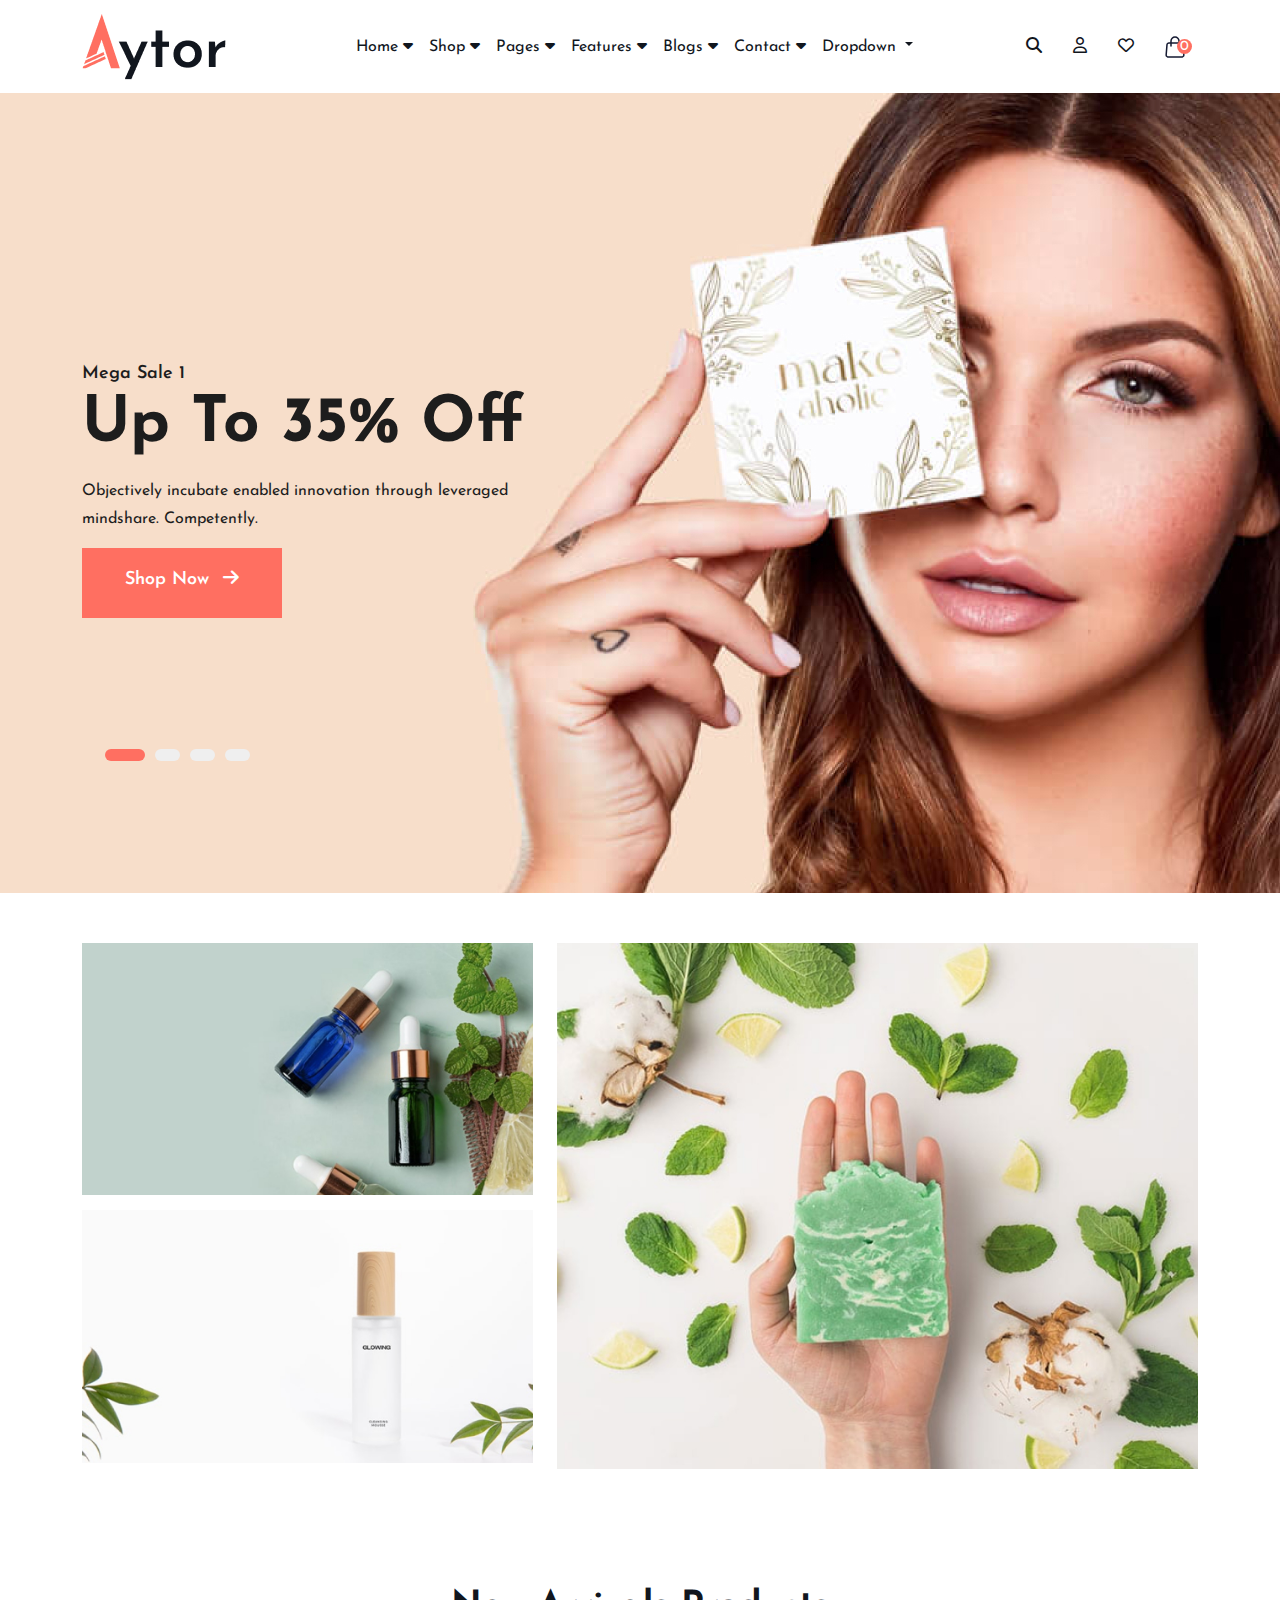
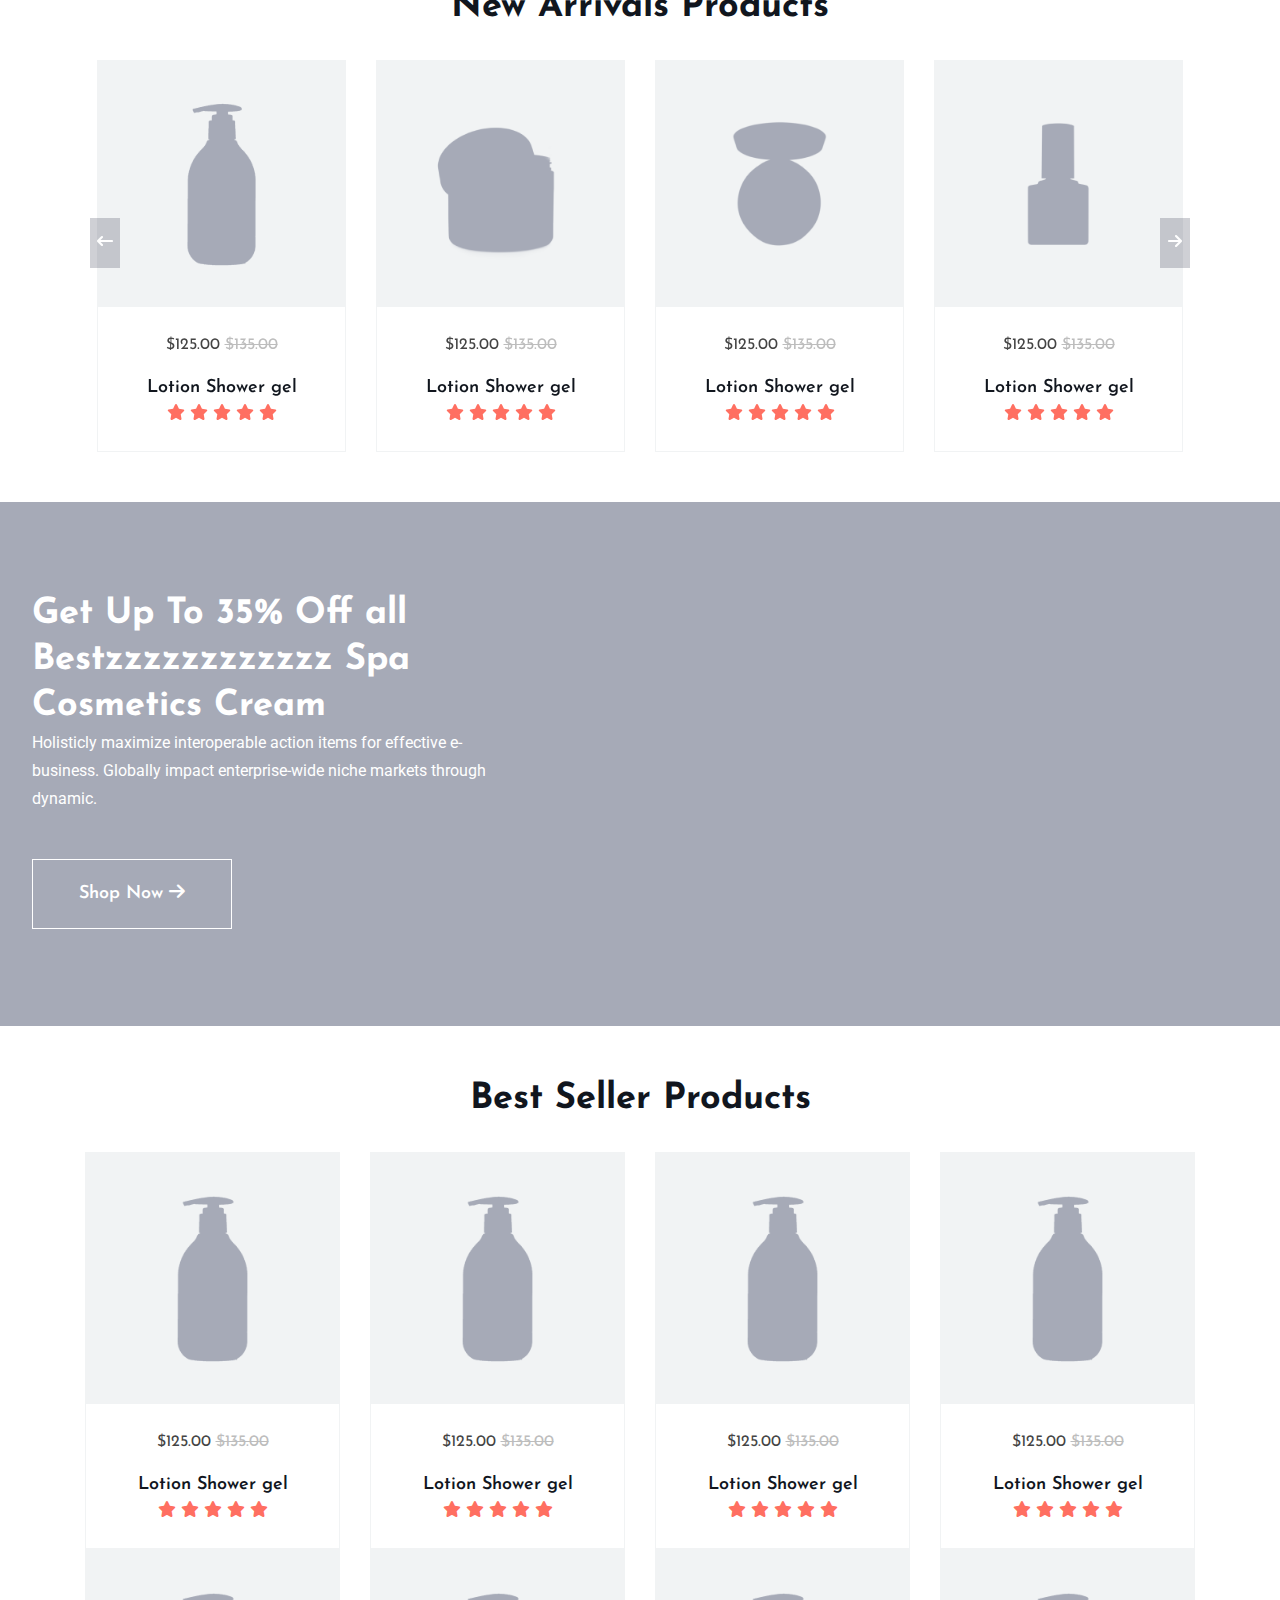
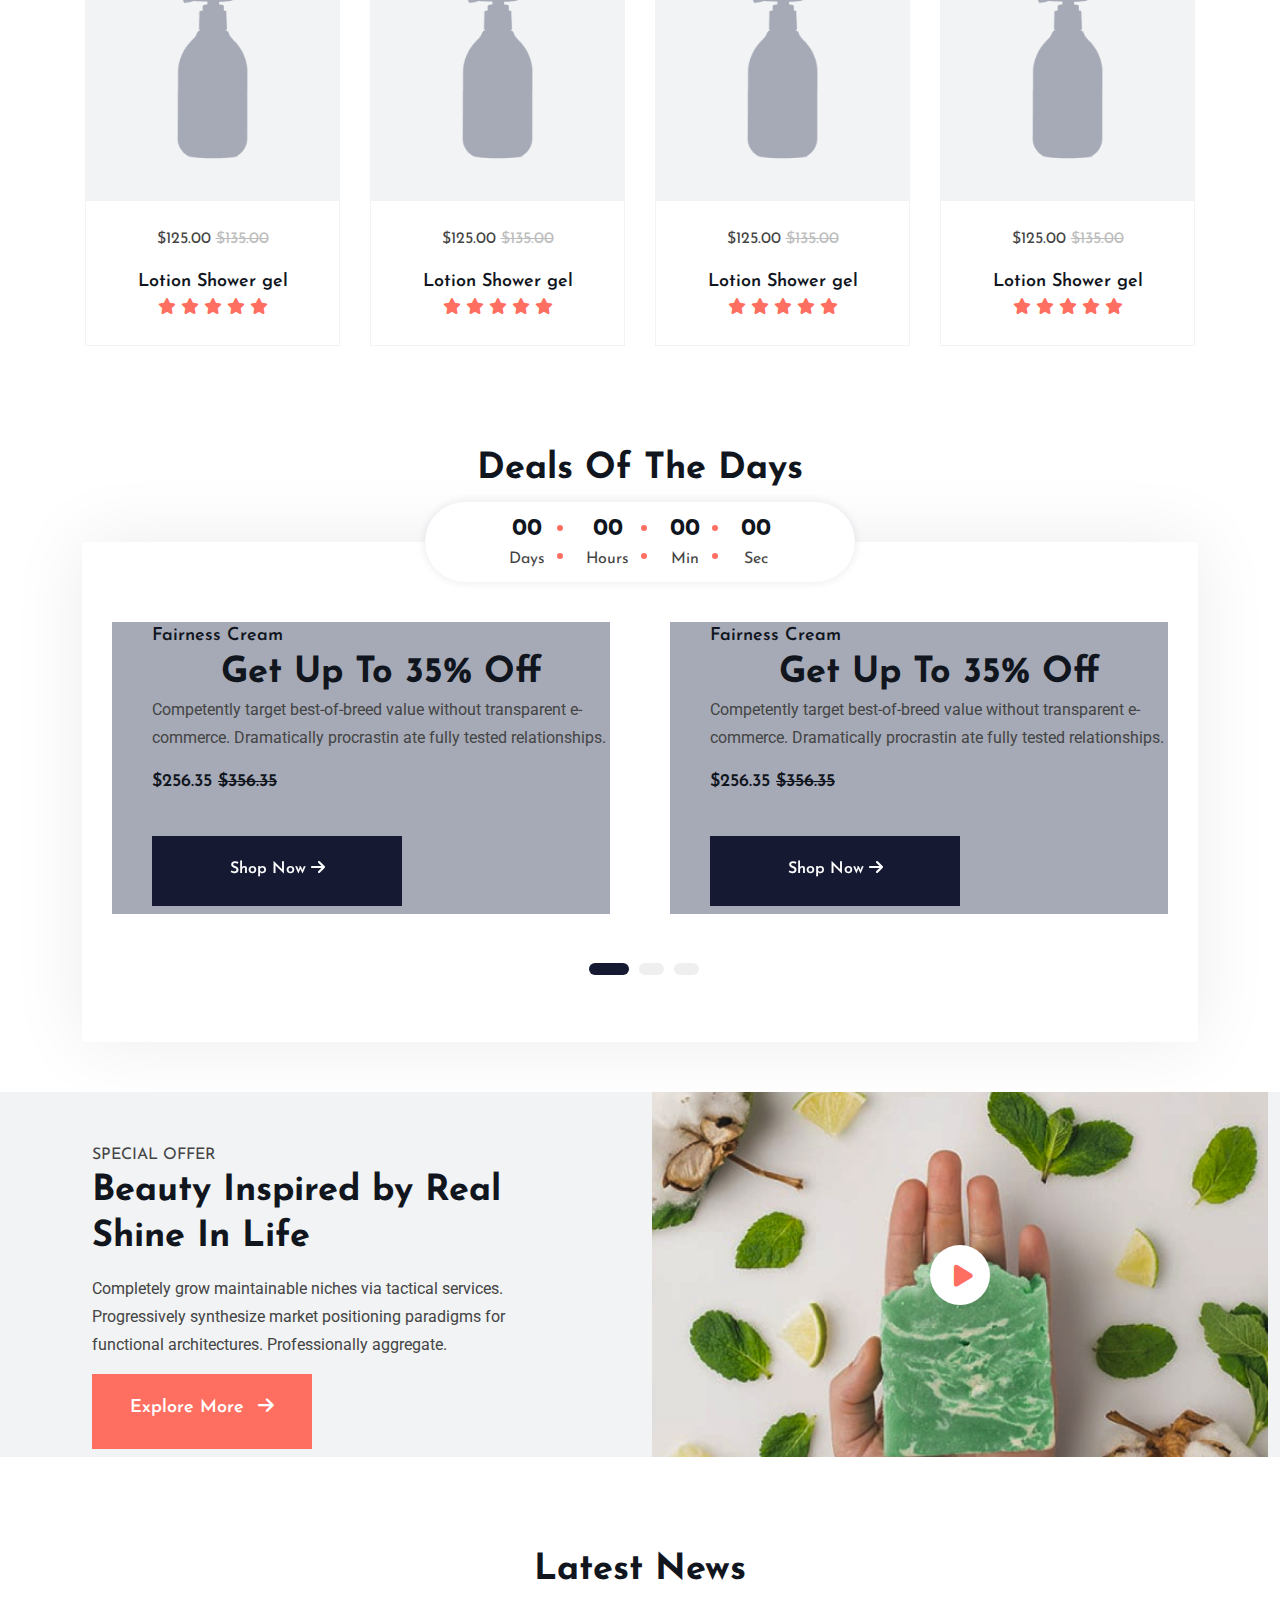
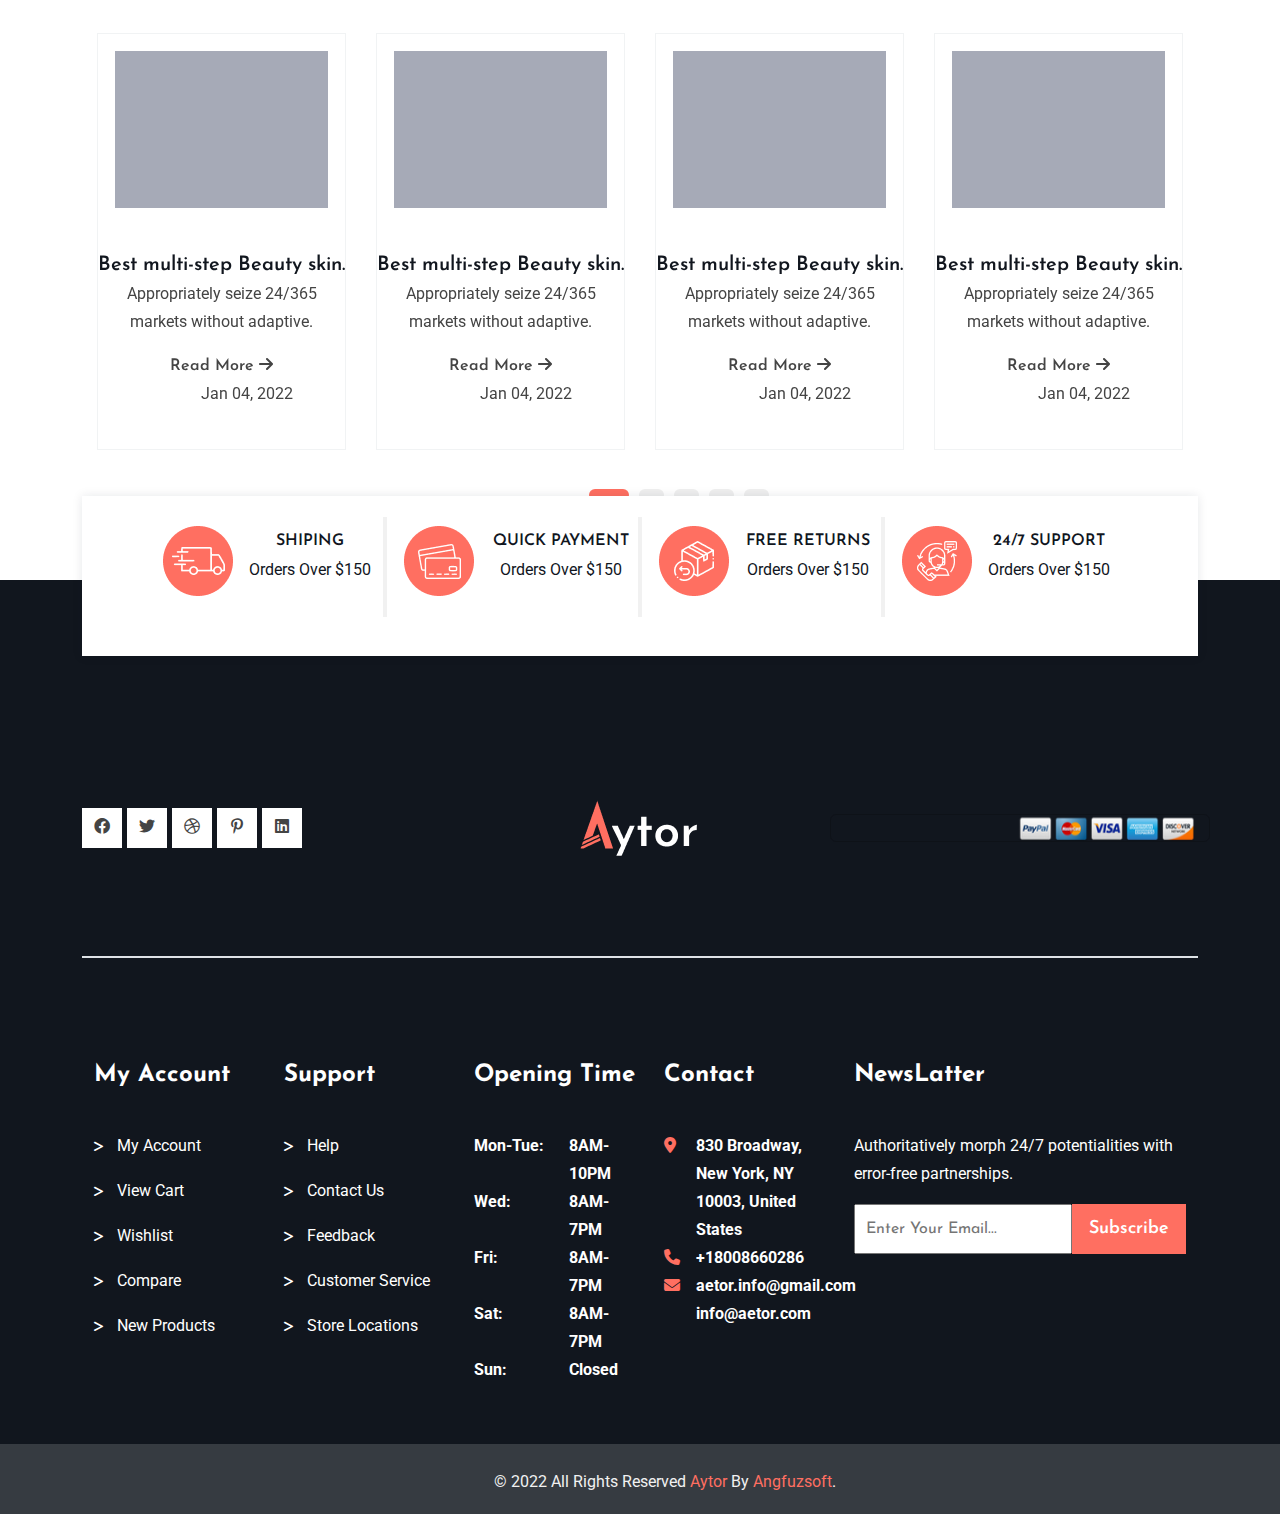
<file: index.html>
<!DOCTYPE html>
<html lang="en">
<head>
    <meta charset="UTF-8">
    <meta http-equiv="X-UA-Compatible" content="IE=edge">
    <meta name="viewport" content="width=device-width, initial-scale=1.0">
    <title>Aytor</title>
    <link rel="preconnect" href="https://fonts.googleapis.com">
    <link rel="preconnect" href="https://fonts.gstatic.com" crossorigin>
    <link href="https://fonts.googleapis.com/css2?family=Josefin+Sans:wght@400;600;700&family=Roboto&display=swap" rel="stylesheet">
    <!-- CSS ONLY -->
    <link rel="stylesheet" href="./css/slick.css">
    <link rel="stylesheet" href="./css/all.min.css">
    <link rel="stylesheet" href="./css/bootstrap.min.css">
    <link rel="stylesheet" href="./css/venobox.min.css">
    <link rel="stylesheet" href="./css/style.css">
    <link rel="stylesheet" href="./css/responsive.css">
</head>
<body>
  <!--NAV STARTS HERE-->
  <nav class="navbar navbar-expand-lg">
      <div class="container">
      <a class="navbar-brand" href="#">
        <img src="./image/Logo.png" alt="">
      </a>


  <!--SMALL DEVICE MENU-->
      <button class="togglerButton d-lg-none" type="button" data-bs-toggle="offcanvas" data-bs-target="#smallMenu" aria-controls="offcanvasExample">
        <i class="fa-solid fa-align-left"></i>
      </button>
      
      <div class="offcanvas offcanvas-start d-lg-none" tabindex="-1" id="smallMenu" aria-labelledby="offcanvasExampleLabel">
        <div class="offcanvas-header">
          <h5 class="offcanvas-title" id="offcanvasExampleLabel"><img src="./image/Logo.png" alt="" class="offCanvasLogo"></h5>
          <button type="button" class="btn-close text-reset" data-bs-dismiss="offcanvas" aria-label="Close"></button>
        </div>
        <div class="offcanvas-body px-0">
         <ul class="small_menu">
            <li>
              <a href="#">Home <span><i class="fa-sharp fa-solid fa-angle-down"></i></span></a>
            </li>
            <li>
              <a href="#">Shop <span><i class="fa-sharp fa-solid fa-angle-down"></i></span></a>
            </li>
            <li>
              <a href="#">Pages <span><i class="fa-sharp fa-solid fa-angle-down"></i></span></a>
            </li>
            <li>
              <a href="#">Features <span><i class="fa-sharp fa-solid fa-angle-down"></i></span></a>
            </li>
            <li>
              <a href="#">Blogs <span><i class="fa-sharp fa-solid fa-angle-down"></i></span></a>
            </li>
            <li>
              <a href="#">Contact <span><i class="fa-sharp fa-solid fa-angle-down"></i></span></a>
            </li>
            <div class="dropdown">
              <a class="btn btn-secondary dropdown-toggle" href="#" role="button" data-bs-toggle="dropdown" aria-expanded="false">
                Dropdown link
              </a>
            
              <ul class="dropdown-menu">
                <li><a class="dropdown-item" href="#">Action</a></li>
                <li><a class="dropdown-item" href="#">Another action</a></li>
                <li><a class="dropdown-item" href="#">Something else here</a></li>
              </ul>
            </div>
        </ul>
        <div class="iconPanal">
          <ul>
           <li>
              <span><i class="fa-solid fa-magnifying-glass"></i></span>
           </li>
           <li>
               <a href="#"><i class="fa-regular fa-user"></i></a>
           </li>
           <li>
               <a href="#"><i class="fa-regular fa-heart"></i></a>
           </li>
           <li>
               <a href="#"><img src="./image/Group.svg" alt="">
                   <span class="overlay">0</span>
               </a>
   
               
           </li>
          </ul>
   
         </div>
         
        </div>
      </div>
      
  <!--SMALL DEVICE MENU ENDS-->

      <div class="collapse navbar-collapse" id="myCustomNav">
        <ul class="navbar-nav m-auto mb-2 mb-lg-0">
          <li class="nav-item">
            <a class="nav-link" aria-current="page" href="#">Home <i class="fa-solid fa-caret-down"></i></a>
          </li>
          <li class="nav-item">
            <a class="nav-link" aria-current="page" href="#">Shop <i class="fa-solid fa-caret-down"></i></a>
          </li>
          <li class="nav-item">
            <a class="nav-link" aria-current="page" href="#">Pages <i class="fa-solid fa-caret-down"></i></a>
          </li>
          <li class="nav-item">
            <a class="nav-link" aria-current="page" href="#">Features <i class="fa-solid fa-caret-down"></i></a>
          </li>
          <li class="nav-item">
            <a class="nav-link" aria-current="page" href="#">Blogs <i class="fa-solid fa-caret-down"></i></a>
          </li>
          <li class="nav-item">
            <a class="nav-link" aria-current="page" href="#">Contact <i class="fa-solid fa-caret-down"></i></a>
          </li>
          <!--DROPDOWN MENU STARTS-->
          <li class="nav-item dropdown">
            <a class="nav-link dropdown-toggle" href="#" role="button" data-bs-toggle="dropdown" aria-expanded="false">
              Dropdown
            </a>
            <ul class="dropdown-menu">
              <li><a class="dropdown-item" href="#">Action</a></li>
              <li><a class="dropdown-item" href="#">Another action</a></li>
              <li><hr class="dropdown-divider"></li>
              <li><a class="dropdown-item" href="#">Something else here</a></li>
            </ul>
          </li>
          <!--DROPDOWN MENU ENDS-->
         
        </ul>
        
      </div>
      <div class="iconPanal d-none d-lg-block">
       <ul>
        <li>
           <span><i class="fa-solid fa-magnifying-glass"></i></span>
        </li>
        <li>
            <a href="#"><i class="fa-regular fa-user"></i></a>
        </li>
        <li>
            <a href="#"><i class="fa-regular fa-heart"></i></a>
        </li>
        <li>
            <a href="#"><img src="./image/Group.svg" alt="">
                <span class="overlay">0</span>
            </a>

            
        </li>
       </ul>

      </div>
      </div>
  </nav>
  <!--NAV ENDS HERE-->
  <!--MAIN STARTS HERE-->
  <main>

  <!--BANNER SECTION STARTS HERE-->
  <section id="banner">
   <div class="banner_slider" style="background-image: url(./image/banner.jpg)">
       <div class="container">
        <div class="row align-items-center">
          <div class="banner_cnt">
            <h3>Mega Sale 1</h3>
            <h1>Up To 35% Off</h1>
            <p>Objectively incubate enabled innovation through leveraged mindshare. Competently.</p>
            <a href="#" class="button">Shop Now <span><i class="fa-solid fa-arrow-right"></i></span></a>
          </div>
        </div>

       </div>
   </div>
   <div class="banner_slider" style="background-image: url(./image/banner.jpg)">
      <div class="container">
       <div class="row align-items-center">
         <div class="banner_cnt">
           <h3>Mega Sale 2</h3>
           <h1>Up To 35% Off</h1>
           <p>Objectively incubate enabled innovation through leveraged mindshare. Competently.</p>
           <a href="#" class="button">Shop Now <span><i class="fa-solid fa-arrow-right"></i></span></a>
         </div>
       </div>

      </div>
   </div>
   <div class="banner_slider" style="background-image: url(./image/banner.jpg)">
    <div class="container">
     <div class="row align-items-center">
       <div class="banner_cnt">
         <h3>Mega Sale 3</h3>
         <h1>Up To 35% Off</h1>
         <p>Objectively incubate enabled innovation through leveraged mindshare. Competently.</p>
         <a href="#" class="button">Shop Now <span><i class="fa-solid fa-arrow-right"></i></span></a>
       </div>
     </div>

    </div>
   </div>
   <div class="banner_slider" style="background-image: url(./image/banner.jpg)">
  <div class="container">
   <div class="row align-items-center">
     <div class="banner_cnt">
       <h3>Mega Sale 4</h3>
       <h1>Up To 35% Off</h1>
       <p>Objectively incubate enabled innovation through leveraged mindshare. Competently.</p>
       <a href="#" class="button">Shop Now <span><i class="fa-solid fa-arrow-right"></i></span></a>
     </div>
   </div>

  </div>
   </div>
  </section>
  <!--BANNER SECTION ENDS HERE-->

  <!--CATEGORIES SECTION STARTS HERE-->
  <section id="categories">
    <div class="container">
      <div class="row">
        <!--1st layout-->
        <div class="col-lg-5">
          <div class="row">
            <div class="category_cart col-md-6 col-lg-12">
              <img src="./image/category1.jpg" alt="">
              
              <div class="overlay">
                       <h1>Beauty Cream</h1>
                       <a href="#">Shop Now  <span><i class="fa-solid fa-arrow-right"></i></span></a>
              </div>
             </div>
             <div class="category_cart col-md-6 col-lg-12">
               <img src="./image/category2.jpg" alt="">
               <div class="overlay">
                
                   <h1>Beauty Cream</h1>
                   <a href="#">Shop Now <span><i class="fa-solid fa-arrow-right"></i></span></a>
             
            
           </div>
              </div>
          </div>
        </div>
       <!--2nd layout-->
       <div class="col-lg-7">
        <div class="category_cart">
          <img src="./image/category3.jpg" alt="">
          <div class="overlay">
               <h1>Beauty Cream</h1>
               <a href="#">Shop Now <span><i class="fa-solid fa-arrow-right"></i></span></a>
          </div> 
         </div>
       </div>
      </div>
    </div>
  </section>
  <!--CATEGORIES SECTION ENDS HERE-->

  <!--NEW PRODUCT SECTION STARTS HERE--> 
  <section id="new_product">
    <h1>New Arrivals Products</h1>
    <div class="container">
      <div class="arrows">
        <div class="left"><i class="fa-solid fa-arrow-left-long"></i></div>
        <div class="right"><i class="fa-sharp fa-solid fa-arrow-right"></i></div>
      </div>
      <div class="product_slider">
        <div class="col-lg-3 product_container">
          <div class="product_card">
            

          
          <div class="product_img">
            <div class="label">
              -45%
            </div>
          <img src="./image/product.png" alt="">
          <div class="overlay">
           <ul>
            <li><a href="#"><i class="fa-solid fa-cart-plus"></i></a>
            <div class="tooltip_product">
              <span>Add to Cart</span>
            </div>
            </li>
            <li><a href="#"><i class="fa-solid fa-heart"></i></a>
              <div class="tooltip_product">
                <span>Add to Whislist</span>
              </div>
            </li>
            <li><a href="#"><i class="fa-solid fa-eye"></i></a>
              <div class="tooltip_product">
                <span>Add to Eyelist</span>
              </div>
            </li>
            <li><a href="#"><svg width="12" height="13" viewBox="0 0 12 13" fill="" xmlns="http://www.w3.org/2000/svg">
              <path d="M9.6 0H12V13H9.6V0ZM0 8.125H2.4V13H0V8.125ZM4.8 4.0625H7.2V13H4.8V4.0625Z" fill="#151A32"/>
              </svg></a>
             
            </li>
           </ul>

          </div>
          </div>
          <div class="product_info">
          <p>$125.00 <span>$135.00</span></p>
          <h4><a href="./shop_detail.html">Lotion Shower gel</a></h4>
          <span>
            <i class="fa-solid fa-star"></i>
            <i class="fa-solid fa-star"></i>
            <i class="fa-solid fa-star"></i>
            <i class="fa-solid fa-star"></i>
            <i class="fa-solid fa-star"></i>
          </span>
          </div>


       
        
          </div>
        </div>
        <div class="col-lg-3 product_container">
          <div class="product_card">
            

          
          <div class="product_img">
            <div class="label">
              -45%
            </div>
          <img src="./image/product2.png" alt="">
          <div class="overlay">
           <ul>
            <li><a href="#"><i class="fa-solid fa-cart-plus"></i></a>
            <div class="tooltip_product">
              <span>Add to Cart</span>
            </div>
            </li>
            <li><a href="#"><i class="fa-solid fa-heart"></i></a>
              <div class="tooltip_product">
                <span>Add to Whislist</span>
              </div>
            </li>
            <li><a href="#"><i class="fa-solid fa-eye"></i></a>
              <div class="tooltip_product">
                <span>Add to Eyelist</span>
              </div>
            </li>
            <li><a href="#"><svg width="12" height="13" viewBox="0 0 12 13" fill="" xmlns="http://www.w3.org/2000/svg">
              <path d="M9.6 0H12V13H9.6V0ZM0 8.125H2.4V13H0V8.125ZM4.8 4.0625H7.2V13H4.8V4.0625Z" fill="#151A32"/>
              </svg></a>
             
            </li>
           </ul>

          </div>
          </div>
          <div class="product_info">
          <p>$125.00 <span>$135.00</span></p>
          <h4>Lotion Shower gel</h4>
          <span>
            <i class="fa-solid fa-star"></i>
            <i class="fa-solid fa-star"></i>
            <i class="fa-solid fa-star"></i>
            <i class="fa-solid fa-star"></i>
            <i class="fa-solid fa-star"></i>
          </span>
          </div>


       
        
          </div>
        </div>  
        <div class="col-lg-3 product_container">
          <div class="product_card">
            

          
          <div class="product_img">
            <div class="label">
              -45%
            </div>
          <img src="./image/product 3.png" alt="">
          <div class="overlay">
           <ul>
            <li><a href="#"><i class="fa-solid fa-cart-plus"></i></a>
            <div class="tooltip_product">
              <span>Add to Cart</span>
            </div>
            </li>
            <li><a href="#"><i class="fa-solid fa-heart"></i></a>
              <div class="tooltip_product">
                <span>Add to Whislist</span>
              </div>
            </li>
            <li><a href="#"><i class="fa-solid fa-eye"></i></a>
              <div class="tooltip_product">
                <span>Add to Eyelist</span>
              </div>
            </li>
            <li><a href="#"><svg width="12" height="13" viewBox="0 0 12 13" fill="" xmlns="http://www.w3.org/2000/svg">
              <path d="M9.6 0H12V13H9.6V0ZM0 8.125H2.4V13H0V8.125ZM4.8 4.0625H7.2V13H4.8V4.0625Z" fill="#151A32"/>
              </svg></a>
             
            </li>
           </ul>

          </div>
          </div>
          <div class="product_info">
          <p>$125.00 <span>$135.00</span></p>
          <h4>Lotion Shower gel</h4>
          <span>
            <i class="fa-solid fa-star"></i>
            <i class="fa-solid fa-star"></i>
            <i class="fa-solid fa-star"></i>
            <i class="fa-solid fa-star"></i>
            <i class="fa-solid fa-star"></i>
          </span>
          </div>


       
        
          </div>
        </div>
        <div class="col-lg-3 product_container">
          <div class="product_card">
            

          
          <div class="product_img">
            <div class="label">
              -45%
            </div>
          <img src="./image/product 4.png" alt="">
          <div class="overlay">
           <ul>
            <li><a href="#"><i class="fa-solid fa-cart-plus"></i></a>
            <div class="tooltip_product">
              <span>Add to Cart</span>
            </div>
            </li>
            <li><a href="#"><i class="fa-solid fa-heart"></i></a>
              <div class="tooltip_product">
                <span>Add to Whislist</span>
              </div>
            </li>
            <li><a href="#"><i class="fa-solid fa-eye"></i></a>
              <div class="tooltip_product">
                <span>Add to Eyelist</span>
              </div>
            </li>
            <li><a href="#"><svg width="12" height="13" viewBox="0 0 12 13" fill="" xmlns="http://www.w3.org/2000/svg">
              <path d="M9.6 0H12V13H9.6V0ZM0 8.125H2.4V13H0V8.125ZM4.8 4.0625H7.2V13H4.8V4.0625Z" fill="#151A32"/>
              </svg></a>
             
            </li>
           </ul>

          </div>
          </div>
          <div class="product_info">
          <p>$125.00 <span>$135.00</span></p>
          <h4>Lotion Shower gel</h4>
          <span>
            <i class="fa-solid fa-star"></i>
            <i class="fa-solid fa-star"></i>
            <i class="fa-solid fa-star"></i>
            <i class="fa-solid fa-star"></i>
            <i class="fa-solid fa-star"></i>
          </span>
          </div>


       
        
          </div>
        </div>
        <div class="col-lg-3 product_container">
          <div class="product_card">
            

          
          <div class="product_img">
            <div class="label">
              -45%
            </div>
          <img src="./image/product.png" alt="">
          <div class="overlay">
           <ul>
            <li><a href="#"><i class="fa-solid fa-cart-plus"></i></a>
            <div class="tooltip_product">
              <span>Add to Cart</span>
            </div>
            </li>
            <li><a href="#"><i class="fa-solid fa-heart"></i></a>
              <div class="tooltip_product">
                <span>Add to Whislist</span>
              </div>
            </li>
            <li><a href="#"><i class="fa-solid fa-eye"></i></a>
              <div class="tooltip_product">
                <span>Add to Eyelist</span>
              </div>
            </li>
            <li><a href="#"><svg width="12" height="13" viewBox="0 0 12 13" fill="" xmlns="http://www.w3.org/2000/svg">
              <path d="M9.6 0H12V13H9.6V0ZM0 8.125H2.4V13H0V8.125ZM4.8 4.0625H7.2V13H4.8V4.0625Z" fill="#151A32"/>
              </svg></a>
             
            </li>
           </ul>

          </div>
          </div>
          <div class="product_info">
          <p>$125.00 <span>$135.00</span></p>
          <h4>Lotion Shower gel</h4>
          <span>
            <i class="fa-solid fa-star"></i>
            <i class="fa-solid fa-star"></i>
            <i class="fa-solid fa-star"></i>
            <i class="fa-solid fa-star"></i>
            <i class="fa-solid fa-star"></i>
          </span>
          </div>


       
        
          </div>
        </div>
      


      </div>
    </div>
  </section>
  <!--NEW PRODUCT SECTION ENDS HERE--> 

  <!--BANNER TWO SECTION STARTS HERE--> 
  <section id="banner_two">
 
<div class="container">
  <div class="row align-items-center">
    <div class="banner_cnt">
      
      <h1>Get Up To 35% Off all
        Bestzzzzzzzzzzzz Spa Cosmetics
        Cream</h1>
      <p>Holisticly maximize interoperable action items for effective e-business. Globally impact enterprise-wide niche markets through dynamic.</p>
      <a href="#" class="button">Shop Now <span><i class="fa-solid fa-arrow-right"></i></span></a>
    </div>
  </div>

 </div>
  </section>
  <!--BANNER TWO SECTION ENDS HERE-->
<!--BEST_SELLER_PRODUCT SECTION STARTS HERE-->
  <section id="best_seler_product">
    <h1>Best Seller Products</h1>
    <div class="bestProduct">
      <div class="container">

        <div class="row">
          <div class="col-lg-3 product_container">
            <div class="product_card">



              <div class="product_img">
                <div class="label">
                  -45%
                </div>
                <img src="./image/product.png" alt="">
                <div class="overlay">
                  <ul>
                    <li><a href="#"><i class="fa-solid fa-cart-plus"></i></a>
                      <div class="tooltip_product">
                        <span>Add to Cart</span>
                      </div>
                    </li>
                    <li><a href="#"><i class="fa-solid fa-heart"></i></a>
                      <div class="tooltip_product">
                        <span>Add to Whislist</span>
                      </div>
                    </li>
                    <li><a href="#"><i class="fa-solid fa-eye"></i></a>
                      <div class="tooltip_product">
                        <span>Add to Eyelist</span>
                      </div>
                    </li>
                    <li><a href="#"><svg width="12" height="13" viewBox="0 0 12 13" fill=""
                          xmlns="http://www.w3.org/2000/svg">
                          <path d="M9.6 0H12V13H9.6V0ZM0 8.125H2.4V13H0V8.125ZM4.8 4.0625H7.2V13H4.8V4.0625Z"
                            fill="#151A32" />
                        </svg></a>

                    </li>
                  </ul>

                </div>
              </div>
              <div class="product_info">
                <p>$125.00 <span>$135.00</span></p>
                <h4><a href="./shop_detail.html">Lotion Shower gel</a></h4>
                <span>
                  <i class="fa-solid fa-star"></i>
                  <i class="fa-solid fa-star"></i>
                  <i class="fa-solid fa-star"></i>
                  <i class="fa-solid fa-star"></i>
                  <i class="fa-solid fa-star"></i>
                </span>
              </div>




            </div>
          </div>
          <div class="col-lg-3 product_container">
            <div class="product_card">



              <div class="product_img">
                <div class="label">
                  -45%
                </div>
                <img src="./image/product.png" alt="">
                <div class="overlay">
                  <ul>
                    <li><a href="#"><i class="fa-solid fa-cart-plus"></i></a>
                      <div class="tooltip_product">
                        <span>Add to Cart</span>
                      </div>
                    </li>
                    <li><a href="#"><i class="fa-solid fa-heart"></i></a>
                      <div class="tooltip_product">
                        <span>Add to Whislist</span>
                      </div>
                    </li>
                    <li><a href="#"><i class="fa-solid fa-eye"></i></a>
                      <div class="tooltip_product">
                        <span>Add to Eyelist</span>
                      </div>
                    </li>
                    <li><a href="#"><svg width="12" height="13" viewBox="0 0 12 13" fill=""
                          xmlns="http://www.w3.org/2000/svg">
                          <path d="M9.6 0H12V13H9.6V0ZM0 8.125H2.4V13H0V8.125ZM4.8 4.0625H7.2V13H4.8V4.0625Z"
                            fill="#151A32" />
                        </svg></a>

                    </li>
                  </ul>

                </div>
              </div>
              <div class="product_info">
                <p>$125.00 <span>$135.00</span></p>
                <h4><a href="./shop_detail.html">Lotion Shower gel</a></h4>
                <span>
                  <i class="fa-solid fa-star"></i>
                  <i class="fa-solid fa-star"></i>
                  <i class="fa-solid fa-star"></i>
                  <i class="fa-solid fa-star"></i>
                  <i class="fa-solid fa-star"></i>
                </span>
              </div>




            </div>
          </div>
          <div class="col-lg-3 product_container">
            <div class="product_card">



              <div class="product_img">
                <div class="label">
                  -45%
                </div>
                <img src="./image/product.png" alt="">
                <div class="overlay">
                  <ul>
                    <li><a href="#"><i class="fa-solid fa-cart-plus"></i></a>
                      <div class="tooltip_product">
                        <span>Add to Cart</span>
                      </div>
                    </li>
                    <li><a href="#"><i class="fa-solid fa-heart"></i></a>
                      <div class="tooltip_product">
                        <span>Add to Whislist</span>
                      </div>
                    </li>
                    <li><a href="#"><i class="fa-solid fa-eye"></i></a>
                      <div class="tooltip_product">
                        <span>Add to Eyelist</span>
                      </div>
                    </li>
                    <li><a href="#"><svg width="12" height="13" viewBox="0 0 12 13" fill=""
                          xmlns="http://www.w3.org/2000/svg">
                          <path d="M9.6 0H12V13H9.6V0ZM0 8.125H2.4V13H0V8.125ZM4.8 4.0625H7.2V13H4.8V4.0625Z"
                            fill="#151A32" />
                        </svg></a>

                    </li>
                  </ul>

                </div>
              </div>
              <div class="product_info">
                <p>$125.00 <span>$135.00</span></p>
                <h4><a href="./shop_detail.html">Lotion Shower gel</a></h4>
                <span>
                  <i class="fa-solid fa-star"></i>
                  <i class="fa-solid fa-star"></i>
                  <i class="fa-solid fa-star"></i>
                  <i class="fa-solid fa-star"></i>
                  <i class="fa-solid fa-star"></i>
                </span>
              </div>




            </div>
          </div>
          <div class="col-lg-3 product_container">
            <div class="product_card">



              <div class="product_img">
                <div class="label">
                  -45%
                </div>
                <img src="./image/product.png" alt="">
                <div class="overlay">
                  <ul>
                    <li><a href="#"><i class="fa-solid fa-cart-plus"></i></a>
                      <div class="tooltip_product">
                        <span>Add to Cart</span>
                      </div>
                    </li>
                    <li><a href="#"><i class="fa-solid fa-heart"></i></a>
                      <div class="tooltip_product">
                        <span>Add to Whislist</span>
                      </div>
                    </li>
                    <li><a href="#"><i class="fa-solid fa-eye"></i></a>
                      <div class="tooltip_product">
                        <span>Add to Eyelist</span>
                      </div>
                    </li>
                    <li><a href="#"><svg width="12" height="13" viewBox="0 0 12 13" fill=""
                          xmlns="http://www.w3.org/2000/svg">
                          <path d="M9.6 0H12V13H9.6V0ZM0 8.125H2.4V13H0V8.125ZM4.8 4.0625H7.2V13H4.8V4.0625Z"
                            fill="#151A32" />
                        </svg></a>

                    </li>
                  </ul>

                </div>
              </div>
              <div class="product_info">
                <p>$125.00 <span>$135.00</span></p>
                <h4><a href="./shop_detail.html">Lotion Shower gel</a></h4>
                <span>
                  <i class="fa-solid fa-star"></i>
                  <i class="fa-solid fa-star"></i>
                  <i class="fa-solid fa-star"></i>
                  <i class="fa-solid fa-star"></i>
                  <i class="fa-solid fa-star"></i>
                </span>
              </div>




            </div>
          </div>
          <div class="col-lg-3 product_container">
            <div class="product_card">



              <div class="product_img">
                <div class="label">
                  -45%
                </div>
                <img src="./image/product.png" alt="">
                <div class="overlay">
                  <ul>
                    <li><a href="#"><i class="fa-solid fa-cart-plus"></i></a>
                      <div class="tooltip_product">
                        <span>Add to Cart</span>
                      </div>
                    </li>
                    <li><a href="#"><i class="fa-solid fa-heart"></i></a>
                      <div class="tooltip_product">
                        <span>Add to Whislist</span>
                      </div>
                    </li>
                    <li><a href="#"><i class="fa-solid fa-eye"></i></a>
                      <div class="tooltip_product">
                        <span>Add to Eyelist</span>
                      </div>
                    </li>
                    <li><a href="#"><svg width="12" height="13" viewBox="0 0 12 13" fill=""
                          xmlns="http://www.w3.org/2000/svg">
                          <path d="M9.6 0H12V13H9.6V0ZM0 8.125H2.4V13H0V8.125ZM4.8 4.0625H7.2V13H4.8V4.0625Z"
                            fill="#151A32" />
                        </svg></a>

                    </li>
                  </ul>

                </div>
              </div>
              <div class="product_info">
                <p>$125.00 <span>$135.00</span></p>
                <h4><a href="./shop_detail.html">Lotion Shower gel</a></h4>
                <span>
                  <i class="fa-solid fa-star"></i>
                  <i class="fa-solid fa-star"></i>
                  <i class="fa-solid fa-star"></i>
                  <i class="fa-solid fa-star"></i>
                  <i class="fa-solid fa-star"></i>
                </span>
              </div>




            </div>
          </div>
          <div class="col-lg-3 product_container">
            <div class="product_card">



              <div class="product_img">
                <div class="label">
                  -45%
                </div>
                <img src="./image/product.png" alt="">
                <div class="overlay">
                  <ul>
                    <li><a href="#"><i class="fa-solid fa-cart-plus"></i></a>
                      <div class="tooltip_product">
                        <span>Add to Cart</span>
                      </div>
                    </li>
                    <li><a href="#"><i class="fa-solid fa-heart"></i></a>
                      <div class="tooltip_product">
                        <span>Add to Whislist</span>
                      </div>
                    </li>
                    <li><a href="#"><i class="fa-solid fa-eye"></i></a>
                      <div class="tooltip_product">
                        <span>Add to Eyelist</span>
                      </div>
                    </li>
                    <li><a href="#"><svg width="12" height="13" viewBox="0 0 12 13" fill=""
                          xmlns="http://www.w3.org/2000/svg">
                          <path d="M9.6 0H12V13H9.6V0ZM0 8.125H2.4V13H0V8.125ZM4.8 4.0625H7.2V13H4.8V4.0625Z"
                            fill="#151A32" />
                        </svg></a>

                    </li>
                  </ul>

                </div>
              </div>
              <div class="product_info">
                <p>$125.00 <span>$135.00</span></p>
                <h4><a href="./shop_detail.html">Lotion Shower gel</a></h4>
                <span>
                  <i class="fa-solid fa-star"></i>
                  <i class="fa-solid fa-star"></i>
                  <i class="fa-solid fa-star"></i>
                  <i class="fa-solid fa-star"></i>
                  <i class="fa-solid fa-star"></i>
                </span>
              </div>




            </div>
          </div>
          <div class="col-lg-3 product_container">
            <div class="product_card">



              <div class="product_img">
                <div class="label">
                  -45%
                </div>
                <img src="./image/product.png" alt="">
                <div class="overlay">
                  <ul>
                    <li><a href="#"><i class="fa-solid fa-cart-plus"></i></a>
                      <div class="tooltip_product">
                        <span>Add to Cart</span>
                      </div>
                    </li>
                    <li><a href="#"><i class="fa-solid fa-heart"></i></a>
                      <div class="tooltip_product">
                        <span>Add to Whislist</span>
                      </div>
                    </li>
                    <li><a href="#"><i class="fa-solid fa-eye"></i></a>
                      <div class="tooltip_product">
                        <span>Add to Eyelist</span>
                      </div>
                    </li>
                    <li><a href="#"><svg width="12" height="13" viewBox="0 0 12 13" fill=""
                          xmlns="http://www.w3.org/2000/svg">
                          <path d="M9.6 0H12V13H9.6V0ZM0 8.125H2.4V13H0V8.125ZM4.8 4.0625H7.2V13H4.8V4.0625Z"
                            fill="#151A32" />
                        </svg></a>

                    </li>
                  </ul>

                </div>
              </div>
              <div class="product_info">
                <p>$125.00 <span>$135.00</span></p>
                <h4><a href="./shop_detail.html">Lotion Shower gel</a></h4>
                <span>
                  <i class="fa-solid fa-star"></i>
                  <i class="fa-solid fa-star"></i>
                  <i class="fa-solid fa-star"></i>
                  <i class="fa-solid fa-star"></i>
                  <i class="fa-solid fa-star"></i>
                </span>
              </div>




            </div>
          </div>
          <div class="col-lg-3 product_container">
            <div class="product_card">



              <div class="product_img">
                <div class="label">
                  -45%
                </div>
                <img src="./image/product.png" alt="">
                <div class="overlay">
                  <ul>
                    <li><a href="#"><i class="fa-solid fa-cart-plus"></i></a>
                      <div class="tooltip_product">
                        <span>Add to Cart</span>
                      </div>
                    </li>
                    <li><a href="#"><i class="fa-solid fa-heart"></i></a>
                      <div class="tooltip_product">
                        <span>Add to Whislist</span>
                      </div>
                    </li>
                    <li><a href="#"><i class="fa-solid fa-eye"></i></a>
                      <div class="tooltip_product">
                        <span>Add to Eyelist</span>
                      </div>
                    </li>
                    <li><a href="#"><svg width="12" height="13" viewBox="0 0 12 13" fill=""
                          xmlns="http://www.w3.org/2000/svg">
                          <path d="M9.6 0H12V13H9.6V0ZM0 8.125H2.4V13H0V8.125ZM4.8 4.0625H7.2V13H4.8V4.0625Z"
                            fill="#151A32" />
                        </svg></a>

                    </li>
                  </ul>

                </div>
              </div>
              <div class="product_info">
                <p>$125.00 <span>$135.00</span></p>
                <h4><a href="./shop_detail.html">Lotion Shower gel</a></h4>
                <span>
                  <i class="fa-solid fa-star"></i>
                  <i class="fa-solid fa-star"></i>
                  <i class="fa-solid fa-star"></i>
                  <i class="fa-solid fa-star"></i>
                  <i class="fa-solid fa-star"></i>
                </span>
              </div>




            </div>
          </div>


        </div>


      </div>
    </div>




  </section>
  <!--BEST_SELLER_PRODUCT SECTION ENDS HERE-->

  <!--DEALS_DAY SECTION STARTS HERE-->
  <section id="flash_sale">
    <h1>Deals Of The Days</h1>
    <div class="container">
      <div class="wrapper">
        <div class="countdown">
          <ul>
            <li><span class="days">27</span>days</li>
            <li><span class="hours">13</span>hours</li>
            <li><span class="mins">13</span>min</li>
            <li><span class="sec">30</span>sec</li>
            
          </ul>
         </div>
         <div class="wrapper_slider">
            <div class="col-lg-6 wrapper_container">
              <div class="wrapper_card">
                <h3>Fairness Cream</h3>
                  <h1>Get Up To 35% Off</h1>
                  <p>Competently target best-of-breed value without transparent e-commerce. Dramatically procrastin ate fully tested relationships.                                </p>
                  <h3>$256.35 <span>$356.35</span></h3>
                  <a href="#" class="button">Shop Now <span><i class="fa-solid fa-arrow-right"></i></span></a>
               
                
            </div>
            </div>
            <div class="col-lg-6 wrapper_container">
              <div class="wrapper_card">
                <h3>Fairness Cream</h3>
                  <h1>Get Up To 35% Off</h1>
                  <p>Competently target best-of-breed value without transparent e-commerce. Dramatically procrastin ate fully tested relationships.                                </p>
                  <h3>$256.35 <span>$356.35</span></h3>
                  <a href="#" class="button">Shop Now <span><i class="fa-solid fa-arrow-right"></i></span></a>
               
                
            </div>
            </div>
            <div class="col-lg-6 wrapper_container">
              <div class="wrapper_card">
                <h3>Body Lotions</h3>
                  <h1>Get Up To 35% Off</h1>
                  <p>Credibly empower visionary leadership skills and 24/7 functionalities. Uniquely whiteboard equity invested.</p>
                  <h3>$256.35 <span>$356.35</span></h3>
                  <a href="#" class="button">Shop Now <span><i class="fa-solid fa-arrow-right"></i></span></a>
  
            </div>
            </div>  
          </div>

       
      

       
       

      
      </div>
      </div>
  </section>
  <!--DEALS_DAY SECTION ENS HERE-->
<!--SPECIAL_OFFER SECTION STARTS HERE-->
<section id="special_offer">
  <div class="row mx-0">
    <div class="product_info col-lg-6">
      <div class="offer_cnt">
        <h3>SPECIAL OFFER</h3>
        <h1>Beauty Inspired by Real</h1>
         <h1> Shine In Life </h1>
        <p>Completely grow maintainable niches via tactical services. Progressively synthesize market positioning paradigms for functional architectures. Professionally aggregate.</p>
        <a href="#" class="button">Explore More <span><i class="fa-solid fa-arrow-right"></i></span></a>
      </div>
</div>
    <div class="product_video col-lg-6">
      <div class="overlay"><span><a href="https://youtu.be/q-_-E-6jeow" class="venobox" data-autoplay="true" data-vbtype="video" > <i class="fa-solid fa-play"></i></a></span></div>
     <img src="./image/vediothumbnil.jpg" alt="">
    </div>
  </div>
  
</section>
<!--SPECIAL_OFFER SECTION ENS HERE-->
<!--LATEST_NEWS SECTION STARTS HERE-->
<section id="latest_news">
  <h1>Latest News</h1>
  <div class="container">
    <div class="news_div">
      <div class="news_slider">
        <div class="col-lg-3 news_container">
          <div class="news_card">
          <div class="news_img">
           <img src="./image/newspic1.png" alt="">
         </div>
          
          <div class="news_info">
          <h4>Best multi-step Beauty skin.</h4>
          <p>Appropriately seize 24/365 markets without adaptive.</p>
          <a href="#">Read More <span><i class="fa-solid fa-arrow-right"></i></span></a>
          <p class="date">Jan 04, 2022</p>
        </div>
        </div>
        </div>
        <div class="col-lg-3 news_container">
          <div class="news_card">
          <div class="news_img">
           <img src="./image/newspic1.png" alt="">
         </div>
          
          <div class="news_info">
          <h4>Best multi-step Beauty skin.</h4>
          <p>Appropriately seize 24/365 markets without adaptive.</p>
          <a href="#">Read More <span><i class="fa-solid fa-arrow-right"></i></span></a>
          <p class="date">Jan 04, 2022</p>
        </div>
        </div>
        </div>
        <div class="col-lg-3 news_container">
          <div class="news_card">
          <div class="news_img">
           <img src="./image/newspic1.png" alt="">
         </div>
          
          <div class="news_info">
          <h4>Best multi-step Beauty skin.</h4>
          <p>Appropriately seize 24/365 markets without adaptive.</p>
          <a href="#">Read More <span><i class="fa-solid fa-arrow-right"></i></span></a>
          <p class="date">Jan 04, 2022</p>
        </div>
        </div>
        </div>
        <div class="col-lg-3 news_container">
          <div class="news_card">
          <div class="news_img">
           <img src="./image/newspic1.png" alt="">
         </div>
          
          <div class="news_info">
          <h4>Best multi-step Beauty skin.</h4>
          <p>Appropriately seize 24/365 markets without adaptive.</p>
          <a href="#">Read More <span><i class="fa-solid fa-arrow-right"></i></span></a>
          <p class="date">Jan 04, 2022</p>
        </div>
        </div>
        </div>
        <div class="col-lg-3 news_container">
          <div class="news_card">
          <div class="news_img">
           <img src="./image/newspic1.png" alt="">
         </div>
          
          <div class="news_info">
          <h4>Best multi-step Beauty skin.</h4>
          <p>Appropriately seize 24/365 markets without adaptive.</p>
          <a href="#">Read More <span><i class="fa-solid fa-arrow-right"></i></span></a>
          <p class="date">Jan 04, 2022</p>
        </div>
        </div>
        </div>
    </div>
    </div>
 
  </div>
</section>
<!--LATEST_NEWS SECTION ENS HERE-->
  </main>
<!--MAIN ENDS HERE-->
<!--FOOTER SECTION STRATS HERE-->
<footer>
  <div class="container">
    <div class="footer_wrap">
      <div class="payment_ship d-lg-block d-none">
        <ul>
          <li>
            
            <div class="row">
              <div class="col-4">
                <img src="./image/Group 44.png" alt="">
              </div>
              <div class="col-8">
                SHIPING <br><span>orders over <span class="dollar">$150</span></span>
              </div>
            </div>
          </li>
          <li>
            
            <div class="row">
              <div class="col-4">
                <img src="./image/Group 45.png" alt="">
              </div>
              <div class="col-8">
                QUICK PAYMENT <br><span>orders over <span class="dollar">$150</span></span>
              </div>
            </div>
          </li>
          <li>
            
            <div class="row">
              <div class="col-4">
                <img src="./image/Group 46.png" alt="">
              </div>
              <div class="col-8">
                FREE RETURNS<br><span>orders over <span class="dollar">$150</span></span>
              </div>
            </div>
          </li>
          <li>
            
            <div class="row">
              <div class="col-4">
                <img src="./image/Group 47.png" alt="">
              </div>
              <div class="col-8">
                24/7 SUPPORT <br><span>orders over <span class="dollar">$150</span></span>
              </div>
            </div>
          </li>
          
        </ul>
       </div>
      
    </div>
    <div class="row align-items-center">
      <div class="social_link col-lg-4">
        <ul>
          <li><a href="#"><i class="fa-brands fa-facebook"></i></a></li>
          <li><a href="#"><i class="fa-brands fa-twitter"></i></a></li>
          <li><a href="#"><i class="fa-brands fa-dribbble"></i></a></li>
          <li><a href="#"><i class="fa-brands fa-pinterest-p"></i></a></li>
          <li><a href="#"><i class="fa-brands fa-linkedin"></i></a></li>
        </ul>
      </div>
      <div class="logo col-lg-4 text-center">
        <img src="./image/Logo (1).png" alt="">
      </div>
      <div class="card col-lg-4">
        <img src="./image/25654-2-major-credit-card-logo-transparent-thumb 1.png" alt="">
      </div>

    </div>
    <div class="border">

    </div>
    <div class="lastone">
      <div class="container">
        <div class="row">
          <div class="account col-lg">
            <h4 class="heading">My Account</h4>

           <a href="#"><p><span><i class="fa-solid fa-greater-than"></i></span> My Account </p></a> 
           <a href="#"><p><span><i class="fa-solid fa-greater-than"></i></span> View Cart</p></a> 
           <a href="#"><p><span><i class="fa-solid fa-greater-than"></i></span> Wishlist</p></a>
           <a href="#"><p><span><i class="fa-solid fa-greater-than"></i></span> Compare</p></a>
           <a href="#"><p><span><i class="fa-solid fa-greater-than"></i></span> New Products</p></a>

          </div>

          <div class="support col-lg">
            <h4 class="heading">Support</h4>
            <a href="#"><p><span><i class="fa-solid fa-greater-than"></i></span> Help </p></a>
            <a href="#"><p><span><i class="fa-solid fa-greater-than"></i></span> Contact Us</p></a>
            <a href="#"><p><span><i class="fa-solid fa-greater-than"></i></span> Feedback</p></a>
            <a href="#"><p><span><i class="fa-solid fa-greater-than"></i></span> Customer Service</p></a>
            <a href="#"><p><span><i class="fa-solid fa-greater-than"></i></span> Store Locations</p></a>
          </div>
          <div class="opening_time col-lg">

            <h4 class="heading">Opening Time</h4>
            <div class="row">
              <div class="text col-lg-6">
                Mon-Tue:
              </div>
              <div class="text col-lg-6">
                8AM-10PM
              </div>
              <div class="text col-lg-6">
                Wed:
              </div>
              <div class="text col-lg-6">
                8AM-7PM
              </div>
              <div class="text col-lg-6">
                Fri:
              </div>
              <div class="text col-lg-6">
                8AM-7PM
              </div>
              <div class="text col-lg-6">
                Sat:
              </div>
              <div class="text col-lg-6">
                8AM-7PM
              </div>
              <div class="text col-lg-6">
                Sun:
              </div>
              <div class="text col-lg-6">
                Closed
              </div>
            </div>
          </div>
          <div class="contact col-lg">

            <h4 class="heading">Contact</h4>
            <div class="row">
              <div class="icon col-lg-2">
                <i class="fa-solid fa-location-dot"></i>
              </div>
              <div class="text col-lg-10">
                830 Broadway, New York, NY 10003,
                United States
              </div>

            </div>
            <div class="row">
              <div class="icon col-lg-2">
                <i class="fa-solid fa-phone"></i>
              </div>
              <div class="text col-lg-10">
                +18008660286
              </div>
            </div>
            <div class="row">
              <div class="icon col-lg-2">
                <i class="fa-solid fa-envelope"></i>
              </div>
              <div class="text col-lg-10">
                aetor.info@gmail.com
                info@aetor.com
              </div>
            </div>

          </div>
          <div class="news_letter  col-lg">
            <h4 class="heading">NewsLatter</h4>
             <p>Authoritatively morph 24/7 potentialities with error-free partnerships.</p>
            <form action="">
              <input type="text" placeholder="Enter Your Email...">
              <button class="button ">Subscribe</button>

            </form>


          </div>
        </div>

      </div>
    </div>

  </div>



  </div>
</footer>
<!--FOOTER SECTION ENDS HERE-->
<section id="last_item">
  <div class="container">
      <div class="last">
        <p>© 2022 All Rights Reserved <span>Aytor</span> By <span>Angfuzsoft</span>.</p>
      </div>
          
   </div>
</section>
<script src="./js/jquery-3.6.1.min.js"></script>

<script src="./js/jquery.nice-number.min.js"></script>
<script src="./js/bootstrap.bundle.min.js"></script>
<script src="./js/jquery.countdown.min.js"></script>
<script src="./js/slick.min.js"></script>
<script src="./js/venobox.min.js"></script>

<script src="./js/app.js"></script>  
</body>
</html>
</file>
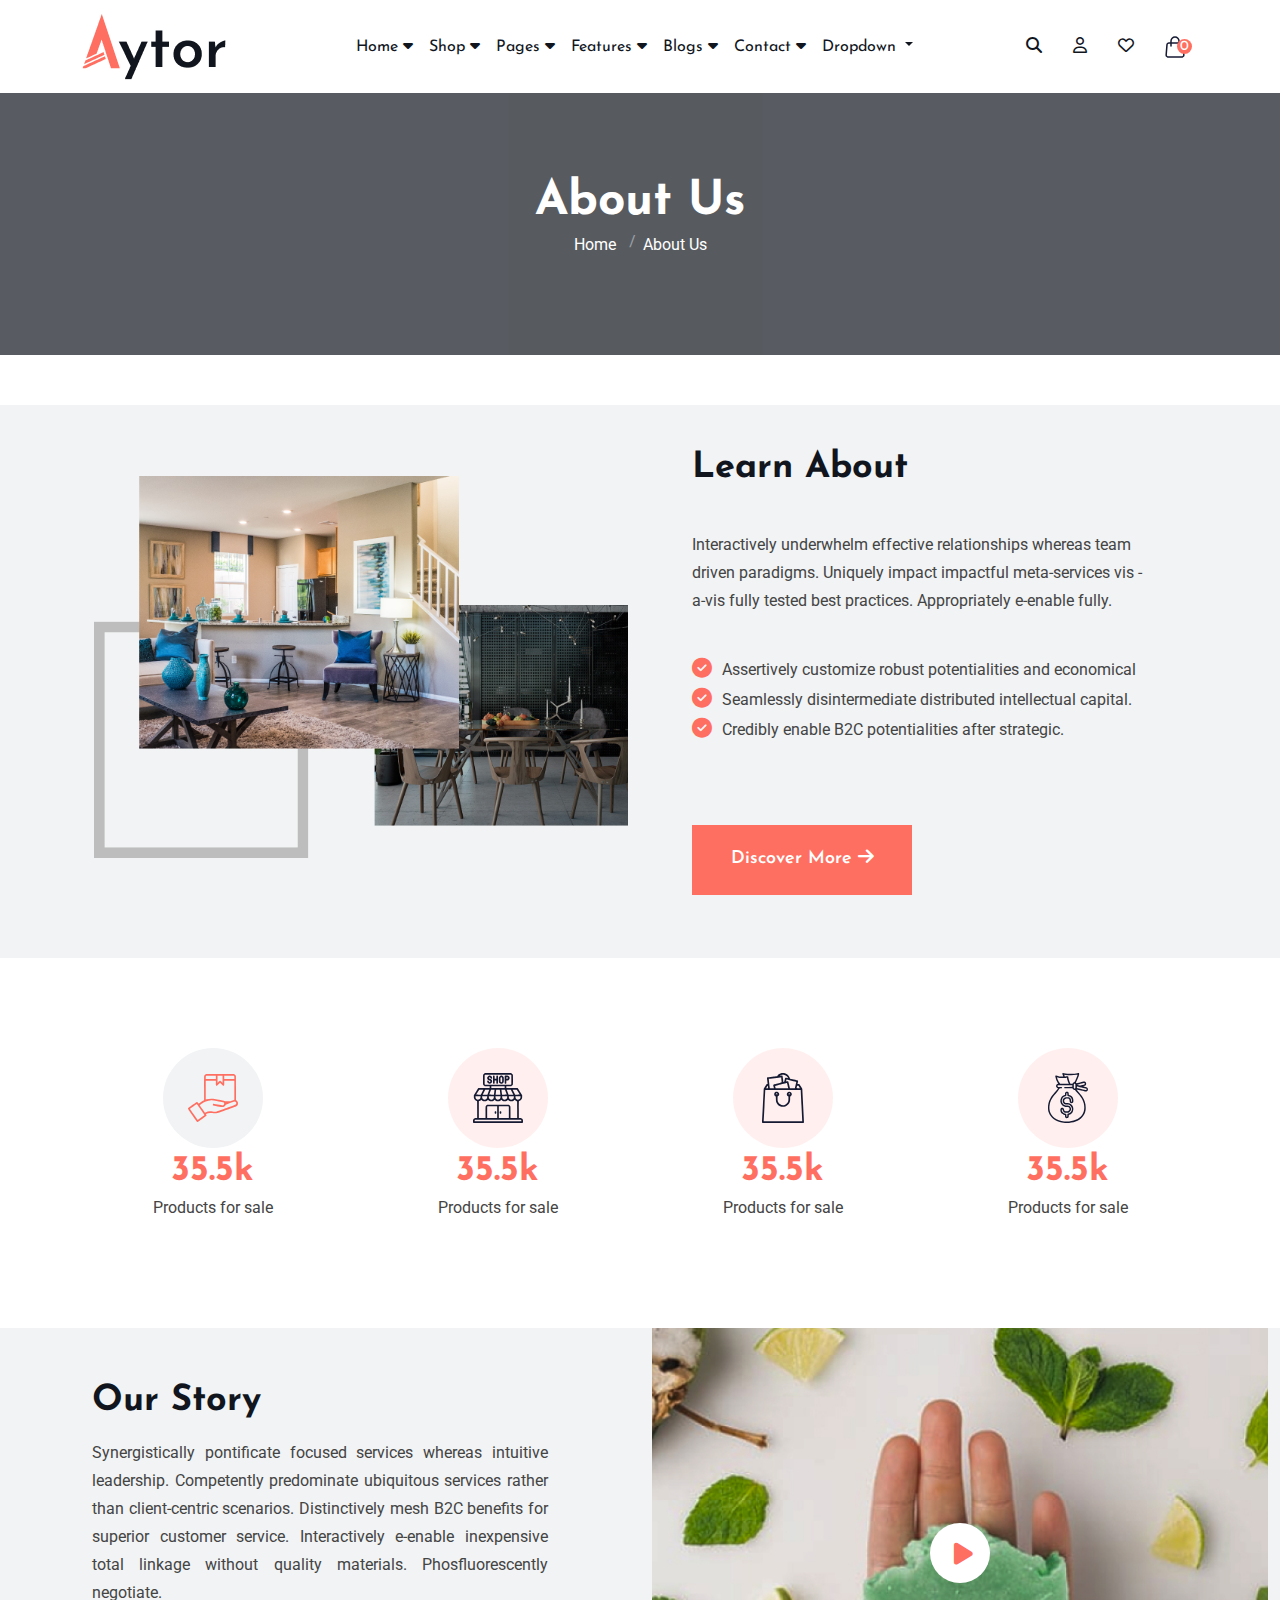
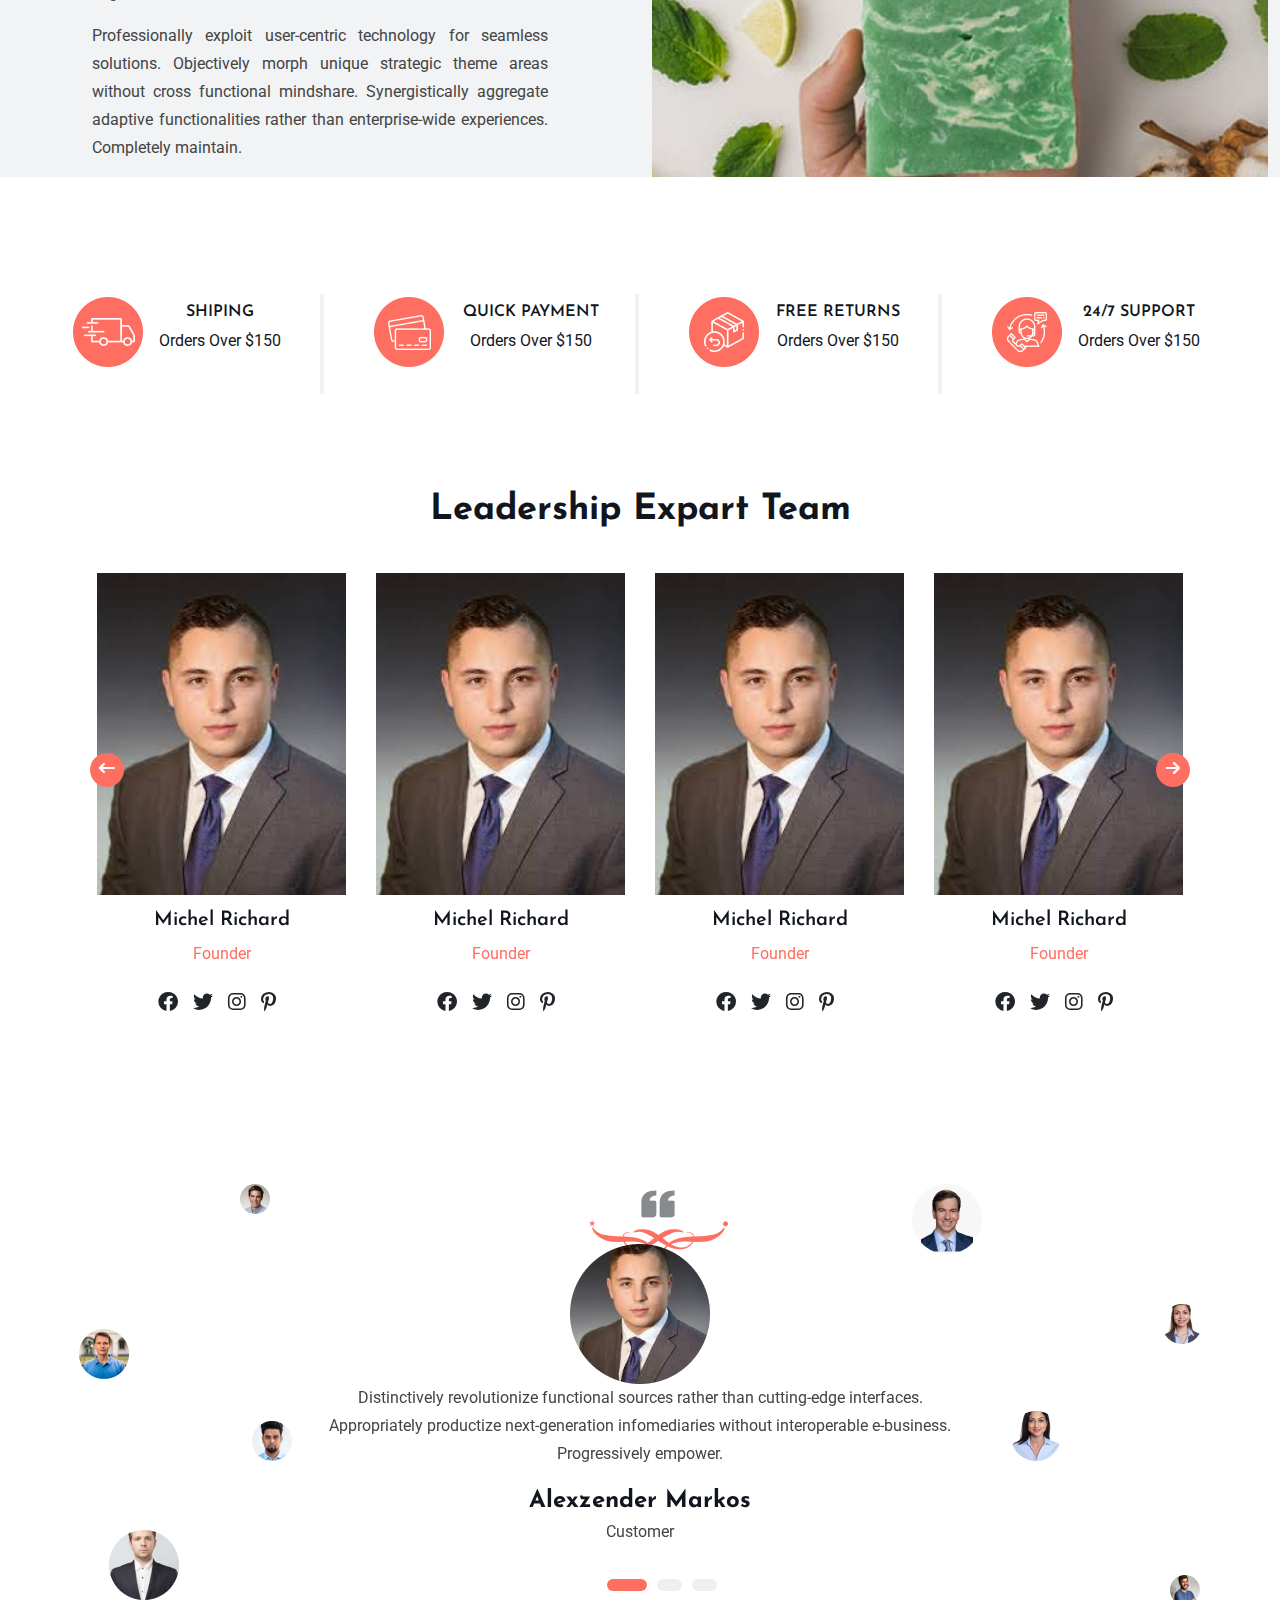
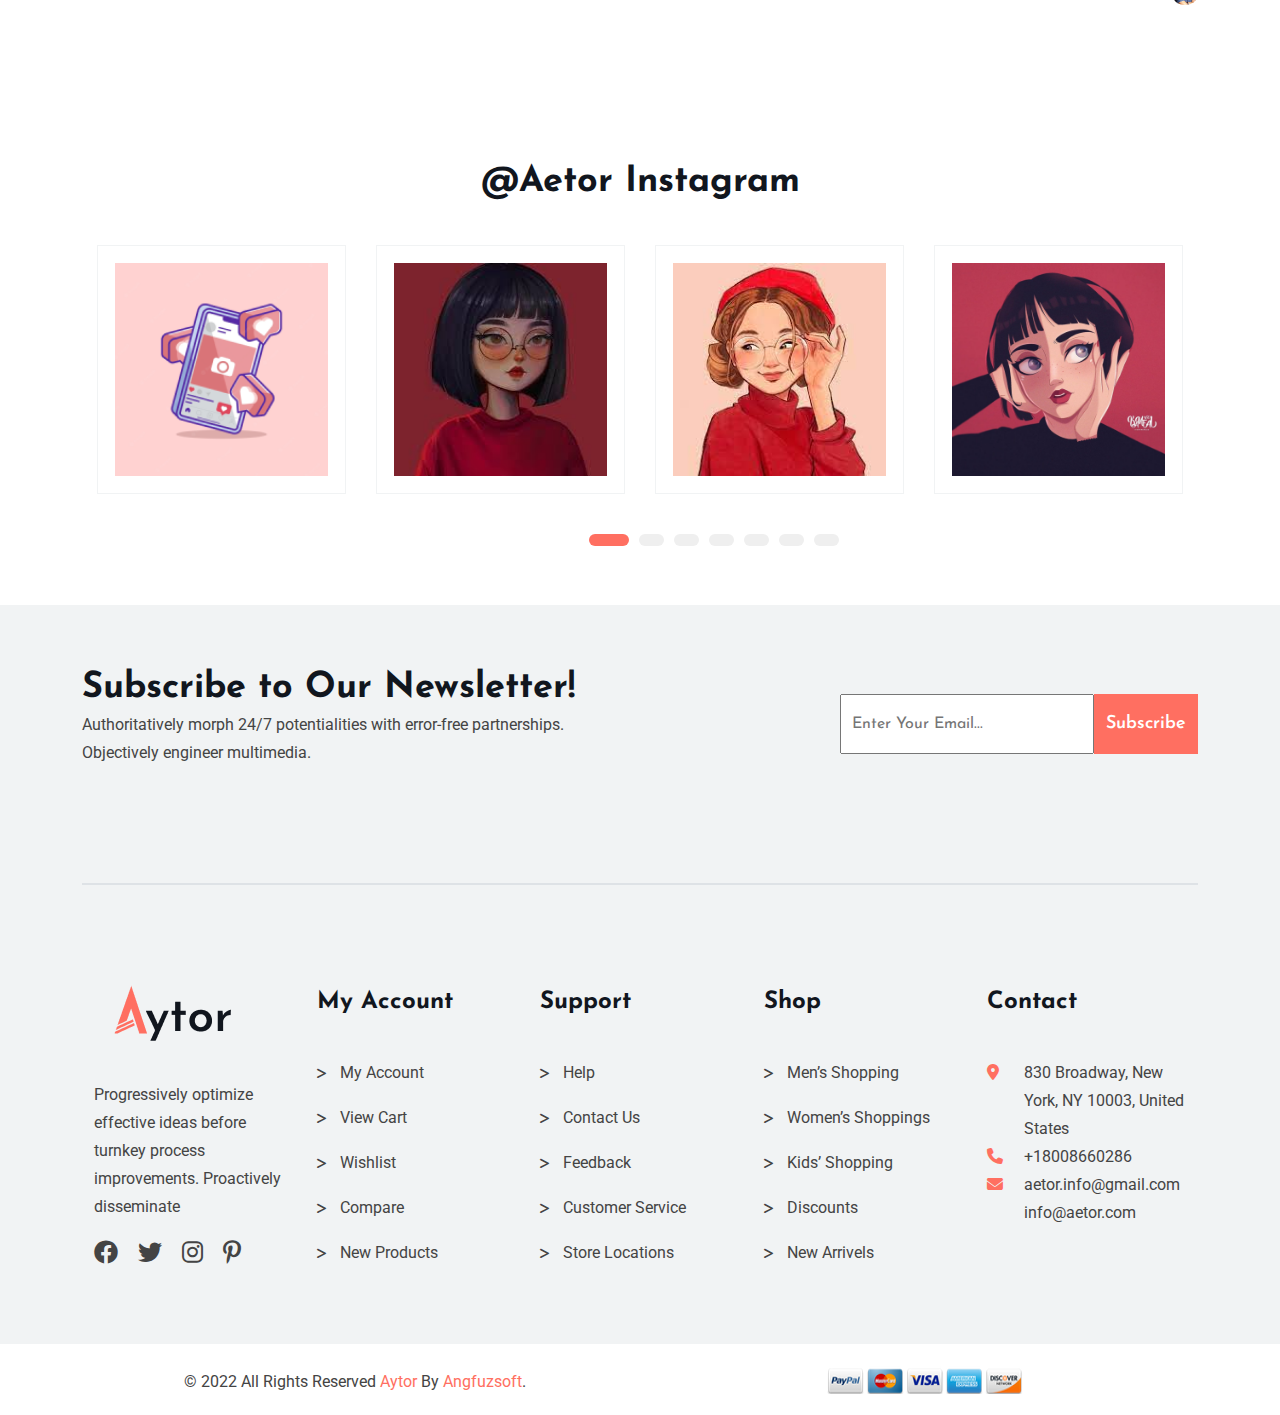
<file: about.html>
<!DOCTYPE html>
<html lang="en">

<head>
  <meta charset="UTF-8">
  <meta http-equiv="X-UA-Compatible" content="IE=edge">
  <meta name="viewport" content="width=device-width, initial-scale=1.0">
  <title>Aytor</title>
  <link rel="preconnect" href="https://fonts.googleapis.com">
  <link rel="preconnect" href="https://fonts.gstatic.com" crossorigin>
  <link href="https://fonts.googleapis.com/css2?family=Josefin+Sans:wght@400;600;700&family=Roboto&display=swap"
    rel="stylesheet">
  <!-- CSS ONLY -->
  <link rel="stylesheet" href="./css/slick.css">
  <link rel="stylesheet" href="./css/all.min.css">
  <link rel="stylesheet" href="./css/bootstrap.min.css">
  <link rel="stylesheet" href="./css/venobox.min.css">
  <link rel="stylesheet" href="./css/style.css">
  <link rel="stylesheet" href="./css/responsive.css">
</head>

<body>
  <!--NAV STARTS HERE-->
  <nav class="navbar navbar-expand-lg">
    <div class="container">
      <a class="navbar-brand" href="#">
        <img src="./image/Logo.png" alt="">
      </a>


      <!--SMALL DEVICE MENU-->
      <button class="togglerButton d-lg-none" type="button" data-bs-toggle="offcanvas" data-bs-target="#smallMenu"
        aria-controls="offcanvasExample">
        <i class="fa-solid fa-align-left"></i>
      </button>

      <div class="offcanvas offcanvas-start d-lg-none" tabindex="-1" id="smallMenu"
        aria-labelledby="offcanvasExampleLabel">
        <div class="offcanvas-header">
          <h5 class="offcanvas-title" id="offcanvasExampleLabel"><img src="./image/Logo.png" alt=""
              class="offCanvasLogo"></h5>
          <button type="button" class="btn-close text-reset" data-bs-dismiss="offcanvas" aria-label="Close"></button>
        </div>
        <div class="offcanvas-body px-0">
          <ul class="small_menu">
            <li>
              <a href="#">Home <span><i class="fa-sharp fa-solid fa-angle-down"></i></span></a>
            </li>
            <li>
              <a href="#">Shop <span><i class="fa-sharp fa-solid fa-angle-down"></i></span></a>
            </li>
            <li>
              <a href="#">Pages <span><i class="fa-sharp fa-solid fa-angle-down"></i></span></a>
            </li>
            <li>
              <a href="#">Features <span><i class="fa-sharp fa-solid fa-angle-down"></i></span></a>
            </li>
            <li>
              <a href="#">Blogs <span><i class="fa-sharp fa-solid fa-angle-down"></i></span></a>
            </li>
            <li>
              <a href="#">Contact <span><i class="fa-sharp fa-solid fa-angle-down"></i></span></a>
            </li>
            <div class="dropdown">
              <a class="btn btn-secondary dropdown-toggle" href="#" role="button" data-bs-toggle="dropdown"
                aria-expanded="false">
                Dropdown link
              </a>

              <ul class="dropdown-menu">
                <li><a class="dropdown-item" href="#">Action</a></li>
                <li><a class="dropdown-item" href="#">Another action</a></li>
                <li><a class="dropdown-item" href="#">Something else here</a></li>
              </ul>
            </div>
          </ul>
          <div class="iconPanal">
            <ul>
              <li>
                <span><i class="fa-solid fa-magnifying-glass"></i></span>
              </li>
              <li>
                <a href="#"><i class="fa-regular fa-user"></i></a>
              </li>
              <li>
                <a href="#"><i class="fa-regular fa-heart"></i></a>
              </li>
              <li>
                <a href="#"><img src="./image/Group.svg" alt="">
                  <span class="overlay">0</span>
                </a>


              </li>
            </ul>

          </div>

        </div>
      </div>

      <!--SMALL DEVICE MENU ENDS-->

      <div class="collapse navbar-collapse" id="myCustomNav">
        <ul class="navbar-nav m-auto mb-2 mb-lg-0">
          <li class="nav-item">
            <a class="nav-link" aria-current="page" href="#">Home <i class="fa-solid fa-caret-down"></i></a>
          </li>
          <li class="nav-item">
            <a class="nav-link" aria-current="page" href="#">Shop <i class="fa-solid fa-caret-down"></i></a>
          </li>
          <li class="nav-item">
            <a class="nav-link" aria-current="page" href="#">Pages <i class="fa-solid fa-caret-down"></i></a>
          </li>
          <li class="nav-item">
            <a class="nav-link" aria-current="page" href="#">Features <i class="fa-solid fa-caret-down"></i></a>
          </li>
          <li class="nav-item">
            <a class="nav-link" aria-current="page" href="#">Blogs <i class="fa-solid fa-caret-down"></i></a>
          </li>
          <li class="nav-item">
            <a class="nav-link" aria-current="page" href="#">Contact <i class="fa-solid fa-caret-down"></i></a>
          </li>
          <!--DROPDOWN MENU STARTS-->
          <li class="nav-item dropdown">
            <a class="nav-link dropdown-toggle" href="#" role="button" data-bs-toggle="dropdown" aria-expanded="false">
              Dropdown
            </a>
            <ul class="dropdown-menu">
              <li><a class="dropdown-item" href="#">Action</a></li>
              <li><a class="dropdown-item" href="#">Another action</a></li>
              <li>
                <hr class="dropdown-divider">
              </li>
              <li><a class="dropdown-item" href="#">Something else here</a></li>
            </ul>
          </li>
          <!--DROPDOWN MENU ENDS-->

        </ul>

      </div>
      <div class="iconPanal d-none d-lg-block">
        <ul>
          <li>
            <span><i class="fa-solid fa-magnifying-glass"></i></span>
          </li>
          <li>
            <a href="#"><i class="fa-regular fa-user"></i></a>
          </li>
          <li>
            <a href="#"><i class="fa-regular fa-heart"></i></a>
          </li>
          <li>
            <a href="#"><img src="./image/Group.svg" alt="">
              <span class="overlay">0</span>
            </a>


          </li>
        </ul>

      </div>
    </div>
  </nav>
  <!--NAV ENDS HERE-->
  <main>
    <!--ABOUT PAGE STARTS HERE-->
    <section id="about">

      <div class="about_cnt">
        <h1>About Us</h1>
        <div class="breadcrumb d-block">
          <ul>
            <li class="breadcrumb-item"><a href="#">Home</a></li>
            <li class="breadcrumb-item"><a href="#">About Us</a></li>
          </ul>
        </div>

      </div>

    </section>
    <!--ABOUT PAGE ENDS HERE-->
    <!-- AETOR SHOP STARTS HERE-->
    <section id="aetor_shop">
      <div class="container">
        <div class="row mx-0">
          <div class="aetorPic col-lg-6 col-md-12">
            <img src="./image/aboutImg.png" alt="">
          </div>
          <div class="aetor_info col-lg-6 ">
            <h1>Learn About </h1>
            <p>Interactively underwhelm effective relationships whereas team driven paradigms. Uniquely impact impactful
              meta-services vis -a-vis fully tested best practices. Appropriately e-enable fully.</p>
            <ul>
              <li><span><i class="fa-solid fa-circle-check"></i></span><a>Assertively customize robust potentialities
                  and economical</a> </li>
              <li><span><i class="fa-solid fa-circle-check"></i></span><a>Seamlessly disintermediate distributed
                  intellectual capital.</a> </li>
              <li><span><i class="fa-solid fa-circle-check"></i></span><a>Credibly enable B2C potentialities after
                  strategic.</a> </li>
            </ul>
            <a href="#" class="button">Discover More <span><i class="fa-solid fa-arrow-right"></i></span></a>
          </div>
        </div>
      </div>

    </section>
    <!--AETOR SHOP ENDS HERE-->
    <!--SHOP_ICON SECTION STARTS HERE-->
    <section id="shop_icon">
      <div class="container">
        <div class="row">
          <div class="shop_iconOne col-lg-3 col-md-6">
            <img src="./image/Group 35.svg" alt="">
            <h3>35.5k</h3>
            <p>Products for sale</p>
          </div>
          <div class="shop_iconOne col-lg-3 col-md-6">
            <img src="./image/Group 36.svg" alt="">
            <h3>35.5k</h3>
            <p>Products for sale</p>
          </div>
          <div class="shop_iconOne col-lg-3 col-md-6">
            <img src="./image/Group 37.svg" alt="">
            <h3>35.5k</h3>
            <p>Products for sale</p>
          </div>
          <div class="shop_iconOne col-lg-3 col-md-6">
            <img src="./image/Group 38.svg" alt="">
            <h3>35.5k</h3>
            <p>Products for sale</p>
          </div>

        </div>
      </div>

    </section>
    <!--SHOP_ICON SECTION ENDS HERE-->


    <!--STORY SECTION STARTS HERE-->
    <section id="special_offer">
      <div class="row mx-0">
        <div class="product_info col-lg-6">
          <div class="offer_cnt">
            <h3 class="heading">Our Story</h3>

            <p class="paragraph">Synergistically pontificate focused services whereas intuitive leadership. Competently
              predominate ubiquitous services rather than client-centric scenarios. Distinctively mesh B2C benefits for
              superior customer service. Interactively e-enable inexpensive total linkage without quality materials.
              Phosfluorescently negotiate.</p>
            <p class="paragraph">Professionally exploit user-centric technology for seamless solutions. Objectively
              morph unique strategic theme areas without cross functional mindshare. Synergistically aggregate adaptive
              functionalities rather than enterprise-wide experiences. Completely maintain.</p>
          </div>
        </div>
        <div class="product_video col-lg-6">
          <div class="overlay"><span><a href="https://youtu.be/q-_-E-6jeow" class="venobox" data-autoplay="true"
                data-vbtype="video"> <i class="fa-solid fa-play"></i></a></span></div>
          <img src="./image/vediothumbnil.jpg" alt="">
        </div>
      </div>

    </section>
    <!--STORY SECTION ENDS HERE-->

    <!--PAYMENT_ICON SECTION STARTS HERE-->
    <section id="payment">
      <div class="footer_wrap">
        <div class="payment_ship d-lg-block d-none">
          <ul>
            <li>

              <div class="row">
                <div class="col-4">
                  <img src="./image/Group 44.png" alt="">
                </div>
                <div class="col-8">
                  SHIPING <br><span>orders over <span class="dollar">$150</span></span>
                </div>
              </div>
            </li>
            <li>

              <div class="row">
                <div class="col-4">
                  <img src="./image/Group 45.png" alt="">
                </div>
                <div class="col-8">
                  QUICK PAYMENT <br><span>orders over <span class="dollar">$150</span></span>
                </div>
              </div>
            </li>
            <li>

              <div class="row">
                <div class="col-4">
                  <img src="./image/Group 46.png" alt="">
                </div>
                <div class="col-8">
                  FREE RETURNS<br><span>orders over <span class="dollar">$150</span></span>
                </div>
              </div>
            </li>
            <li>

              <div class="row">
                <div class="col-4">
                  <img src="./image/Group 47.png" alt="">
                </div>
                <div class="col-8">
                  24/7 SUPPORT <br><span>orders over <span class="dollar">$150</span></span>
                </div>
              </div>
            </li>

          </ul>
        </div>

      </div>
    </section>
    <!--PAYMENT_ICON SECTION ENDS HERE-->

    <!--PROFILE SECTION STARTS HERE-->
    <section id="profile">
      <h1>Leadership Expart Team</h1>
      <div class="container">

        <div class="arrows">
          <div class="left"><i class="fa-solid fa-arrow-left-long"></i></div>
          <div class="right"><i class="fa-sharp fa-solid fa-arrow-right"></i></div>
        </div>
        <div class="profile_slider">
          <div class="profile_container col-lg-3">
            <div class="profile_card">
              <div class="profile_img">
                <img src="./image/download.jfif" alt="">
              </div>
              <div class="profile_cnt">
                <h5>Michel Richard</h5>
                <p>Founder</p>
                <ul>
                  <li><span><i class="fa-brands fa-facebook"></i></span></li>
                  <li><span><i class="fa-brands fa-twitter"></i></span></li>
                  <li><span><i class="fa-brands fa-instagram"></i></span></li>
                  <li><span><i class="fa-brands fa-pinterest-p"></i></span></li>
                </ul>
              </div>
            </div>
          </div>
          <div class="profile_container col-lg-3">
            <div class="profile_card">
              <div class="profile_img">
                <img src="./image/download.jfif" alt="">
              </div>
              <div class="profile_cnt">
                <h5>Michel Richard</h5>
                <p>Founder</p>
                <ul>
                  <li><span><i class="fa-brands fa-facebook"></i></span></li>
                  <li><span><i class="fa-brands fa-twitter"></i></span></li>
                  <li><span><i class="fa-brands fa-instagram"></i></span></li>
                  <li><span><i class="fa-brands fa-pinterest-p"></i></span></li>
                </ul>
              </div>
            </div>
          </div>
          <div class="profile_container col-lg-3">
            <div class="profile_card">
              <div class="profile_img">
                <img src="./image/download.jfif" alt="">
              </div>
              <div class="profile_cnt">
                <h5>Michel Richard</h5>
                <p>Founder</p>
                <ul>
                  <li><span><i class="fa-brands fa-facebook"></i></span></li>
                  <li><span><i class="fa-brands fa-twitter"></i></span></li>
                  <li><span><i class="fa-brands fa-instagram"></i></span></li>
                  <li><span><i class="fa-brands fa-pinterest-p"></i></span></li>
                </ul>
              </div>
            </div>
          </div>
          <div class="profile_container col-lg-3">
            <div class="profile_card">
              <div class="profile_img">
                <img src="./image/download.jfif" alt="">
              </div>
              <div class="profile_cnt">
                <h5>Michel Richard</h5>
                <p>Founder</p>
                <ul>
                  <li><span><i class="fa-brands fa-facebook"></i></span></li>
                  <li><span><i class="fa-brands fa-twitter"></i></span></li>
                  <li><span><i class="fa-brands fa-instagram"></i></span></li>
                  <li><span><i class="fa-brands fa-pinterest-p"></i></span></li>
                </ul>
              </div>
            </div>
          </div>
          <div class="profile_container col-lg-3">
            <div class="profile_card">
              <div class="profile_img">
                <img src="./image/download.jfif" alt="">
              </div>
              <div class="profile_cnt">
                <h5>Michel Richard</h5>
                <p>Founder</p>
                <ul>
                  <li><span><i class="fa-brands fa-facebook"></i></span></li>
                  <li><span><i class="fa-brands fa-twitter"></i></span></li>
                  <li><span><i class="fa-brands fa-instagram"></i></span></li>
                  <li><span><i class="fa-brands fa-pinterest-p"></i></span></li>
                </ul>
              </div>
            </div>
          </div>

        </div>

      </div>
    </section>
    <!--PROFILE SECTION ENDS HERE-->

    <!--CUSTOMER SECTION STARTS HERE-->
    <section id="customer" style="background-image: url(./image/Group\ 48.png)">
      <div class="customer_slider">
        <div class="customer_cnt col-lg-6">
          <img src="./image/main.png" alt="">
          <p>Distinctively revolutionize functional sources rather than cutting-edge interfaces. Appropriately
            productize next-generation infomediaries without interoperable e-business. Progressively empower.</p>
          <h3>Alexzender Markos</h3>
          <p class>Customer</p>
        </div>
      </div>
      <div class="customer_slider">
        <div class="customer_cnt col-lg-6">
          <img src="./image/main2.png" alt="">
          <p>Distinctively revolutionize functional sources rather than cutting-edge interfaces. Appropriately
            productize next-generation infomediaries without interoperable e-business. Progressively empower.</p>
          <h3>Alexzender Markos</h3>
          <p class>Customer</p>
        </div>
      </div>
      <div class="customer_slider">
        <div class="customer_cnt col-lg-6">
          <img src="./image/main3.png" alt="">
          <p>Distinctively revolutionize functional sources rather than cutting-edge interfaces. Appropriately
            productize next-generation infomediaries without interoperable e-business. Progressively empower.</p>
          <h3>Alexzender Markos</h3>
          <p class>Customer</p>
        </div>
      </div>

    </section>
    <!--CUSTOMER SECTION ENDS HERE-->

    <!--AETOR_INSTAGRAM SECTION STARTS HERE-->
    <section id="latest_news">
      <h1>@Aetor Instagram</h1>
      <div class="container">
        <div class="news_div">
          <div class="news_slider">
            <div class="col-lg-3 news_container">
              <div class="news_card">
                <div class="news_img">
                  <img src="./image/Image.png" alt="">
                </div>
                <div class="overlay">
                  <a href="#"><i class="fa-brands fa-instagram"></i>
                  </a>
                </div>

              </div>
            </div>
            <div class="col-lg-3 news_container">
              <div class="news_card">
                <div class="news_img">
                  <img src="./image/download (1).jfif" alt="">
                </div>
                <div class="overlay">
                  <a href="#"><i class="fa-brands fa-instagram"></i>
                  </a>
                </div>
              </div>
            </div>
            <div class="col-lg-3 news_container">
              <div class="news_card">
                <div class="news_img">
                  <img src="./image/ruhaima.jfif" alt="">
                </div>
                <div class="overlay">
                  <a href="#"><i class="fa-brands fa-instagram"></i>
                  </a>
                </div>
              </div>
            </div>
            <div class="col-lg-3 news_container">
              <div class="news_card">
                <div class="news_img">
                  <img src="./image/deeyana.png" alt="">
                </div>
                <div class="overlay">
                  <a href="#"><i class="fa-brands fa-instagram"></i>
                  </a>
                </div>
              </div>
            </div>
            <div class="col-lg-3 news_container">
              <div class="news_card">
                <div class="news_img">
                  <img src="./image/ruhaima2.jpg" alt="">
                </div>
                <div class="overlay">
                  <a href="#"><i class="fa-brands fa-instagram"></i>
                  </a>
                </div>
              </div>
            </div>
            <div class="col-lg-3 news_container">
              <div class="news_card">
                <div class="news_img">
                  <img src="./image/download (2).jfif" alt="">
                </div>
                <div class="overlay">
                  <a href="#"><i class="fa-brands fa-instagram"></i>
                  </a>
                </div>
              </div>
            </div>
            <div class="col-lg-3 news_container">
              <div class="news_card">
                <div class="news_img">
                  <img src="./image/images (1).jfif" alt="">
                </div>
                <div class="overlay">
                  <a href="#"><i class="fa-brands fa-instagram"></i>
                  </a>
                </div>
              </div>
            </div>
          </div>
        </div>

      </div>
    </section>
    <!--AETOR_INSTAGRAM SECTION ENDS HERE-->

  </main>

  <!--FOOTER SECTION STRATS HERE-->
  <footer class="aboutFooter">
    <div class="container">

      <div class="row align-items-center">
        <div class="newsInfo col-lg-6">
          <h3>Subscribe to Our Newsletter!</h3>
          <p>Authoritatively morph 24/7 potentialities with error-free partnerships. Objectively engineer multimedia.
          </p>
        </div>
        <div class="formInfo col-lg-6">
          <form action="">
            <input type="text" placeholder="Enter Your Email...">
            <button class="button ">Subscribe</button>
          </form>

        </div>



      </div>
      <div class="border">

      </div>
      <div class="lastone">
        <div class="container">
          <div class="row">
            <div class="imageicon  col-lg">
              <img src="./image/logo2.png" alt="">
              <p>Progressively optimize effective ideas before turnkey process improvements. Proactively disseminate</p>
              <ul>
                <li><span><i class="fa-brands fa-facebook"></i></span></li>
                <li><span><i class="fa-brands fa-twitter"></i></span></li>
                <li><span><i class="fa-brands fa-instagram"></i></span></li>
                <li><span><i class="fa-brands fa-pinterest-p"></i></span></li>
              </ul>
            </div>
            <div class="account col-lg">
              <h4 class="heading">My Account</h4>

              <a href="#">
                <p><span><i class="fa-solid fa-greater-than"></i></span> My Account </p>
              </a>
              <a href="#">
                <p><span><i class="fa-solid fa-greater-than"></i></span> View Cart</p>
              </a>
              <a href="#">
                <p><span><i class="fa-solid fa-greater-than"></i></span> Wishlist</p>
              </a>
              <a href="#">
                <p><span><i class="fa-solid fa-greater-than"></i></span> Compare</p>
              </a>
              <a href="#">
                <p><span><i class="fa-solid fa-greater-than"></i></span> New Products</p>
              </a>

            </div>

            <div class="support col-lg">
              <h4 class="heading">Support</h4>
              <a href="#">
                <p><span><i class="fa-solid fa-greater-than"></i></span> Help </p>
              </a>
              <a href="#">
                <p><span><i class="fa-solid fa-greater-than"></i></span> Contact Us</p>
              </a>
              <a href="#">
                <p><span><i class="fa-solid fa-greater-than"></i></span> Feedback</p>
              </a>
              <a href="#">
                <p><span><i class="fa-solid fa-greater-than"></i></span> Customer Service</p>
              </a>
              <a href="#">
                <p><span><i class="fa-solid fa-greater-than"></i></span> Store Locations</p>
              </a>
            </div>
            <div class="Shop col-lg">
              <h4 class="heading">Shop</h4>
              <a href="#">
                <p><span><i class="fa-solid fa-greater-than"></i></span> Men’s Shopping </p>
              </a>
              <a href="#">
                <p><span><i class="fa-solid fa-greater-than"></i></span> Women’s Shoppings</p>
              </a>
              <a href="#">
                <p><span><i class="fa-solid fa-greater-than"></i></span> Kids’ Shopping</p>
              </a>
              <a href="#">
                <p><span><i class="fa-solid fa-greater-than"></i></span> Discounts</p>
              </a>
              <a href="#">
                <p><span><i class="fa-solid fa-greater-than"></i></span> New Arrivels</p>
              </a>
            </div>
            <div class="contact col-lg">

              <h4 class="heading">Contact</h4>
              <div class="row">
                <div class="icon col-lg-2">
                  <i class="fa-solid fa-location-dot"></i>
                </div>
                <div class="text col-lg-10">
                  830 Broadway, New York, NY 10003,
                  United States
                </div>

              </div>
              <div class="row">
                <div class="icon col-lg-2">
                  <i class="fa-solid fa-phone"></i>
                </div>
                <div class="text col-lg-10">
                  +18008660286
                </div>
              </div>
              <div class="row">
                <div class="icon col-lg-2">
                  <i class="fa-solid fa-envelope"></i>
                </div>
                <div class="text col-lg-10">
                  aetor.info@gmail.com
                  info@aetor.com
                </div>
              </div>

            </div>

          </div>

        </div>
      </div>

    </div>



    </div>
  </footer>
  <!--FOOTER SECTION ENDS HERE-->

  <section id="last_itemtwo">
    <div class="container">
      <div class="row">
        <div class="lastdiv col-lg-6">
          <p>© 2022 All Rights Reserved <span>Aytor</span> By <span>Angfuzsoft</span>.</p>
        </div>
        <div class="card col-lg-6" style="border: none;">
          <img src="./image/25654-2-major-credit-card-logo-transparent-thumb 1.png" alt="">
        </div>
      </div>



    </div>
  </section>

  <script src="./js/jquery-3.6.1.min.js"></script>
  <script src="./js/bootstrap.bundle.min.js"></script>
  <script src="./js/jquery.countdown.min.js"></script>
  <script src="./js/slick.min.js"></script>
  <script src="./js/venobox.min.js"></script>
  <script src="./js/app.js"></script>
</body>

</html>
</file>
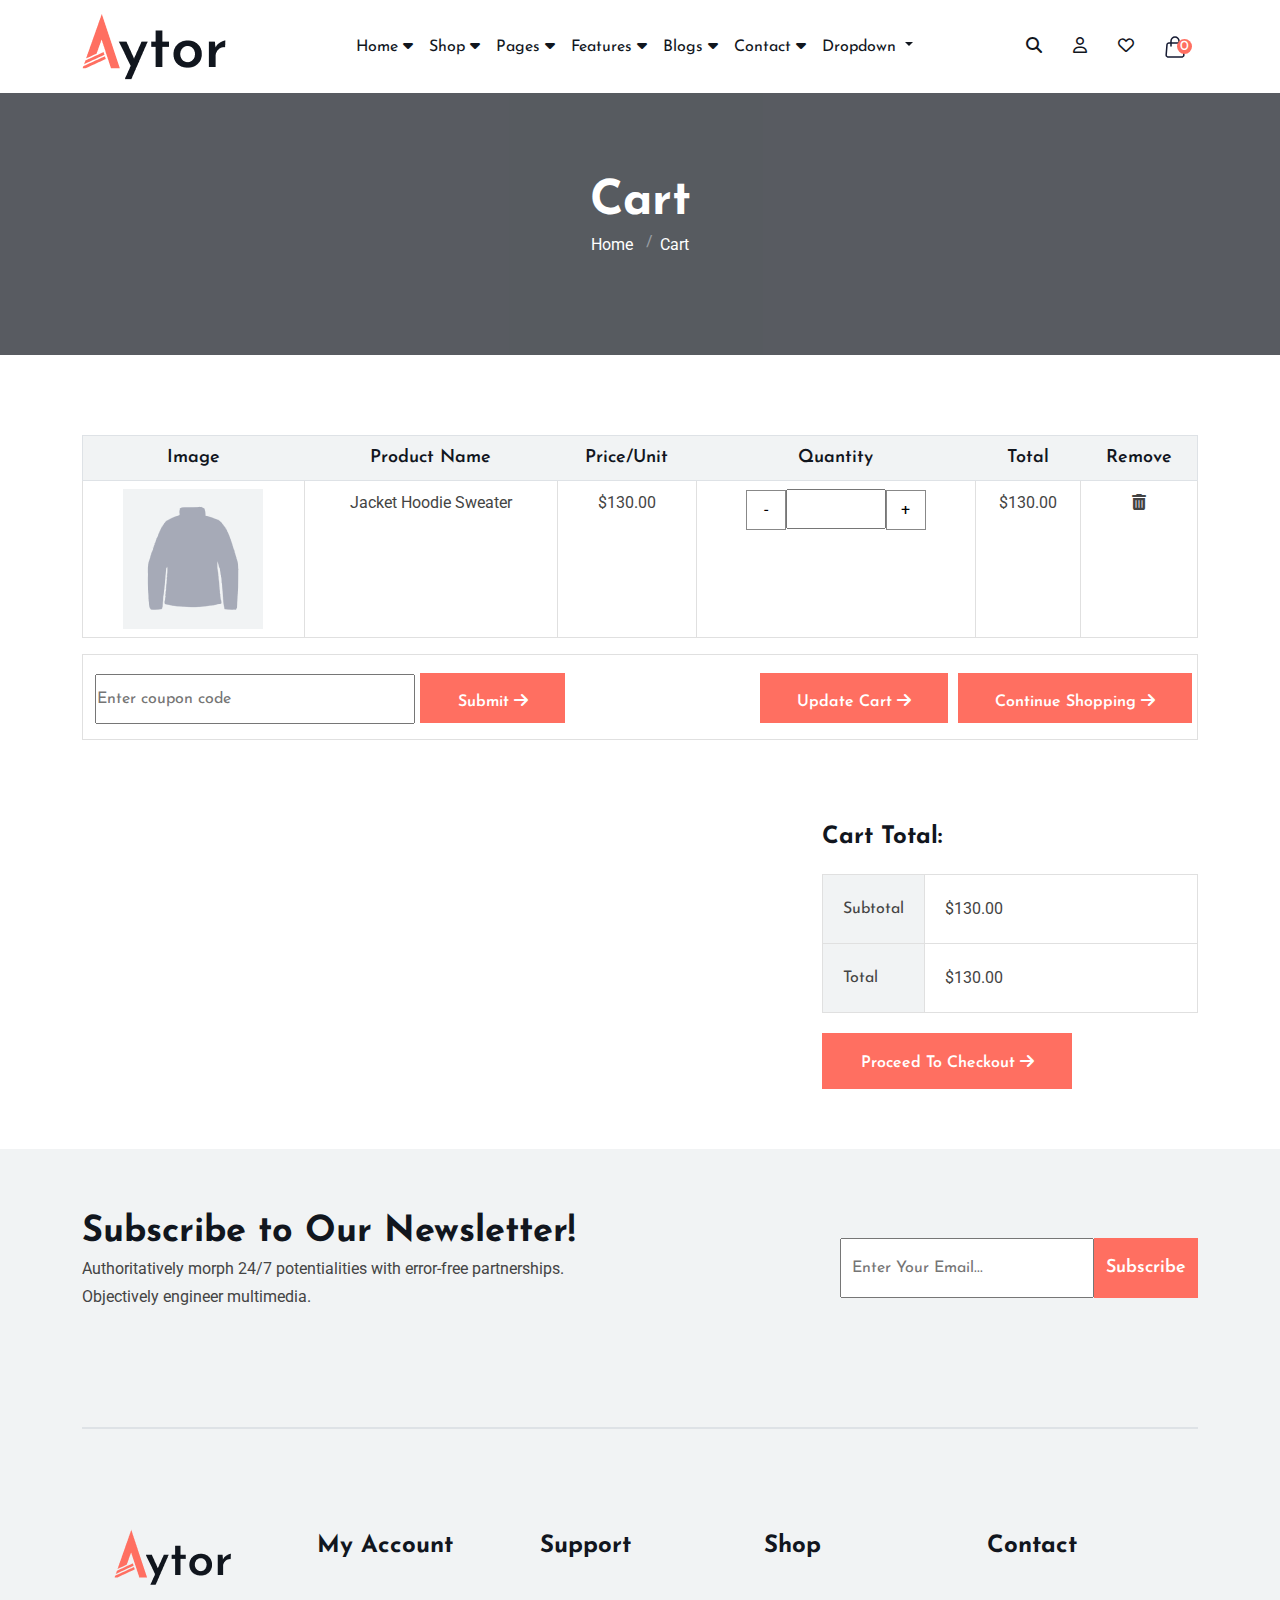
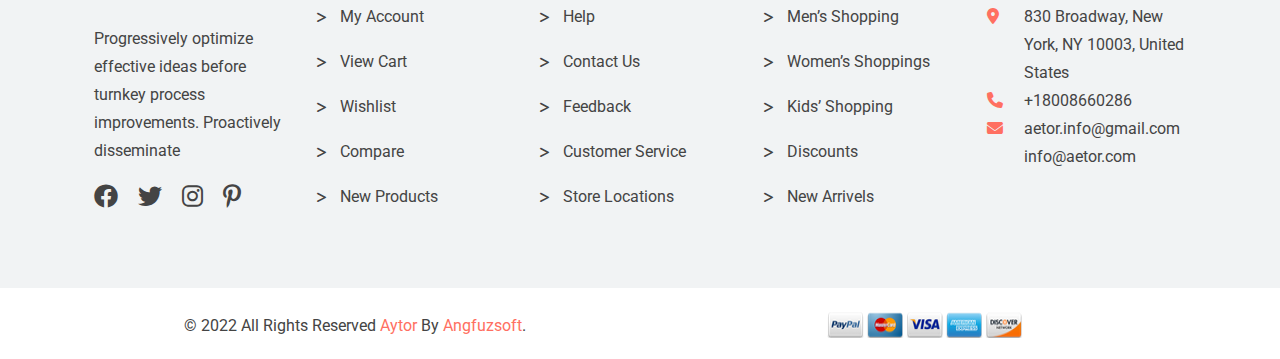
<file: shop_cart.html>
<!DOCTYPE html>
<html lang="en">

<head>
  <meta charset="UTF-8">
  <meta http-equiv="X-UA-Compatible" content="IE=edge">
  <meta name="viewport" content="width=device-width, initial-scale=1.0">
  <title>Aytor</title>
  <link rel="preconnect" href="https://fonts.googleapis.com">
  <link rel="preconnect" href="https://fonts.gstatic.com" crossorigin>
  <link href="https://fonts.googleapis.com/css2?family=Josefin+Sans:wght@400;600;700&family=Roboto&display=swap"
    rel="stylesheet">
  <!-- CSS ONLY -->
  <link rel="stylesheet" href="./css/slick.css">
  <link rel="stylesheet" href="./css/all.min.css">
  <link rel="stylesheet" href="./css/bootstrap.min.css">
  <link rel="stylesheet" href="./css/venobox.min.css">
  <link rel="stylesheet" href="./css/style.css">
  <link rel="stylesheet" href="./css/responsive.css">
</head>

<body>
  <!--NAV STARTS HERE-->
  <nav class="navbar navbar-expand-lg">
    <div class="container">
      <a class="navbar-brand" href="#">
        <img src="./image/Logo.png" alt="">
      </a>


      <!--SMALL DEVICE MENU-->
      <button class="togglerButton d-lg-none" type="button" data-bs-toggle="offcanvas" data-bs-target="#smallMenu"
        aria-controls="offcanvasExample">
        <i class="fa-solid fa-align-left"></i>
      </button>

      <div class="offcanvas offcanvas-start d-lg-none" tabindex="-1" id="smallMenu"
        aria-labelledby="offcanvasExampleLabel">
        <div class="offcanvas-header">
          <h5 class="offcanvas-title" id="offcanvasExampleLabel"><img src="./image/Logo.png" alt=""
              class="offCanvasLogo"></h5>
          <button type="button" class="btn-close text-reset" data-bs-dismiss="offcanvas" aria-label="Close"></button>
        </div>
        <div class="offcanvas-body px-0">
          <ul class="small_menu">
            <li>
              <a href="#">Home <span><i class="fa-sharp fa-solid fa-angle-down"></i></span></a>
            </li>
            <li>
              <a href="#">Shop <span><i class="fa-sharp fa-solid fa-angle-down"></i></span></a>
            </li>
            <li>
              <a href="#">Pages <span><i class="fa-sharp fa-solid fa-angle-down"></i></span></a>
            </li>
            <li>
              <a href="#">Features <span><i class="fa-sharp fa-solid fa-angle-down"></i></span></a>
            </li>
            <li>
              <a href="#">Blogs <span><i class="fa-sharp fa-solid fa-angle-down"></i></span></a>
            </li>
            <li>
              <a href="#">Contact <span><i class="fa-sharp fa-solid fa-angle-down"></i></span></a>
            </li>
            <div class="dropdown">
              <a class="btn btn-secondary dropdown-toggle" href="#" role="button" data-bs-toggle="dropdown"
                aria-expanded="false">
                Dropdown link
              </a>

              <ul class="dropdown-menu">
                <li><a class="dropdown-item" href="#">Action</a></li>
                <li><a class="dropdown-item" href="#">Another action</a></li>
                <li><a class="dropdown-item" href="#">Something else here</a></li>
              </ul>
            </div>
          </ul>
          <div class="iconPanal">
            <ul>
              <li>
                <span><i class="fa-solid fa-magnifying-glass"></i></span>
              </li>
              <li>
                <a href="#"><i class="fa-regular fa-user"></i></a>
              </li>
              <li>
                <a href="#"><i class="fa-regular fa-heart"></i></a>
              </li>
              <li>
                <a href="#"><img src="./image/Group.svg" alt="">
                  <span class="overlay">0</span>
                </a>


              </li>
            </ul>

          </div>

        </div>
      </div>

      <!--SMALL DEVICE MENU ENDS-->

      <div class="collapse navbar-collapse" id="myCustomNav">
        <ul class="navbar-nav m-auto mb-2 mb-lg-0">
          <li class="nav-item">
            <a class="nav-link" aria-current="page" href="#">Home <i class="fa-solid fa-caret-down"></i></a>
          </li>
          <li class="nav-item">
            <a class="nav-link" aria-current="page" href="#">Shop <i class="fa-solid fa-caret-down"></i></a>
          </li>
          <li class="nav-item">
            <a class="nav-link" aria-current="page" href="#">Pages <i class="fa-solid fa-caret-down"></i></a>
          </li>
          <li class="nav-item">
            <a class="nav-link" aria-current="page" href="#">Features <i class="fa-solid fa-caret-down"></i></a>
          </li>
          <li class="nav-item">
            <a class="nav-link" aria-current="page" href="#">Blogs <i class="fa-solid fa-caret-down"></i></a>
          </li>
          <li class="nav-item">
            <a class="nav-link" aria-current="page" href="#">Contact <i class="fa-solid fa-caret-down"></i></a>
          </li>
          <!--DROPDOWN MENU STARTS-->
          <li class="nav-item dropdown">
            <a class="nav-link dropdown-toggle" href="#" role="button" data-bs-toggle="dropdown" aria-expanded="false">
              Dropdown
            </a>
            <ul class="dropdown-menu">
              <li><a class="dropdown-item" href="#">Action</a></li>
              <li><a class="dropdown-item" href="#">Another action</a></li>
              <li>
                <hr class="dropdown-divider">
              </li>
              <li><a class="dropdown-item" href="#">Something else here</a></li>
            </ul>
          </li>
          <!--DROPDOWN MENU ENDS-->

        </ul>

      </div>
      <div class="iconPanal d-none d-lg-block">
        <ul>
          <li>
            <span><i class="fa-solid fa-magnifying-glass"></i></span>
          </li>
          <li>
            <a href="#"><i class="fa-regular fa-user"></i></a>
          </li>
          <li>
            <a href="#"><i class="fa-regular fa-heart"></i></a>
          </li>
          <li>
            <a href="#"><img src="./image/Group.svg" alt="">
              <span class="overlay">0</span>
            </a>


          </li>
        </ul>

      </div>
    </div>
  </nav>
  <!--NAV ENDS HERE-->

  <!--MAIN STARTS HERE-->
  <main>


    <!--CART SECTION STARTS HERE-->
    <section id="about">

      <div class="about_cnt">
        <h1>Cart</h1>
        <div class="breadcrumb d-block">
          <ul>
            <li class="breadcrumb-item"><a href="#">Home</a></li>
            <li class="breadcrumb-item"><a href="#">Cart</a></li>
          </ul>
        </div>

      </div>

    </section>
    <!--CART SECTION ENDS HERE-->
    <!--PRICE TABLE SECTION STARTS HERE-->

    <div class="container">
      <div class=" tableOne">


        <table class="table table-responsive  product_table">
          <tr>
            <th>Image</th>
            <th>Product Name</th>
            <th>Price/Unit</th>
            <th>Quantity</th>
            <th>Total</th>
            <th>Remove</th>
          </tr>
          <tr>
            <td><img src="./image/Group 49.png" alt=""></td>
            <td>Jacket Hoodie Sweater</td>
            <td>$130.00</td>
            <td>
              <div class="quantity">

                <input type="text" class="quantity_field">

              </div>
            </td>
            <td>$130.00</td>
            <td><span><i class="fa-solid fa-trash-can"></i></span>
            </td>
          </tr>


        </table>

        <div class="row cuponUpdate">
          <div class="cupon col-lg-6">
            <form action="">
              <input type="text" placeholder="Enter coupon code">
              <!--<a href="#" class="button">Submit <span><i class="fa-solid fa-arrow-right"></i></span></a>-->
              <button class="button">Submit <span><i class="fa-solid fa-arrow-right"></i></span></button>

            </form>
          </div>
          <div class="update col-lg-6 my-0 my-md-3 my-lg-0">
            <div class="row justify-content-lg-end">
              <button class="button my-3 my-md-0">Update Cart <span><i class="fa-solid fa-arrow-right"></i></span></button>
              <button class="button continue">Continue Shopping <span><i
                    class="fa-solid fa-arrow-right"></i></span></button>
            </div>
          </div>

        </div>



      </div>
    </div>
    <div class="container tableTwo">
      <div class="row justify-content-end">
        <div class="updateCardContent">
          <h2>Cart Total:</h2>

          <table class="cart_table">

            <tr>
              <td>Subtotal</td>
              <td>$130.00</td>
            </tr>
            <tr>
              <td>Total</td>
              <td>$130.00</td>
            </tr>

          </table>

          <button class="button">Proceed To Checkout <span><i class="fa-solid fa-arrow-right"></i></span></button>
        </div>
      </div>
    </div>
    <!--PRICE TABLE SECTION ENDS HERE-->

  </main>
  <!--MAIN ENDS HERE-->
  <!--FOOTER SECTION STRATS HERE-->
  <footer class="aboutFooter">
    <div class="container">

      <div class="row align-items-center">
        <div class="newsInfo col-lg-6">
          <h3>Subscribe to Our Newsletter!</h3>
          <p>Authoritatively morph 24/7 potentialities with error-free partnerships. Objectively engineer multimedia.
          </p>
        </div>
        <div class="formInfo col-lg-6">
          <form action="">
            <input type="text" placeholder="Enter Your Email...">
            <button class="button ">Subscribe</button>
          </form>

        </div>



      </div>
      <div class="border">

      </div>
      <div class="lastone">
        <div class="container">
          <div class="row">
            <div class="imageicon  col-lg">
              <img src="./image/logo2.png" alt="">
              <p>Progressively optimize effective ideas before turnkey process improvements. Proactively disseminate</p>
              <ul>
                <li><span><i class="fa-brands fa-facebook"></i></span></li>
                <li><span><i class="fa-brands fa-twitter"></i></span></li>
                <li><span><i class="fa-brands fa-instagram"></i></span></li>
                <li><span><i class="fa-brands fa-pinterest-p"></i></span></li>
              </ul>
            </div>
            <div class="account col-lg">
              <h4 class="heading">My Account</h4>

              <a href="#">
                <p><span><i class="fa-solid fa-greater-than"></i></span> My Account </p>
              </a>
              <a href="#">
                <p><span><i class="fa-solid fa-greater-than"></i></span> View Cart</p>
              </a>
              <a href="#">
                <p><span><i class="fa-solid fa-greater-than"></i></span> Wishlist</p>
              </a>
              <a href="#">
                <p><span><i class="fa-solid fa-greater-than"></i></span> Compare</p>
              </a>
              <a href="#">
                <p><span><i class="fa-solid fa-greater-than"></i></span> New Products</p>
              </a>

            </div>

            <div class="support col-lg">
              <h4 class="heading">Support</h4>
              <a href="#">
                <p><span><i class="fa-solid fa-greater-than"></i></span> Help </p>
              </a>
              <a href="#">
                <p><span><i class="fa-solid fa-greater-than"></i></span> Contact Us</p>
              </a>
              <a href="#">
                <p><span><i class="fa-solid fa-greater-than"></i></span> Feedback</p>
              </a>
              <a href="#">
                <p><span><i class="fa-solid fa-greater-than"></i></span> Customer Service</p>
              </a>
              <a href="#">
                <p><span><i class="fa-solid fa-greater-than"></i></span> Store Locations</p>
              </a>
            </div>
            <div class="Shop col-lg">
              <h4 class="heading">Shop</h4>
              <a href="#">
                <p><span><i class="fa-solid fa-greater-than"></i></span> Men’s Shopping </p>
              </a>
              <a href="#">
                <p><span><i class="fa-solid fa-greater-than"></i></span> Women’s Shoppings</p>
              </a>
              <a href="#">
                <p><span><i class="fa-solid fa-greater-than"></i></span> Kids’ Shopping</p>
              </a>
              <a href="#">
                <p><span><i class="fa-solid fa-greater-than"></i></span> Discounts</p>
              </a>
              <a href="#">
                <p><span><i class="fa-solid fa-greater-than"></i></span> New Arrivels</p>
              </a>
            </div>
            <div class="contact col-lg">

              <h4 class="heading">Contact</h4>
              <div class="row">
                <div class="icon col-lg-2">
                  <i class="fa-solid fa-location-dot"></i>
                </div>
                <div class="text col-lg-10">
                  830 Broadway, New York, NY 10003,
                  United States
                </div>

              </div>
              <div class="row">
                <div class="icon col-lg-2">
                  <i class="fa-solid fa-phone"></i>
                </div>
                <div class="text col-lg-10">
                  +18008660286
                </div>
              </div>
              <div class="row">
                <div class="icon col-lg-2">
                  <i class="fa-solid fa-envelope"></i>
                </div>
                <div class="text col-lg-10">
                  aetor.info@gmail.com
                  info@aetor.com
                </div>
              </div>

            </div>

          </div>

        </div>
      </div>

    </div>



    </div>
  </footer>
  <!--FOOTER SECTION ENDS HERE-->

  <section id="last_itemtwo">
    <div class="container">
      <div class="row">
        <div class="lastdiv col-lg-6">
          <p>© 2022 All Rights Reserved <span>Aytor</span> By <span>Angfuzsoft</span>.</p>
        </div>
        <div class="card col-lg-6" style="border: none;">
          <img src="./image/25654-2-major-credit-card-logo-transparent-thumb 1.png" alt="">
        </div>
      </div>



    </div>
  </section>
  <script src="./js/jquery-3.6.3.min.js"></script>
  <script src="./js/jquery-3.6.1.min.js"></script>
  <script src="./js/bootstrap.bundle.min.js"></script>
  <script src="./js/jquery.countdown.min.js"></script>
  <script src="./js/slick.min.js"></script>
  <script src="./js/venobox.min.js"></script>
  <script src="./js/jquery.nice-number.min.js"></script>
  <script src="./js/app.js"></script>
</body>

</html>
</file>
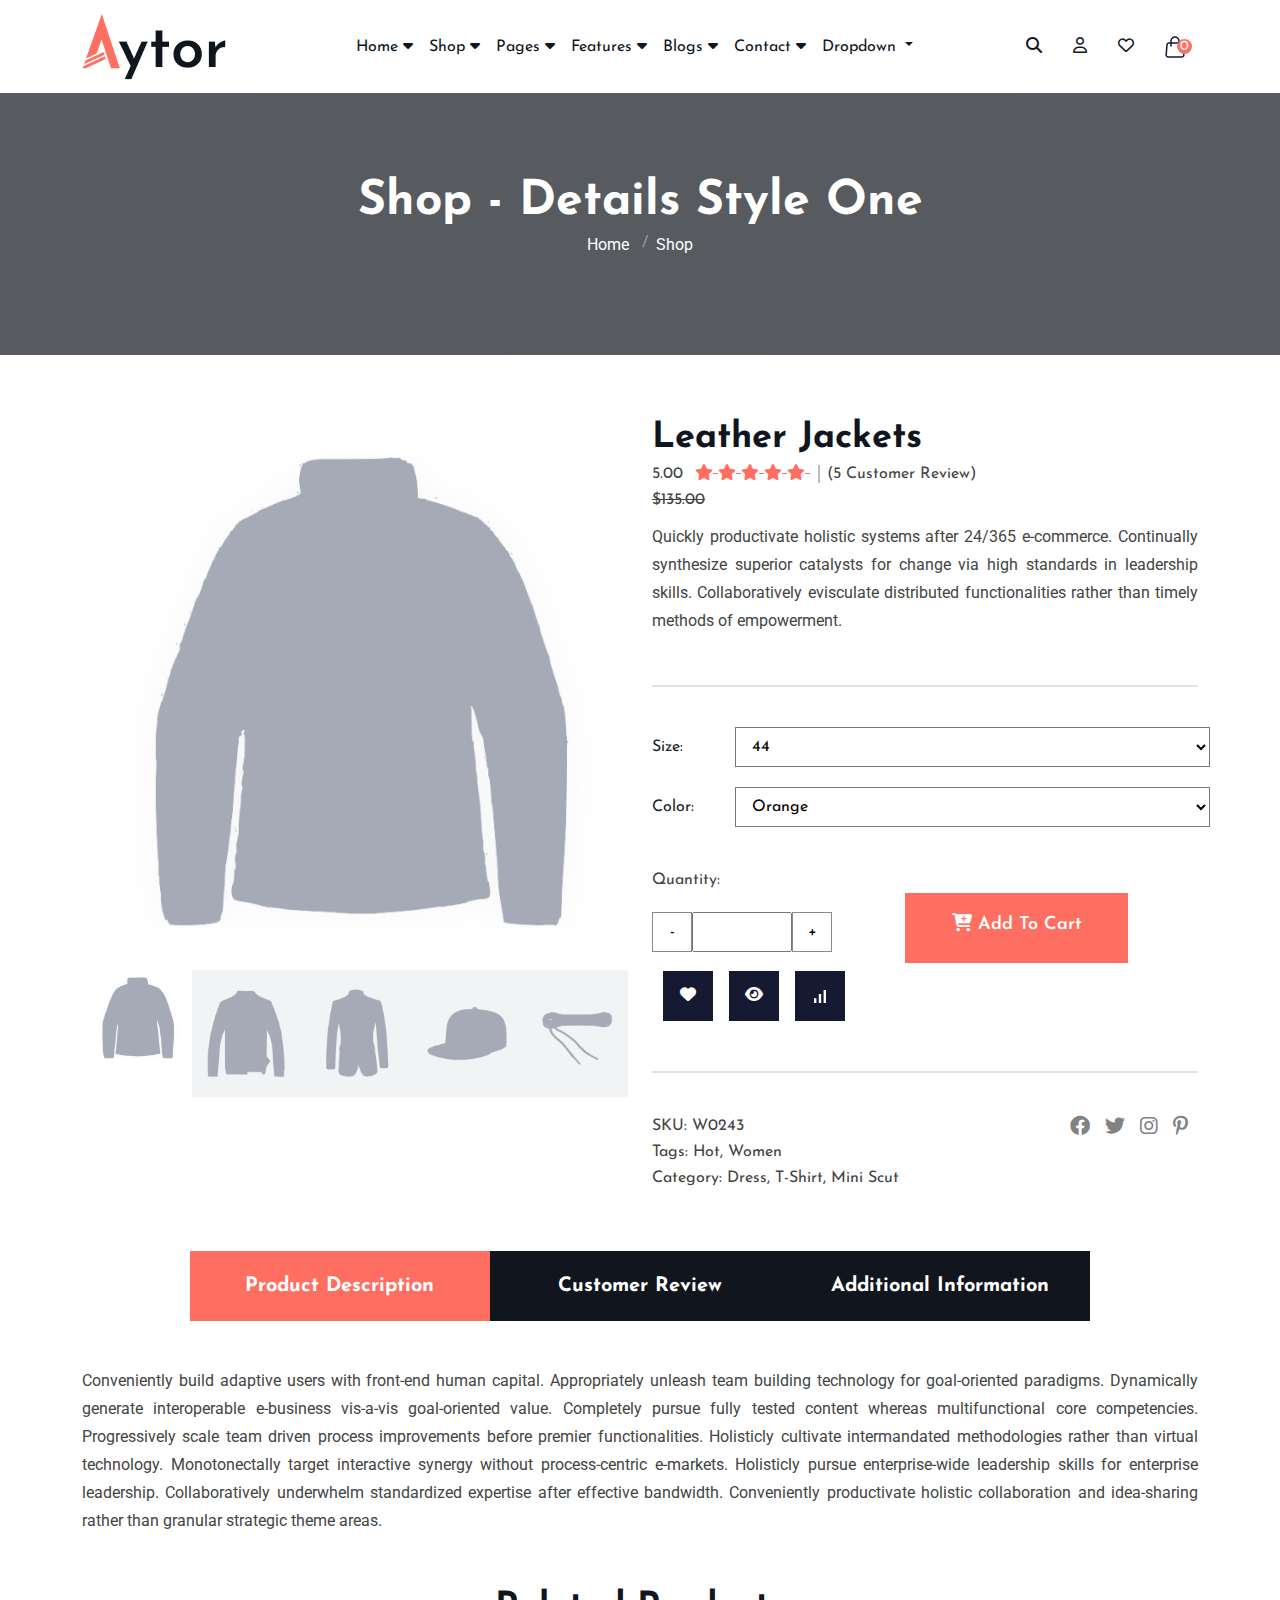
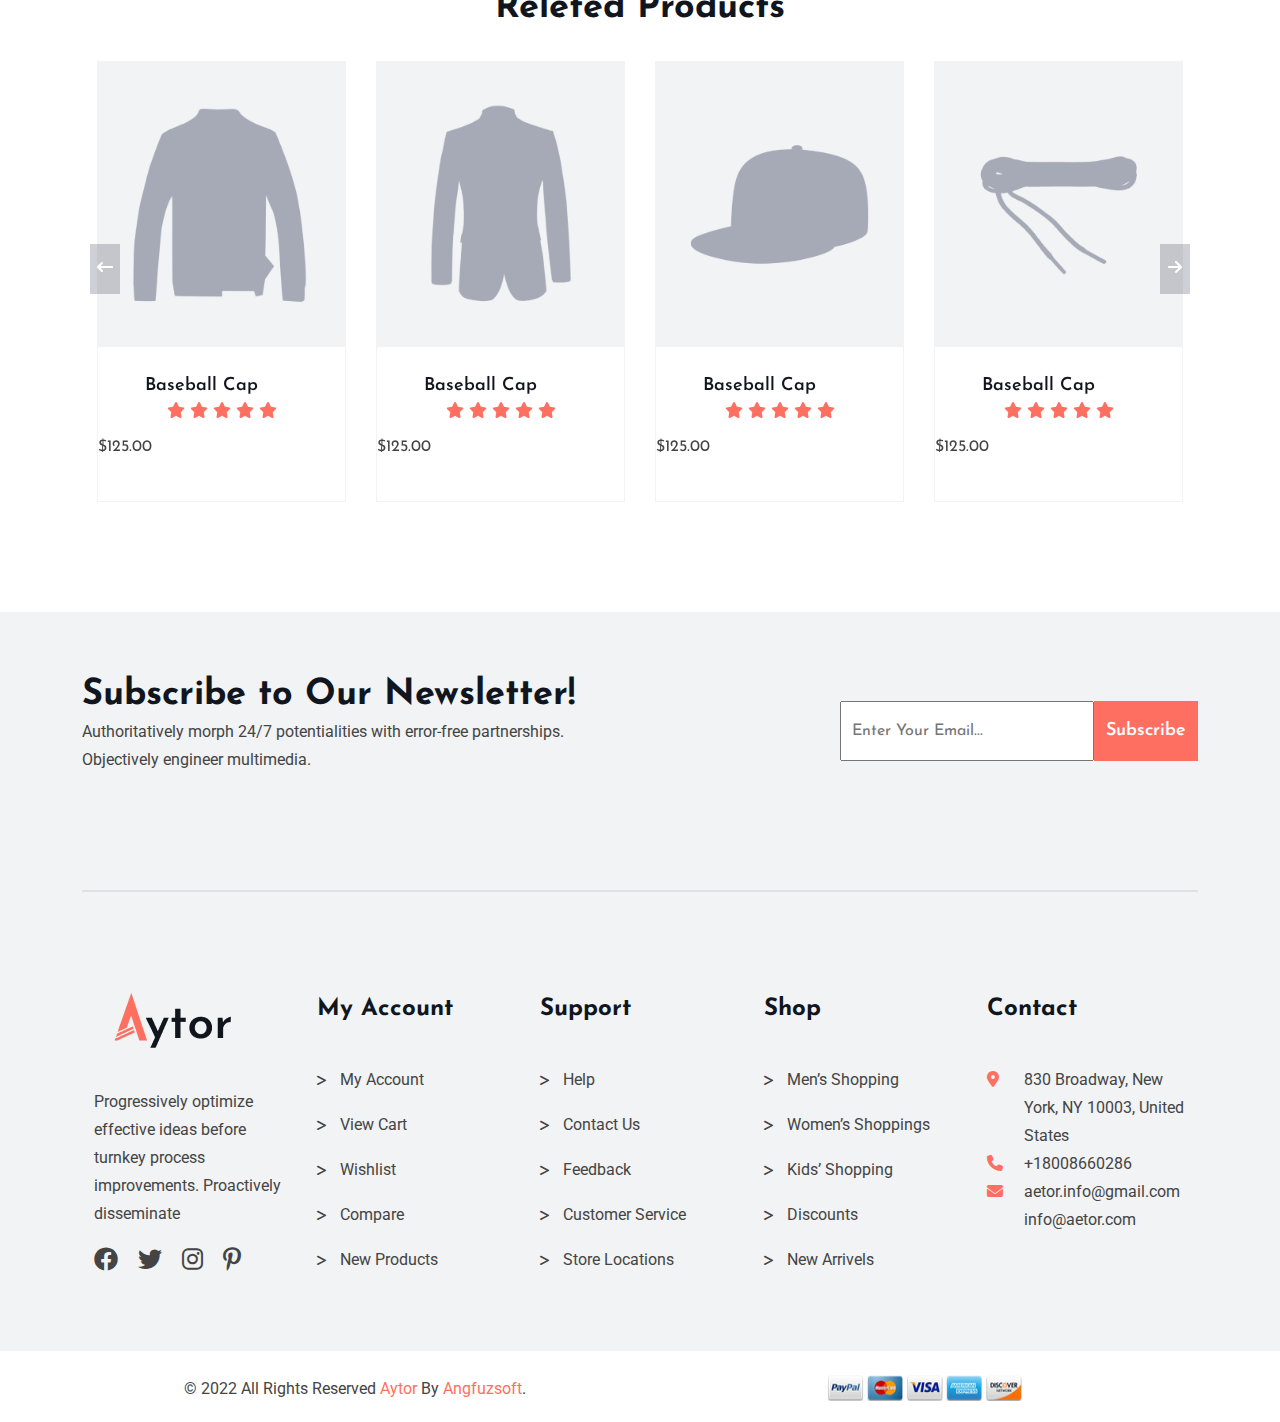
<file: shop_detail.html>
<!DOCTYPE html>
<html lang="en">

<head>
  <meta charset="UTF-8">
  <meta http-equiv="X-UA-Compatible" content="IE=edge">
  <meta name="viewport" content="width=device-width, initial-scale=1.0">
  <title>Aytor</title>
  <link rel="preconnect" href="https://fonts.googleapis.com">
  <link rel="preconnect" href="https://fonts.gstatic.com" crossorigin>
  <link href="https://fonts.googleapis.com/css2?family=Josefin+Sans:wght@400;600;700&family=Roboto&display=swap"
    rel="stylesheet">
  <!-- CSS ONLY -->
  <link rel="stylesheet" href="./css/slick.css">
  <link rel="stylesheet" href="./css/all.min.css">
  <link rel="stylesheet" href="./css/bootstrap.min.css">
  <link rel="stylesheet" href="./css/venobox.min.css">
  <link rel="stylesheet" href="./css/style.css">
  <link rel="stylesheet" href="./css/responsive.css">
</head>

<body>
  <!--NAV STARTS HERE-->
  <nav class="navbar navbar-expand-lg">
    <div class="container">
      <a class="navbar-brand" href="#">
        <img src="./image/Logo.png" alt="">
      </a>


      <!--SMALL DEVICE MENU-->
      <button class="togglerButton d-lg-none" type="button" data-bs-toggle="offcanvas" data-bs-target="#smallMenu"
        aria-controls="offcanvasExample">
        <i class="fa-solid fa-align-left"></i>
      </button>

      <div class="offcanvas offcanvas-start d-lg-none" tabindex="-1" id="smallMenu"
        aria-labelledby="offcanvasExampleLabel">
        <div class="offcanvas-header">
          <h5 class="offcanvas-title" id="offcanvasExampleLabel"><img src="./image/Logo.png" alt=""
              class="offCanvasLogo"></h5>
          <button type="button" class="btn-close text-reset" data-bs-dismiss="offcanvas" aria-label="Close"></button>
        </div>
        <div class="offcanvas-body px-0">
          <ul class="small_menu">
            <li>
              <a href="#">Home <span><i class="fa-sharp fa-solid fa-angle-down"></i></span></a>
            </li>
            <li>
              <a href="#">Shop <span><i class="fa-sharp fa-solid fa-angle-down"></i></span></a>
            </li>
            <li>
              <a href="#">Pages <span><i class="fa-sharp fa-solid fa-angle-down"></i></span></a>
            </li>
            <li>
              <a href="#">Features <span><i class="fa-sharp fa-solid fa-angle-down"></i></span></a>
            </li>
            <li>
              <a href="#">Blogs <span><i class="fa-sharp fa-solid fa-angle-down"></i></span></a>
            </li>
            <li>
              <a href="#">Contact <span><i class="fa-sharp fa-solid fa-angle-down"></i></span></a>
            </li>
            <div class="dropdown">
              <a class="btn btn-secondary dropdown-toggle" href="#" role="button" data-bs-toggle="dropdown"
                aria-expanded="false">
                Dropdown link
              </a>

              <ul class="dropdown-menu">
                <li><a class="dropdown-item" href="#">Action</a></li>
                <li><a class="dropdown-item" href="#">Another action</a></li>
                <li><a class="dropdown-item" href="#">Something else here</a></li>
              </ul>
            </div>
          </ul>
          <div class="iconPanal">
            <ul>
              <li>
                <span><i class="fa-solid fa-magnifying-glass"></i></span>
              </li>
              <li>
                <a href="#"><i class="fa-regular fa-user"></i></a>
              </li>
              <li>
                <a href="#"><i class="fa-regular fa-heart"></i></a>
              </li>
              <li>
                <a href="#"><img src="./image/Group.svg" alt="">
                  <span class="overlay">0</span>
                </a>


              </li>
            </ul>

          </div>

        </div>
      </div>

      <!--SMALL DEVICE MENU ENDS-->

      <div class="collapse navbar-collapse" id="myCustomNav">
        <ul class="navbar-nav m-auto mb-2 mb-lg-0">
          <li class="nav-item">
            <a class="nav-link" aria-current="page" href="#">Home <i class="fa-solid fa-caret-down"></i></a>
          </li>
          <li class="nav-item">
            <a class="nav-link" aria-current="page" href="#">Shop <i class="fa-solid fa-caret-down"></i></a>
          </li>
          <li class="nav-item">
            <a class="nav-link" aria-current="page" href="#">Pages <i class="fa-solid fa-caret-down"></i></a>
          </li>
          <li class="nav-item">
            <a class="nav-link" aria-current="page" href="#">Features <i class="fa-solid fa-caret-down"></i></a>
          </li>
          <li class="nav-item">
            <a class="nav-link" aria-current="page" href="#">Blogs <i class="fa-solid fa-caret-down"></i></a>
          </li>
          <li class="nav-item">
            <a class="nav-link" aria-current="page" href="#">Contact <i class="fa-solid fa-caret-down"></i></a>
          </li>
          <!--DROPDOWN MENU STARTS-->
          <li class="nav-item dropdown">
            <a class="nav-link dropdown-toggle" href="#" role="button" data-bs-toggle="dropdown" aria-expanded="false">
              Dropdown
            </a>
            <ul class="dropdown-menu">
              <li><a class="dropdown-item" href="#">Action</a></li>
              <li><a class="dropdown-item" href="#">Another action</a></li>
              <li>
                <hr class="dropdown-divider">
              </li>
              <li><a class="dropdown-item" href="#">Something else here</a></li>
            </ul>
          </li>
          <!--DROPDOWN MENU ENDS-->

        </ul>

      </div>
      <div class="iconPanal d-none d-lg-block">
        <ul>
          <li>
            <span><i class="fa-solid fa-magnifying-glass"></i></span>
          </li>
          <li>
            <a href="#"><i class="fa-regular fa-user"></i></a>
          </li>
          <li>
            <a href="#"><i class="fa-regular fa-heart"></i></a>
          </li>
          <li>
            <a href="#"><img src="./image/Group.svg" alt="">
              <span class="overlay">0</span>
            </a>


          </li>
        </ul>

      </div>
    </div>
  </nav>
  <!--NAV ENDS HERE-->
  <!--MAIN STARTS HERE-->
  <main>
    <section id="about">

      <div class="about_cnt">
        <h1>Shop - Details Style One</h1>
        <div class="breadcrumb d-block">
          <ul>
            <li class="breadcrumb-item"><a href="#">Home</a></li>
            <li class="breadcrumb-item"><a href="#">Shop</a></li>
          </ul>
        </div>

      </div>
    </section>

    <section id="shop_detail">
      <div class="container">
        <div class="row">
          <div class="col-lg-6">
            <div class="top_img_slider">
              <div class="img_card">
                <img src="./image/product_detail1.png" alt="">
              </div>
              <div class="img_card">
                <img src="./image/product_detail2.png" alt="">
              </div>
              <div class="img_card">
                <img src="./image/product_detail3.png" alt="">
              </div>
              <div class="img_card">
                <img src="./image/product_detail4.png" alt="">
              </div>
              <div class="img_card">
                <img src="./image/product_detail5.png" alt="">
              </div>
              <div class="img_card">
                <img src="./image/product_detail1.png" alt="">
              </div>
              <div class="img_card">
                <img src="./image/product_detail2.png" alt="">
              </div>
              <div class="img_card">
                <img src="./image/product_detail3.png" alt="">
              </div>
              <div class="img_card">
                <img src="./image/product_detail4.png" alt="">
              </div>
              <div class="img_card">
                <img src="./image/product_detail5.png" alt="">
              </div>
            </div>
            <div class="bottom_img_slider">
              <div class="img_card">
                <img src="./image/product_detail1.png" alt="">
              </div>
              <div class="img_card">
                <img src="./image/product_detail2.png" alt="">
              </div>
              <div class="img_card">
                <img src="./image/product_detail3.png" alt="">
              </div>
              <div class="img_card">
                <img src="./image/product_detail4.png" alt="">
              </div>
              <div class="img_card">
                <img src="./image/product_detail5.png" alt="">
              </div>
              <div class="img_card">
                <img src="./image/product_detail1.png" alt="">
              </div>
              <div class="img_card">
                <img src="./image/product_detail2.png" alt="">
              </div>
              <div class="img_card">
                <img src="./image/product_detail3.png" alt="">
              </div>
              <div class="img_card">
                <img src="./image/product_detail4.png" alt="">
              </div>
              <div class="img_card">
                <img src="./image/product_detail5.png" alt="">
              </div>
            </div>

          </div>
          <div class="col-lg-6">
            <h3>Leather Jackets</h3>
            <h6>5.00 <span class="star">
                <i class="fa-solid fa-star"></i>
                <i class="fa-solid fa-star"></i>
                <i class="fa-solid fa-star"></i>
                <i class="fa-solid fa-star"></i>
                <i class="fa-solid fa-star"></i>
              </span>(5 Customer Review)</h6>
            <h6><span>$135.00</span></h6>
            <p>Quickly productivate holistic systems after 24/365 e-commerce. Continually synthesize superior catalysts
              for change via high standards in leadership skills. Collaboratively evisculate distributed functionalities
              rather than timely methods of empowerment.</p>

            <div class="border">

            </div>
            <div class="form">
              <form action="/action_page.php">
                <div class="row car align-items-center">
                  <label for="cars" class="col-lg-2">Size:</label>

                  <select id="size" name="size" class="col-lg-10">
                    <option value="44">44</option>
                    <option value="42">42</option>
                    <option value="36">36</option>
                    <option value="32">32</option>
                  </select>

                </div>
                <div class="row align-items-center">
                  <label for="color" class="col-lg-2">Color: </label>

                  <select id="color" name="color" class="col-lg-10">
                    <option value="orange">Orange</option>
                    <option value="blue">Blue</option>
                    <option value="green">Green</option>
                    <option value="pink">Pink</option>
                  </select>
                </div>
              </form>
            </div>


            <div class="quantity_div">

              <h6>Quantity:</h6>
              <div class="row align-items-center">
                <div class="quantity col-lg-6 col-xxl-4">

                  <input type="text" class="quantity_field">

                </div>
                <div class="buttondiv col-lg-6 col-xxl-4">
                  <a href="#" class="button"><span><i class="fa-solid fa-cart-plus"></i></span> Add To Cart </a>
                </div>
                <div class="icons col-xxl-4">
                  <ul>
                    <li><a href="#"><i class="fa-solid fa-heart"></i></a></li>
                    <li><a href="#"><i class="fa-solid fa-eye"></i></a></li>
                    <li><a href="#"><svg width="12" height="13" viewBox="0 0 12 13" fill=""
                          xmlns="http://www.w3.org/2000/svg">
                          <path d="M9.6 0H12V13H9.6V0ZM0 8.125H2.4V13H0V8.125ZM4.8 4.0625H7.2V13H4.8V4.0625Z"
                            fill="#151A32" />
                        </svg></a></li>
                  </ul>



                </div>

              </div>
            </div>

            <div class="border">

            </div>


            <div class="row informationShop">
              <div class="info col-lg-6">
                <h6>SKU: W0243</h6>
                <h6>Tags: Hot, Women</h6>
                <h6>Category: Dress, T-Shirt, Mini Scut</h6>

              </div>
              <div class="socialicon col-lg-6">
                <ul>
                  <li><span><i class="fa-brands fa-facebook"></i></span></li>
                  <li><span><i class="fa-brands fa-twitter"></i></span></li>
                  <li><span><i class="fa-brands fa-instagram"></i></span></li>
                  <li><span><i class="fa-brands fa-pinterest-p"></i></span></li>
                </ul>

              </div>
            </div>


          </div>
        </div>
      </div>
    </section>

    <section id="navbar">
      <div class="container">

        <div class="showOnLargeDevice d-lg-block d-none">
          <ul class="nav nav-pills mb-3" id="pills-tab" role="tablist">
            <li class="nav-item" role="presentation">
              <button class="nav-link active" id="pills-home-tab" data-bs-toggle="pill" data-bs-target="#pills-home"
                type="button" role="tab" aria-controls="pills-home" aria-selected="true">Product Description</button>
            </li>
            <li class="nav-item" role="presentation">
              <button class="nav-link" id="pills-profile-tab" data-bs-toggle="pill" data-bs-target="#pills-profile"
                type="button" role="tab" aria-controls="pills-profile" aria-selected="false">Customer Review</button>
            </li>
            <li class="nav-item" role="presentation">
              <button class="nav-link" id="pills-contact-tab" data-bs-toggle="pill" data-bs-target="#pills-contact"
                type="button" role="tab" aria-controls="pills-contact" aria-selected="false">Additional
                Information</button>
            </li>

          </ul>
          <div class="tab-content" id="pills-tabContent">
            <div class="tab-pane fade show active" id="pills-home" role="tabpanel" aria-labelledby="pills-home-tab"
              tabindex="0">
              Conveniently build adaptive users with front-end human capital. Appropriately unleash team building
              technology for goal-oriented paradigms. Dynamically generate interoperable e-business vis-a-vis
              goal-oriented value. Completely pursue fully tested content whereas multifunctional core competencies.
              Progressively scale team driven process improvements before premier functionalities. Holisticly cultivate
              intermandated methodologies rather than virtual technology. Monotonectally target interactive synergy
              without process-centric e-markets. Holisticly pursue enterprise-wide leadership skills for enterprise
              leadership. Collaboratively underwhelm standardized expertise after effective bandwidth. Conveniently
              productivate holistic collaboration and idea-sharing rather than granular strategic theme areas.
            </div>
            <div class="tab-pane fade" id="pills-profile" role="tabpanel" aria-labelledby="pills-profile-tab"
              tabindex="0">
              Enthusiastically aggregate ethical systems for standardized mindshare. Energistically target resource
              maximizing leadership skills without backward-compatible action items. Credibly impact alternative
              expertise
              vis-a-vis economically sound results. Dynamically synergize empowered benefits through functional
              partnerships. Authoritatively empower prospective infomediaries for interactive content.
              Synergistically embrace 2.0 paradigms through professional intellectual capital. Interactively strategize
              parallel growth strategies without out-of-the-box web services. Assertively reinvent installed base
            </div>
            <div class="tab-pane fade" id="pills-contact" role="tabpanel" aria-labelledby="pills-contact-tab"
              tabindex="0">
              Conveniently build adaptive users with front-end human capital. Appropriately unleash team building
              technology for goal-oriented paradigms. Dynamically generate interoperable e-business vis-a-vis
              goal-oriented
              value. Completely pursue fully tested content whereas multifunctional core competencies. Progressively
              scale
              team driven process improvements before premier functionalities. Holisticly cultivate intermandated
              methodologies rather than virtual technology. Monotonectally target interactive synergy without
              process-centric e-markets. Holisticly pursue enterprise-wide leadership skills for enterprise leadership.
              Collaboratively underwhelm standardized expertise after effective bandwidth. Conveniently productivate
              holistic collaboration and idea-sharing rather than granular strategic theme areas.
            </div>

          </div>
        </div>

        <div class="showOnSmallDevice d-lg-none">
          <div class="accordion" id="accordionExample">
            <div class="accordion-item">
              <h2 class="accordion-header" id="headingOne">
                <button class="accordion-button" type="button" data-bs-toggle="collapse" data-bs-target="#collapseOne"
                  aria-expanded="true" aria-controls="collapseOne">
                  Product Description
                </button>
              </h2>
              <div id="collapseOne" class="accordion-collapse collapse show" aria-labelledby="headingOne"
                data-bs-parent="#accordionExample">
                <div class="accordion-body">
                  Conveniently build adaptive users with front-end human capital. Appropriately unleash team building
              technology for goal-oriented paradigms. Dynamically generate interoperable e-business vis-a-vis
              goal-oriented value. Completely pursue fully tested content whereas multifunctional core competencies.
              Progressively scale team driven process improvements before premier functionalities. Holisticly cultivate
              intermandated methodologies rather than virtual technology. Monotonectally target interactive synergy
              without process-centric e-markets. Holisticly pursue enterprise-wide leadership skills for enterprise
              leadership. Collaboratively underwhelm standardized expertise after effective bandwidth. Conveniently
              productivate holistic collaboration and idea-sharing rather than granular strategic theme areas.
                </div>
              </div>
            </div>
            <div class="accordion-item">
              <h2 class="accordion-header" id="headingTwo">
                <button class="accordion-button collapsed" type="button" data-bs-toggle="collapse"
                  data-bs-target="#collapseTwo" aria-expanded="false" aria-controls="collapseTwo">
                  Customer Review
                </button>
              </h2>
              <div id="collapseTwo" class="accordion-collapse collapse" aria-labelledby="headingTwo"
                data-bs-parent="#accordionExample">
                <div class="accordion-body">
                  Enthusiastically aggregate ethical systems for standardized mindshare. Energistically target resource
              maximizing leadership skills without backward-compatible action items. Credibly impact alternative
              expertise
              vis-a-vis economically sound results. Dynamically synergize empowered benefits through functional
              partnerships. Authoritatively empower prospective infomediaries for interactive content.
              Synergistically embrace 2.0 paradigms through professional intellectual capital. Interactively strategize
              parallel growth strategies without out-of-the-box web services. Assertively reinvent installed base
                </div>
              </div>
            </div>
            <div class="accordion-item">
              <h2 class="accordion-header" id="headingThree">
                <button class="accordion-button collapsed" type="button" data-bs-toggle="collapse"
                  data-bs-target="#collapseThree" aria-expanded="false" aria-controls="collapseThree">
                  Additional Information
                </button>
              </h2>
              <div id="collapseThree" class="accordion-collapse collapse" aria-labelledby="headingThree"
                data-bs-parent="#accordionExample">
                <div class="accordion-body">
                  Conveniently build adaptive users with front-end human capital. Appropriately unleash team building
              technology for goal-oriented paradigms. Dynamically generate interoperable e-business vis-a-vis
              goal-oriented
              value. Completely pursue fully tested content whereas multifunctional core competencies. Progressively
              scale
              team driven process improvements before premier functionalities. Holisticly cultivate intermandated
              methodologies rather than virtual technology. Monotonectally target interactive synergy without
              process-centric e-markets. Holisticly pursue enterprise-wide leadership skills for enterprise leadership.
              Collaboratively underwhelm standardized expertise after effective bandwidth. Conveniently productivate
              holistic collaboration and idea-sharing rather than granular strategic theme areas.
                </div>
              </div>
            </div>
          </div>
        </div>





      </div>
    </section>

    <section id="new_product">
      <h1>Releted Products</h1>
      <div class="container">
        <div class="arrows">
          <div class="left"><i class="fa-solid fa-arrow-left-long"></i></div>
          <div class="right"><i class="fa-sharp fa-solid fa-arrow-right"></i></div>
        </div>
        <div class="product_slider">
          <div class="col-lg-3 product_container">
            <div class="product_card">



              <div class="product_img">
                <div class="labelshop">
                  New
                </div>
                <img src="./image/Group 31.png" alt="">

              </div>
              <div class="product_info">
                <ul>
                  <li>
                    <h4><a href="#">Baseball Cap</a></h4>
                  </li>
                  <li>
                    <span>
                      <i class="fa-solid fa-star"></i>
                      <i class="fa-solid fa-star"></i>
                      <i class="fa-solid fa-star"></i>
                      <i class="fa-solid fa-star"></i>
                      <i class="fa-solid fa-star"></i>
                    </span>
                  </li>
                </ul>


                <p class="dollart">$125.00</p>

              </div>




            </div>
          </div>
          <div class="col-lg-3 product_container">
            <div class="product_card">



              <div class="product_img">
                <div class="labelshop">
                  New
                </div>
                <img src="./image/Group 32.png" alt="">

              </div>
              <div class="product_info">
                <ul>
                  <li>
                    <h4><a href="#">Baseball Cap</a></h4>
                  </li>
                  <li>
                    <span>
                      <i class="fa-solid fa-star"></i>
                      <i class="fa-solid fa-star"></i>
                      <i class="fa-solid fa-star"></i>
                      <i class="fa-solid fa-star"></i>
                      <i class="fa-solid fa-star"></i>
                    </span>
                  </li>
                </ul>


                <p class="dollart">$125.00</p>

              </div>




            </div>
          </div>
          <div class="col-lg-3 product_container">
            <div class="product_card">



              <div class="product_img">
                <div class="labelshop">
                  New
                </div>
                <img src="./image/Group 33.png" alt="">

              </div>
              <div class="product_info">
                <ul>
                  <li>
                    <h4><a href="#">Baseball Cap</a></h4>
                  </li>
                  <li>
                    <span>
                      <i class="fa-solid fa-star"></i>
                      <i class="fa-solid fa-star"></i>
                      <i class="fa-solid fa-star"></i>
                      <i class="fa-solid fa-star"></i>
                      <i class="fa-solid fa-star"></i>
                    </span>
                  </li>
                </ul>


                <p class="dollart">$125.00</p>

              </div>




            </div>
          </div>
          <div class="col-lg-3 product_container">
            <div class="product_card">



              <div class="product_img">
                <div class="labelshop">
                  New
                </div>
                <img src="./image/Group 34.png" alt="">

              </div>
              <div class="product_info">
                <ul>
                  <li>
                    <h4><a href="#">Baseball Cap</a></h4>
                  </li>
                  <li>
                    <span>
                      <i class="fa-solid fa-star"></i>
                      <i class="fa-solid fa-star"></i>
                      <i class="fa-solid fa-star"></i>
                      <i class="fa-solid fa-star"></i>
                      <i class="fa-solid fa-star"></i>
                    </span>
                  </li>
                </ul>


                <p class="dollart">$125.00</p>

              </div>




            </div>
          </div>
          <div class="col-lg-3 product_container">
            <div class="product_card">



              <div class="product_img">
                <div class="labelshop">
                  New
                </div>
                <img src="./image/Group 33.png" alt="">

              </div>
              <div class="product_info">
                <ul>
                  <li>
                    <h4><a href="#">Baseball Cap</a></h4>
                  </li>
                  <li>
                    <span>
                      <i class="fa-solid fa-star"></i>
                      <i class="fa-solid fa-star"></i>
                      <i class="fa-solid fa-star"></i>
                      <i class="fa-solid fa-star"></i>
                      <i class="fa-solid fa-star"></i>
                    </span>
                  </li>
                </ul>


                <p class="dollart">$125.00</p>

              </div>




            </div>
          </div>



        </div>
      </div>
    </section>




  </main>
  <!--MAIN ENDS HERE-->
  <!--FOOTER SECTION STRATS HERE-->
  <footer class="aboutFooter">
    <div class="container">

      <div class="row align-items-center">
        <div class="newsInfo col-lg-6">
          <h3>Subscribe to Our Newsletter!</h3>
          <p>Authoritatively morph 24/7 potentialities with error-free partnerships. Objectively engineer multimedia.
          </p>
        </div>
        <div class="formInfo col-lg-6">
          <form action="">
            <input type="text" placeholder="Enter Your Email...">
            <button class="button ">Subscribe</button>
          </form>

        </div>



      </div>
      <div class="border">

      </div>
      <div class="lastone">
        <div class="container">
          <div class="row">
            <div class="imageicon  col-lg">
              <img src="./image/logo2.png" alt="">
              <p>Progressively optimize effective ideas before turnkey process improvements. Proactively disseminate</p>
              <ul>
                <li><span><i class="fa-brands fa-facebook"></i></span></li>
                <li><span><i class="fa-brands fa-twitter"></i></span></li>
                <li><span><i class="fa-brands fa-instagram"></i></span></li>
                <li><span><i class="fa-brands fa-pinterest-p"></i></span></li>
              </ul>
            </div>
            <div class="account col-lg">
              <h4 class="heading">My Account</h4>

              <a href="#">
                <p><span><i class="fa-solid fa-greater-than"></i></span> My Account </p>
              </a>
              <a href="#">
                <p><span><i class="fa-solid fa-greater-than"></i></span> View Cart</p>
              </a>
              <a href="#">
                <p><span><i class="fa-solid fa-greater-than"></i></span> Wishlist</p>
              </a>
              <a href="#">
                <p><span><i class="fa-solid fa-greater-than"></i></span> Compare</p>
              </a>
              <a href="#">
                <p><span><i class="fa-solid fa-greater-than"></i></span> New Products</p>
              </a>

            </div>

            <div class="support col-lg">
              <h4 class="heading">Support</h4>
              <a href="#">
                <p><span><i class="fa-solid fa-greater-than"></i></span> Help </p>
              </a>
              <a href="#">
                <p><span><i class="fa-solid fa-greater-than"></i></span> Contact Us</p>
              </a>
              <a href="#">
                <p><span><i class="fa-solid fa-greater-than"></i></span> Feedback</p>
              </a>
              <a href="#">
                <p><span><i class="fa-solid fa-greater-than"></i></span> Customer Service</p>
              </a>
              <a href="#">
                <p><span><i class="fa-solid fa-greater-than"></i></span> Store Locations</p>
              </a>
            </div>
            <div class="Shop col-lg">
              <h4 class="heading">Shop</h4>
              <a href="#">
                <p><span><i class="fa-solid fa-greater-than"></i></span> Men’s Shopping </p>
              </a>
              <a href="#">
                <p><span><i class="fa-solid fa-greater-than"></i></span> Women’s Shoppings</p>
              </a>
              <a href="#">
                <p><span><i class="fa-solid fa-greater-than"></i></span> Kids’ Shopping</p>
              </a>
              <a href="#">
                <p><span><i class="fa-solid fa-greater-than"></i></span> Discounts</p>
              </a>
              <a href="#">
                <p><span><i class="fa-solid fa-greater-than"></i></span> New Arrivels</p>
              </a>
            </div>
            <div class="contact col-lg">

              <h4 class="heading">Contact</h4>
              <div class="row">
                <div class="icon col-lg-2">
                  <i class="fa-solid fa-location-dot"></i>
                </div>
                <div class="text col-lg-10">
                  830 Broadway, New York, NY 10003,
                  United States
                </div>

              </div>
              <div class="row">
                <div class="icon col-lg-2">
                  <i class="fa-solid fa-phone"></i>
                </div>
                <div class="text col-lg-10">
                  +18008660286
                </div>
              </div>
              <div class="row">
                <div class="icon col-lg-2">
                  <i class="fa-solid fa-envelope"></i>
                </div>
                <div class="text col-lg-10">
                  aetor.info@gmail.com
                  info@aetor.com
                </div>
              </div>

            </div>

          </div>

        </div>
      </div>

    </div>



    </div>
  </footer>
  <!--FOOTER SECTION ENDS HERE-->

  <section id="last_itemtwo">
    <div class="container">
      <div class="row">
        <div class="lastdiv col-lg-6">
          <p>© 2022 All Rights Reserved <span>Aytor</span> By <span>Angfuzsoft</span>.</p>
        </div>
        <div class="card col-lg-6" style="border: none;">
          <img src="./image/25654-2-major-credit-card-logo-transparent-thumb 1.png" alt="">
        </div>
      </div>



    </div>
  </section>

  <script src="./js/jquery-3.6.3.min.js"></script>
  <script src="./js/jquery-3.6.1.min.js"></script>

  <script src="./js/bootstrap.bundle.min.js"></script>
  <script src="./js/jquery.countdown.min.js"></script>
  <script src="./js/slick.min.js"></script>
  <script src="./js/venobox.min.js"></script>
  <script src="./js/jquery.nice-number.min.js"></script>
  <script src="./js/app.js"></script>
</body>

</html>
</file>
<file: css/style.css>
* {
  margin: 0;
  padding: 0;
  box-sizing: border-box;
  /* outline: 1px solid red; */
}

ul,
ol {
  list-style: none;
}

a {
  text-decoration: none;
}
h1,
h2,
h3,
h4,
h5,
h6,
span,
ul,
ol {
  margin: 0;
  padding: 0;
}
:root {
  --primaryFont: "Josefin Sans", sans-serif;
  --secondaryFont: "Roboto", sans-serif;
  --primaryColor: #ff6f61;
  --secondaryColor: #11161e;
}
body {
  font-family: var(--primaryFont);
}

.button {
  width: 200px;
  height: 70px;
  background-color: var(--primaryColor);
  color: white;
  padding: 19px 37px;
  display: inline-block;
  font-size: 18px;
  font-weight: 600;
  overflow: hidden;
  text-align: center;
}
/*NAVBAR STARTS HERE*/
#myCustomNav ul li a {
  font-size: 16px;
  font-weight: 400;
  color: var(--secondaryColor);
}
#myCustomNav ul li a:hover {
  color: var(--primaryColor);
}
nav .iconPanal ul li {
  display: inline-block;
}
nav .iconPanal ul li span,
nav .iconPanal ul li a {
  font-size: 16px;
  padding: 0 13px;
  color: var(--secondaryColor);
  position: relative;
}
nav .iconPanal ul li a .overlay {
  position: absolute;
  width: 15px;
  height: 15px;
  border-radius: 50%;
  background-color: var(--primaryColor);
  display: block;
  color: white;
  font-size: 14px;
  padding: 0;
  text-align: center;
  line-height: 15px;
  top: 0;
  right: 6px;
}

nav .togglerButton {
  font-size: 20px;
  border: none;
  outline: none;
  background: transparent;
  padding: 0 15px;
}
nav #smallMenu .offCanvasLogo {
  height: 40px;
}

nav #smallMenu .small_menu li a {
  font-size: 18px;
  color: var(--secondaryColor);
  border-bottom: 1px solid #ccc;
  display: block;
  padding: 10px 20px;
}
/*BANNER STARTS HERE*/
#banner {
  position: relative;
}
#banner .banner_slider {
  height: 800px;
  background-size: cover;
  background-position: center;
}
#banner .banner_slider .row {
  height: 800px;
}
#banner .banner_cnt {
  width: 45%;
}
#banner .banner_slider .banner_cnt h3 {
  font-weight: 600;
  font-size: 18px;
  line-height: 28px;
  color: #1d1d1d;
}
#banner .banner_slider .banner_cnt h1 {
  font-weight: 700;
  font-size: 64px;
  line-height: 74px;
  color: #1d1d1d;
  transition-delay: 0.4s;
}
#banner .banner_slider .banner_cnt p {
  font-weight: 400;
  font-size: 16px;
  line-height: 28px;
  color: #1d1d1d;
  margin: 15px 0;
  transition-delay: 0.8s;
}
#banner .banner_slider .banner_cnt a {
  transition-delay: 0.3s;
}
#banner .banner_slider .banner_cnt .button span {
  padding-left: 8px;
}
#banner .banner_slider .banner_cnt .button:hover {
  color: black;
  border-radius: 30px;
  background-color: aquamarine;
}
#banner .banner_slider .banner_cnt .button:hover span {
  margin-left: 170px;
}
#banner .banner_slider .banner_cnt > * {
  transform: translateY(100px);
  opacity: 0;
  transition: 0.5s ease;
}
#banner .banner_slider.slick-active .banner_cnt > * {
  transform: translateY(0);
  opacity: 1;
}
#banner .slick-dots {
  position: absolute;
  bottom: 15%;
  left: 100px;
}
#banner .slick-dots li {
  display: inline-block;
  margin: 0 5px;
}
#banner .slick-dots button {
  width: 25px;
  height: 12px;
  border: none;
  color: transparent;
  border-radius: 6px;
  transition: 0.5s;
}

#banner .slick-dots .slick-active button {
  width: 40px;
  background-color: var(--primaryColor);
}
/*BANNER ENDS HERE*/

/*CATEGORY STARTS HERE*/
#categories {
  padding: 50px 0;
}
#categories .category_cart img {
  width: 100%;
  display: block;
}
#categories .category_cart {
  position: relative;
}
#categories .category_cart:nth-child(1) {
  margin-bottom: 15px;
}

#categories .category_cart .overlay {
  position: absolute;
  inset: 20px;
  text-align: center;
  display: flex;
  align-items: center;
  justify-content: center;
  /*padding: 20px 30px;*/
  background-color: #11161e3e;
  color: white;

  transform: scale(0);
  opacity: 0;
  transition: 0.3s;

  /*width: 496px;
height: 260px;
left: 320px;
top: 1020px;*/
}
/*#categories .category_cart .overlay h1{
    font-family: var(--primaryFont);
    font-weight: 700;
    font-size: 30px;
    line-height: 40px;
    text-align: center;
    color: #FFFFFF;
    margin-top: 70px;
}*/
#categories .category_cart .overlay a {
  position: absolute;
  font-family: "Josefin Sans";
  font-weight: 600;
  font-size: 16px;
  line-height: 28px;
  text-align: center;
  color: #ffffff;
  display: flex;
  align-items: center;
  justify-content: center;
  margin-top: 80px;
}

#categories .category_cart .overlay a span {
  padding-left: 8px;
}
#categories .category_cart:hover .overlay {
  opacity: 1;
  transform: scale(1);
}
.overlay .row {
  height: 100%;
}
/*CATEGORY ENDS HERE*/

/*NEW PRODUCT STARTS HERE*/
#new_product {
  padding: 50px 0;
  position: relative;
}

#new_product h1 {
  font-family: var(--primaryFont);
  font-style: normal;
  font-weight: 700;
  font-size: 36px;
  line-height: 46px;
  text-align: center;
  color: var(--secondaryColor);
  margin: auto;
  padding-bottom: 30px;
}
.product_container {
  padding: 0 15px;
}
.product_card {
  border: 1px solid #f1f3f4;
}
.product_card .product_img img {
  width: 100%;
  display: block;
}
.product_card .product_info {
  text-align: center;
  padding: 25px 0;
}
.product_card .product_info p {
  font-weight: 400;
  font-size: 16px;
  line-height: 26px;
  color: #444444;
}
.product_card .product_info p span {
  text-decoration: line-through;
  font-weight: 400;
  font-size: 16px;
  line-height: 26px;
  text-decoration-line: line-through;
  color: #bdbdbd;
}
.product_card .product_info h4 {
  font-weight: 600;
  font-size: 18px;
  line-height: 28px;
  text-align: center;
  color: var(--secondaryColor);
}
.product_card .product_info h4 a {
  color: var(--secondaryColor);
}

.product_card .product_info span {
  color: var(--primaryColor);
}
.product_card .product_img {
  position: relative;
}

.product_card .product_img .overlay {
  position: absolute;
  right: 20px;
  top: 45px;
  opacity: 0;
  visibility: hidden;
  transition: 0.3s ease;
}
.product_card:hover .product_img .overlay {
  opacity: 1;
  visibility: visible;
}
.product_card .product_img .overlay ul li a {
  background-color: white;
  width: 40px;
  height: 40px;
  display: block;
  margin-bottom: 15px;
  text-align: center;
  line-height: 40px;
  color: #151a32;
  border-radius: 50%;
  box-shadow: 0px 3px 10px rgba(0, 0, 0, 0.08);
}
.product_card .product_img .overlay ul li a img {
  width: 15px;
  display: inline;
}
.product_card .product_img .overlay ul li:hover a {
  background-color: var(--primaryColor);
  color: white;
}
.product_card .product_img .overlay ul li:hover a svg path {
  fill: white;
}
.product_card .product_img ul li {
  position: relative;
}
.product_card .product_img ul li .tooltip_product {
  position: absolute;
  left: -135px;
  top: 5px;
  background-color: #151a32;
  width: 120px;
  text-align: center;
  color: white;
  padding: 5px 0;
  border-radius: 5px;
  z-index: 4;
  opacity: 0;
  visibility: hidden;
  transition: 0.3s ease;
}
.product_card .product_img ul li:hover .tooltip_product {
  opacity: 1;
  visibility: visible;
}
.product_card .product_img ul li .tooltip_product::after {
  content: "";
  position: absolute;
  top: 6px;
  right: -6px;
  width: 20px;
  height: 20px;
  background-color: #151a32;
  transform: rotate(45deg);
  z-index: -1;
}
.product_card .product_img .label {
  background-color: var(--primaryColor);
  color: white;
  text-align: center;
  display: inline-block;
  padding: 3px 15px;
  border-radius: 20px 0 0 20px;
  position: absolute;
  transform: rotate(-90deg);
  top: 17px;
  opacity: 0;
  visibility: hidden;
}
.product_card:hover .product_img .label {
  opacity: 1;
  visibility: visible;
}

#new_product .arrows .right,
#new_product .arrows .left {
  position: absolute;
  width: 30px;
  height: 50px;
  display: block;
  background-color: #151a3234;
  color: white;
  line-height: 50px;
  text-align: center;

  top: 50%;
  z-index: 9999;
}
#new_product .arrows .left {
  left: 7%;
}
#new_product .arrows .right {
  right: 7%;
}
/*NEW PRODUCT ENDS HERE*/

/*BANNER_TWO STARTS HERE*/
#banner_two {
  height: 524px;
  background-color: #a6aab7;
}
#banner_two .row {
  height: 524px;
}
#banner_two .banner_cnt {
  width: 45%;
  margin-left: -50px;
}
#banner_two .banner_cnt h1 {
  font-family: var(--primaryFont);
  font-style: normal;
  font-weight: 700;
  font-size: 36px;
  line-height: 46px;
  color: #ffffff;
}

#banner_two .banner_cnt p {
  font-family: "Roboto";
  font-style: normal;
  font-weight: 400;
  font-size: 16px;
  line-height: 28px;
  color: #ffffff;
  padding-bottom: 30px;
}
#banner_two .banner_cnt a {
  font-family: var(--primaryFont);
  font-style: normal;
  font-weight: 600;
  font-size: 18px;
  line-height: 30px;
  text-align: center;
  color: #ffffff;
  background-color: transparent;
  border: 1px solid #ffffff;
}
#banner_two .banner_cnt .button:hover {
  color: black;
  border-radius: 30px;
  background-color: var(--primaryColor);
}
#banner_two .banner_cnt .button:hover span {
  margin-left: 170px;
}

/*BANNER_TWO ENDS HERE*/

/*BEST_SELLER_PRODUCT STARTS HERE*/

#best_seler_product {
  padding: 50px 0;
  position: relative;
}
#best_seler_product h1 {
  font-family: var(--primaryFont);
  font-style: normal;
  font-weight: 700;
  font-size: 36px;
  line-height: 46px;
  text-align: center;
  color: var(--secondaryColor);
  margin: auto;
  padding-bottom: 30px;
}
.seler_container {
  padding: 0 15px;
}
.seler_container .product_card {
  border: 1px solid #f1f3f4;
}
.seler_container .product_card .product_img img {
  width: 100%;
  display: block;
}
.seler_container .product_card .product_info {
  text-align: center;
  padding: 25px 0;
}
.seler_container .product_card .product_info p {
  font-weight: 400;
  font-size: 16px;
  line-height: 26px;
  color: #444444;
}
.seler_container .product_card .product_info p span {
  text-decoration: line-through;
  font-weight: 400;
  font-size: 16px;
  line-height: 26px;
  text-decoration-line: line-through;
  color: #bdbdbd;
}
.seler_container .product_card .product_info h4 {
  font-weight: 600;
  font-size: 18px;
  line-height: 28px;
  text-align: center;
  color: #11161e;
}
.seler_container .product_card .product_info span {
  color: var(--primaryColor);
}
.seler_container .product_card .product_img {
  position: relative;
}

.seler_container .product_card .product_img .overlay {
  position: absolute;
  right: 20px;
  top: 45px;
  opacity: 0;
  visibility: hidden;
  transition: 0.3s ease;
}
.seler_container .product_card:hover .product_img .overlay {
  opacity: 1;
  visibility: visible;
}
.seler_container .product_card .product_img .overlay ul li a {
  background-color: white;
  width: 40px;
  height: 40px;
  display: block;
  margin-bottom: 15px;
  text-align: center;
  line-height: 40px;
  color: #151a32;
  border-radius: 50%;
  box-shadow: 0px 3px 10px rgba(0, 0, 0, 0.08);
}
.seler_container .product_card .product_img .overlay ul li a img {
  width: 15px;
  display: inline;
}
.seler_container .product_card .product_img .overlay ul li:hover a {
  background-color: var(--primaryColor);
  color: white;
}
.seler_container .product_card .product_img .overlay ul li:hover a svg path {
  fill: white;
}
.seler_container .product_card .product_img ul li {
  position: relative;
}
.seler_container .product_card .product_img ul li .tooltip_product {
  position: absolute;
  left: -135px;
  top: 5px;
  background-color: #151a32;
  width: 120px;
  text-align: center;
  color: white;
  padding: 5px 0;
  border-radius: 5px;
  z-index: 4;
  opacity: 0;
  visibility: hidden;
  transition: 0.3s ease;
}
.seler_container .product_card .product_img ul li:hover .tooltip_product {
  opacity: 1;
  visibility: visible;
}
.seler_container .product_card .product_img ul li .tooltip_product::after {
  content: "";
  position: absolute;
  top: 6px;
  right: -6px;
  width: 20px;
  height: 20px;
  background-color: #151a32;
  transform: rotate(45deg);
  z-index: -1;
}
.seler_container .product_card .product_img .label {
  background-color: var(--primaryColor);
  color: white;
  text-align: center;
  display: inline-block;
  padding: 3px 15px;
  border-radius: 20px 0 0 20px;
  position: absolute;
  transform: rotate(-90deg);
  top: 17px;
  opacity: 0;
  visibility: hidden;
}
.seler_container .product_card:hover .product_img .label {
  opacity: 1;
  visibility: visible;
}

.buttonPress {
  margin-left: 45%;
}
#best_seler_product .buttonPress a {
  font-family: var(--primaryFont);
  font-style: normal;
  font-weight: 600;
  font-size: 16px;
  line-height: 28px;
  text-align: center;
  color: #ffffff;
  background-color: var(--primaryColor);
  width: 250px;
  height: 70px;
  margin-top: 40px;
}

#best_seler_product .buttonPress .button span {
  padding-left: 8px;
}

#best_seler_product .buttonPress .button:hover {
  color: black;
  border-radius: 30px;
  background-color: aquamarine;
}

#best_seler_product .buttonPress .button:hover span {
  margin-left: 220px;
}

/*BEST_SELLER_PRODUCT ENDS HERE*/

/*--DEALS_DAY SECTION STARTS HERE*/
#flash_sale {
  padding: 50px 0;
}
#flash_sale h1 {
  font-family: var(--primaryFont);
  font-style: normal;
  font-weight: 700;
  font-size: 36px;
  line-height: 46px;
  text-align: center;
  color: var(--secondaryColor);
  margin: auto;
}
.wrapper {
  margin-top: 50px;
  background-color: #ffffff;
  height: 500px;
  box-shadow: 0px 0px 70px rgba(21, 26, 50, 0.08);
}
.wrapper .countdown {
  max-width: 430px;
  background-color: white;
  margin: auto;
  transform: translateY(-50%);
  border-radius: 40px;
  padding: 10px 0;
  box-shadow: 0px 0px 10px rgba(21, 26, 50, 0.1);
}
.wrapper .countdown ul {
  text-align: center;
}
.wrapper .countdown ul li {
  display: inline-block;
  font-family: "Josefin Sans";
  font-style: normal;
  font-weight: 400;
  font-size: 16px;
  line-height: 26px;
  text-align: center;
  color: #444444;
  text-transform: capitalize;
  padding: 0 18px;
  position: relative;
}
.wrapper .countdown ul li::before,
.wrapper .countdown ul li::after {
  content: "";
  position: absolute;
  right: 0;
  width: 6px;
  height: 6px;
  border-radius: 50%;
  background-color: var(--primaryColor);
}

.wrapper .countdown ul li::before {
  top: 13px;
}
.wrapper .countdown ul li::after {
  bottom: 13px;
}
.wrapper .countdown ul li:last-child::after,
.wrapper .countdown ul li:last-child::before {
  display: none;
}
.wrapper .countdown ul li span {
  display: block;
  font-family: var(--primaryFont);
  font-style: normal;
  font-weight: 700;
  font-size: 24px;
  line-height: 34px;
  color: var(--secondaryColor);
}
.wrapper .wrapper_slider .wrapper_container .wrapper_card {
  background-color: #a6aab7;
}

.wrapper_container {
  padding: 0 30px;
}
.wrapper_card {
  padding-left: 40px;
}

.wrapper_slider .wrapper_container .wrapper_card h3 {
  font-family: var(--primaryFont);
  font-style: normal;
  font-weight: 600;
  font-size: 18px;
  line-height: 28px;
  color: var(--secondaryColor);
}
.wrapper_slider .wrapper_container .wrapper_card h1 {
  font-family: var(--primaryFont);
  font-style: normal;
  font-weight: 700;
  font-size: 36px;
  line-height: 46px;
  color: var(--secondaryColor);
}
.wrapper_slider .wrapper_container .wrapper_card p {
  font-family: "Roboto";
  font-style: normal;
  font-weight: 400;
  font-size: 16px;
  line-height: 28px;
  color: #444444;
}
.wrapper_slider .wrapper_container .wrapper_card h3 span {
  text-decoration: line-through;
}
.wrapper_slider .wrapper_container .wrapper_card a {
  font-family: var(--primaryFont);
  font-style: normal;
  font-weight: 600;
  font-size: 16px;
  line-height: 28px;
  text-align: center;
  color: #ffffff;
  background-color: #151a32;
  width: 250px;
  height: 70px;
  margin-top: 40px;
}
.wrapper_slider .wrapper_container .wrapper_card .button:hover {
  color: black;
  border-radius: 30px;
  background-color: aquamarine;
}
.wrapper_slider {
  position: relative;
}
#flash_sale .wrapper_slider .slick-dots {
  position: absolute;
  margin: auto;
  left: 45%;
  bottom: -25%;
}
#flash_sale .wrapper_slider .slick-dots li {
  display: inline-block;
  margin: 0 5px;
}
#flash_sale .wrapper_slider .slick-dots button {
  width: 25px;
  height: 12px;
  border: none;
  color: transparent;
  border-radius: 6px;
  transition: 0.5s;
}

#flash_sale .wrapper_slider .slick-dots .slick-active button {
  width: 40px;
  background-color: #151a32;
}
/*--DEALS_DAY SECTION ENDS HERE*/
/*--SPECIAL OFFER SECTION STARTS HERE*/
#special_offer {
  background-color: #f1f3f4;
}
#special_offer .product_info {
  padding-top: 50px;
}
#special_offer .product_info .offer_cnt {
  padding: 0 80px;
}
#special_offer .product_info .offer_cnt h3 {
  font-weight: 400;
  font-size: 16px;
  line-height: 26px;
  color: #444444;
  font-family: var(--primaryFont);
}
#special_offer .product_info .offer_cnt h1 {
  font-weight: 700;
  font-size: 36px;
  line-height: 46px;
  color: #1d1d1d;
  font-family: var(--primaryFont);
  color: var(--secondaryColor);
}
#special_offer .product_info .offer_cnt p {
  font-family: "Roboto";
  font-weight: 400;
  font-size: 16px;
  line-height: 28px;
  color: #444444;
  margin: 15px 0;
}
#special_offer .product_info .offer_cnt a {
  width: 220px;
  height: 75px;
  font-family: var(--primaryFont);
  font-style: normal;
  font-weight: 600;
  font-size: 18px;
  line-height: 30px;
  text-align: center;
  color: #ffffff;
}
#special_offer .product_info .offer_cnt .button span {
  padding-left: 8px;
}
#special_offer .product_info .offer_cnt .button:hover {
  color: black;
  border-radius: 30px;
  background-color: aquamarine;
}
#special_offer .product_info .offer_cnt .button:hover span {
  margin-left: 170px;
}
.product_video {
  position: relative;
}
.product_video img {
  width: 100%;
  display: block;
  height: 100%;
  object-fit: cover;
}

.product_video .overlay {
  position: absolute;
  top: 50%;
  left: 50%;
  font-size: 25px;
  transform: translate(-50%, -50%);
  color: var(--primaryColor);
}
.product_video .overlay span {
  background-color: white;
  border-radius: 50%;
  width: 60px;
  height: 60px;
  text-align: center;
  line-height: 60px;
  display: block;
  cursor: pointer;
}
.product_video .overlay span::after {
  content: "";
  position: absolute;
  inset: 0;
  border-radius: 50%;
  background-color: white;
  z-index: -1;
  transform: scale(0);
  animation: ripple 1s linear infinite;
}

@keyframes ripple {
  0% {
    transform: scale(0);
  }
  50% {
    transform: scale(1.5);
    opacity: 0.5;
  }

  100% {
    transform: scale(2);
    opacity: 0;
  }
}
.product_video .overlay span a {
  color: var(--primaryColor);
}
.product_video .overlay span i {
  margin: 18px -7px 0 0;
}
/*--SPECIAL OFFER SECTION ENDS HERE*/

/*--LATEST_NEWS SECTION STARTS HERE*/

#latest_news {
  padding: 50px 50px;
  position: relative;
}

#latest_news h1 {
  font-family: var(--primaryFont);
  font-style: normal;
  font-weight: 700;
  font-size: 36px;
  line-height: 46px;
  text-align: center;
  color: var(--secondaryColor);
  margin: auto;
  padding: 40px 40px;
}

.news_div .news_slider .news_container {
  padding: 0 15px;
}
.news_card {
  border: 1px solid #f1f3f4;
  background-color: white;
}
.news_card .news_img img {
  width: 100%;
  display: block;
  padding: 17px;
}
.news_card .news_info {
  text-align: center;
  padding: 25px 0;
}
.news_card .news_info p {
  font-family: var(--secondaryFont);
  font-style: normal;
  font-weight: 400;
  font-size: 16px;
  line-height: 28px;
  color: #444444;
}
.news_card .news_info .date {
  display: inline-block;
  padding-left: 50px;
}
.news_card .news_info h4 {
  font-family: var(--primaryFont);
  font-style: normal;
  font-weight: 600;
  font-size: 20px;
  line-height: 30px;
  color: var(--secondaryColor);
}
.news_card .news_info a {
  font-family: var(--primaryFont);
  font-style: normal;
  font-weight: 600;
  font-size: 16px;
  line-height: 28px;
  color: #444444;
  display: inline-block;
}

#latest_news .slick-dots {
  position: absolute;
  bottom: -63px;
  left: 45%;
}
#latest_news .slick-dots li {
  display: inline-block;
  margin: 0 5px;
}
#latest_news .slick-dots button {
  width: 25px;
  height: 12px;
  border: none;
  color: transparent;
  border-radius: 6px;
  transition: 0.5s;
}

#latest_news .slick-dots .slick-active button {
  width: 40px;
  background-color: var(--primaryColor);
}
/*--LATEST_NEWS SECTION ENDS HERE*/

footer {
  padding: 60px 0;
  background-color: var(--secondaryColor);
  color: white;
  margin-top: 80px;
}

footer .footer_wrap .payment_ship {
  max-width: 1120px;
  min-height: 160px;
  background-color: white;
  margin: auto;
  transform: translateY(-90%);

  box-shadow: 0px 0px 10px rgba(21, 26, 50, 0.1);
}
footer .footer_wrap .payment_ship ul {
  text-align: center;
  padding-top: 20px;
}
footer .footer_wrap .payment_ship ul li {
  display: inline-block;
  font-family: var(--primaryFont);
  font-weight: 600;
  font-size: 16px;
  line-height: 30px;
  color: #11161e;
  text-align: center;
  text-transform: capitalize;
  padding: 10px 10px;
  position: relative;
  /* border-right: 2px solid #F1F1F1;*/
}
/*footer .footer_wrap .payment_ship ul li img{
    width: 30%;
}*/
footer .footer_wrap .payment_ship ul li span {
  font-family: var(--secondaryFont);
  font-style: normal;
  font-weight: 400;
  font-size: 16px;
  line-height: 28px;
}
footer .footer_wrap .payment_ship ul li .dollar:hover {
  color: var(--primaryColor);
  cursor: pointer;
}

footer .footer_wrap .payment_ship ul li::after {
  content: "";
  position: absolute;
  right: 2px;
  width: 4px;
  height: 100px;
  background-color: #f1f1f1;
  top: 1px;
}

footer .footer_wrap .payment_ship ul li:last-child::after {
  display: none;
}
/*
.wrapper .countdown ul li:last-child::after,  
.wrapper .countdown ul li:last-child::before{
    display: none;
}
/*
.wrapper .countdown ul li span{

display: block;
font-family: var(--primaryFont);
font-style: normal;
font-weight: 700;
font-size: 24px;
line-height: 34px;
color: var(--secondaryColor);

}*/
footer .social_link {
  /* width: 40%; */
}
footer .logo {
  /* width: 30%; */
}
footer .card {
  background-color: transparent;
  /* width: 30%; */
}
footer .card img {
  width: 180px;
  display: block;
  margin-left: auto;
}
footer .social_link ul li {
  display: inline-block;
}
footer .social_link ul li a {
  width: 40px;
  height: 40px;
  background-color: #ffffff;
  color: #444444;
  display: block;
  line-height: 40px;
  text-align: center;
  transition: 0.3s;
}
footer .social_link ul li a:hover {
  color: white;
  background-color: var(--primaryColor);
}
footer .border {
  border-bottom: 2px solid #e0e0e0;

  margin-top: 100px;
}
footer .lastone {
  margin-top: 100px;
}
footer .lastone .heading {
  font-family: var(--primaryFont);
  font-style: normal;
  font-weight: 700;
  font-size: 24px;
  line-height: 34px;
  color: #ffffff;
  padding-bottom: 40px;
}

footer .lastone p {
  font-family: var(--secondaryFont);
  font-style: normal;
  font-weight: 400;
  font-size: 16px;
  line-height: 28px;
  color: #ffffff;
}
footer .lastone a p:hover {
  color: var(--primaryColor);
}
footer .lastone span {
  padding-right: 10px;
  font-size: 12px;
}

footer .lastone .icon {
  font-family: var(--secondaryFont);
  font-style: normal;
  font-weight: 700;
  font-size: 16px;
  line-height: 28px;
  color: var(--primaryColor);
}

footer .lastone .text {
  font-family: var(--secondaryFont);
  font-style: normal;
  font-weight: 700;
  font-size: 16px;
  line-height: 28px;
  color: #ffffff;
}
footer .news_letter form {
  display: flex;
}
footer .news_letter form input {
  padding: 0 10px;
}
footer .news_letter form button {
  width: 114px;
  height: 50px;
  padding: 0;
  outline: none;
  border: none;
}

#last_item {
  background-color: #11161ed7;

  height: 70px;
}
#last_item .last {
  margin-left: 50px;
}

#last_item .last p {
  font-weight: 400;
  font-size: 16px;
  line-height: 35px;
  text-align: center;
  color: #f1f1f1;
  font-family: var(--secondaryFont);
  padding-top: 20px;
}
#last_item .last span {
  color: var(--primaryColor);
}

/* ABOUT PAGES */

/*ABOUT PAGE STARTS HERE*/
/*ABOUT SECTION STARTS HERE*/
#about {
  background-color: #11161e;
  padding: 80px 0;
  opacity: 0.7;
}

#about .about_cnt {
  align-items: center;
  justify-content: center;
}
#about .about_cnt h1 {
  font-family: var(--primaryFont);
  font-style: normal;
  font-weight: 700;
  font-size: 48px;
  line-height: 58px;
  color: #ffffff;
  text-align: center;
}
#about .breadcrumb ul {
  text-align: center;
}
#about .breadcrumb ul li a {
  font-family: var(--secondaryFont);
  font-style: normal;
  font-weight: 400;
  font-size: 16px;
  line-height: 28px;
  color: #ffffff;
}
#about .breadcrumb span {
  color: white;
}
#about .breadcrumb ul li {
  display: inline-block;
}

/*ABOUT SECTION ENDS HERE*/

/*AETOR_SHOP SECTION STARTS HERE*/
#aetor_shop {
  background-color: #f1f3f4;
  min-height: 553px;
  margin-top: 50px;
}
#aetor_shop .aetorPic img {
  width: 100%;
  padding-top: 71px;
}

#aetor_shop .aetor_info > * {
  margin: 40px;
}
#aetor_shop .aetor_info h1 {
  font-family: var(--primaryFont);
  font-style: normal;
  font-weight: 700;
  font-size: 36px;
  line-height: 46px;
  color: #11161e;
}

#aetor_shop .aetor_info p {
  font-family: var(--secondaryFont);
  font-style: normal;
  font-weight: 400;
  font-size: 16px;
  line-height: 28px;
  color: #444444;
}
#aetor_shop .aetor_info ul li span {
  color: var(--primaryColor);
  font-size: 20px;
  padding-right: 10px;
}
#aetor_shop .aetor_info ul li a {
  font-family: var(--secondaryFont);
  font-style: normal;
  font-weight: 400;
  font-size: 16px;
  line-height: 28px;
  color: #444444;
}
#aetor_shop .aetor_info .button {
  font-family: var(--primaryFont);
  font-style: normal;
  font-weight: 600;
  font-size: 18px;
  line-height: 30px;
  width: 220px;
  height: 70px;
  color: #ffffff;
}
#aetor_shop .aetor_info .button:hover {
  color: green;
  background-color: red;
  border-radius: 10px;
  width: 250px;
  font-size: 22px;
}
/*AETOR_SHOP SECTION ENDS HERE*/
/*STORY SECTION STARTS HERE*/

/*STORY SECTION ENDS HERE*/
/*SHOP_ICON SECTION STARTS HERE*/
/*#shop_icon{
    width: 1137px;
    height: 194px;
}*/

#shop_icon {
  margin-top: 50px;
  margin-bottom: 50px;
}
#shop_icon .shop_iconOne {
  text-align: center;
  padding: 40px 40px;
}

#shop_icon .shop_iconOne h3 {
  font-family: var(--primaryFont);
  font-style: normal;
  font-weight: 700;
  font-size: 36px;
  line-height: 46px;

  color: #ff6f61;
}
#shop_icon .shop_iconOne p {
  font-family: var(--secondaryFont);
  font-style: normal;
  font-weight: 400;
  font-size: 16px;
  line-height: 28px;

  color: #444444;
}
/*SHOP_ICON SECTION ENDS HERE*/

/*LEADERSHIP_PROFIE SECTION STARTS HERE*/

#profile {
  position: relative;
}
#profile h1 {
  font-family: var(--primaryFont);
  font-style: normal;
  font-weight: 700;
  font-size: 36px;
  line-height: 46px;
  text-align: center;
  color: #11161e;
  margin: 40px 20px;
}

.profile_container {
  padding: 0 15px;
}
.profile_card .profile_img img {
  width: 100%;
  display: block;
}
.profile_card {
  text-align: center;
}
.profile_card .profile_cnt h5 {
  font-family: var(--primaryFont);
  font-style: normal;
  font-weight: 600;
  font-size: 20px;
  line-height: 30px;
  color: #11161e;
  padding-top: 10px;
}
.profile_card .profile_cnt p {
  font-family: var(--secondaryFont);
  font-style: normal;
  font-weight: 400;
  font-size: 16px;
  line-height: 28px;
  color: #ff6f61;
  padding: 5px 5px;
}

.profile_card .profile_cnt ul li {
  display: inline-block;
}
.profile_card .profile_cnt ul li span {
  padding-right: 10px;
  font-size: 20px;
}
.profile_card .profile_cnt ul li span:hover {
  color: var(--primaryColor);
}
#profile .arrows .right,
#profile .arrows .left {
  position: absolute;
  width: 34px;
  height: 34px;
  border-radius: 50%;
  display: block;
  background-color: var(--primaryColor);
  color: white;
  line-height: 34px;
  text-align: center;

  top: 50%;
  z-index: 9999;
}
#profile .arrows .left {
  left: 7%;
}
#profile .arrows .right {
  right: 7%;
}
/*LEADERSHIP_PROFIE SECTION ENDS HERE*/

#special_offer .product_info .offer_cnt .heading {
  font-family: var(--primaryFont);
  font-style: normal;
  font-weight: 700;
  font-size: 36px;
  line-height: 46px;
  color: #11161e;
}
#special_offer .product_info .offer_cnt .paragraph {
  font-family: var(--secondaryFont);
  font-style: normal;
  font-weight: 400;
  font-size: 16px;
  line-height: 28px;
  text-align: justify;
  color: #444444;
  text-align: justify;
}

.aboutFooter {
  margin-top: 60px;
  background-color: #f1f3f4;
}
.aboutFooter .newsInfo {
  /* width: 50%; */
  margin: auto;
}
.aboutFooter .formInfo {
  /* width: 50%; */
  padding-left: 200px;
}
.aboutFooter .newsInfo h3 {
  font-family: var(--primaryFont);
  font-style: normal;
  font-weight: 700;
  font-size: 36px;
  line-height: 46px;
  color: #11161e;
}
.aboutFooter .newsInfo p {
  font-family: var(--secondaryFont);
  font-style: normal;
  font-weight: 400;
  font-size: 16px;
  line-height: 28px;
  color: #444444;
}
.aboutFooter .formInfo form {
  display: flex;
}
.aboutFooter .formInfo form input {
  padding: 0 10px;
  width: 424px;
  height: 60px;
}
.aboutFooter .formInfo form button {
  width: 180px;
  height: 60px;
  padding: 0;
  outline: none;
  border: none;
}
.aboutFooter .imageicon p {
  color: #444444;
}
.lastone .imageicon ul li {
  display: inline-block;
  color: #444444;
}
.aboutFooter .lastone .heading {
  color: #11161e;
}
.aboutFooter .lastone a p {
  color: #444444;
}
.aboutFooter .lastone a p {
  color: #444444;
}
.aboutFooter .lastone a p {
  color: #444444;
}

.aboutFooter .lastone .contact .text {
  color: #444444;
  font-family: var(--secondaryFont);
  font-style: normal;
  font-weight: 400;
  font-size: 16px;
  line-height: 28px;
}

.aboutFooter .lastone .imageicon img {
  padding-bottom: 40px;
  padding-left: 20px;
}
.aboutFooter .lastone .imageicon ul li span {
  font-size: 24px;
  padding-right: 15px;
}
.aboutFooter .lastone .imageicon ul li span:hover {
  color: var(--primaryColor);
}

#last_itemtwo .lastdiv {
  /* width: 50%; */
}
#last_itemtwo .card {
  /* width: 50%; */
  background-color: transparent;
}
#last_itemtwo .card img {
  width: 200px;
  display: block;
  margin: auto;
}
#last_itemtwo .lastdiv p {
  font-weight: 400;
  font-size: 16px;
  line-height: 35px;
  text-align: center;
  color: #444444;
  font-family: var(--secondaryFont);
  padding-top: 20px;
}
#last_itemtwo .lastdiv span {
  color: var(--primaryColor);
}

#payment {
  margin-top: 80px;
  margin-bottom: 80px;
}
#payment .payment_ship {
  background-color: white;
  margin: auto;
}

#payment .payment_ship ul {
  text-align: center;
}
#payment .payment_ship ul li {
  display: inline-block;
  font-family: var(--primaryFont);
  font-weight: 600;
  font-size: 16px;
  line-height: 30px;
  color: #11161e;
  text-align: center;
  text-transform: capitalize;
  padding: 40px 40px;
  position: relative;
}

#payment .payment_ship ul li span {
  font-family: var(--secondaryFont);
  font-style: normal;
  font-weight: 400;
  font-size: 16px;
  line-height: 28px;
}
#payment .payment_ship ul li .dollar:hover {
  color: var(--primaryColor);
  cursor: pointer;
}

#payment .payment_ship ul li::after {
  content: "";
  position: absolute;
  right: 5px;
  width: 4px;
  height: 100px;
  background-color: #f1f1f1;
  top: 37px;
}

#payment .payment_ship ul li:last-child::after {
  display: none;
}
#customer {
  margin-top: 100px;
  height: 550px;

  background-repeat: no-repeat;
  background-position: center;
}
#customer .customer_slider {
}

#customer .customer_cnt {
  padding-top: 125px;
  /* padding-left: 38px; */
  /* width: 50%; */
  margin: auto;
}
#customer .customer_cnt img {
  margin: auto;
}
#customer .customer_slider .customer_cnt h3 {
  font-family: var(--primaryFont);
  font-style: normal;
  font-weight: 700;
  font-size: 24px;
  line-height: 34px;
  text-align: center;
  color: #11161e;
}
#customer .customer_slider .customer_cnt p {
  font-family: var(--secondaryFont);
  font-style: normal;
  font-weight: 400;
  font-size: 16px;
  line-height: 28px;
  text-align: center;
  color: #444444;
}

#customer .customer_slider .customer_cnt p:hover {
  color: var(--primaryColor);
}

#customer .slick-dots {
  position: absolute;
  bottom: 12%;
  left: 47%;
}
#customer .slick-dots li {
  display: inline-block;
  margin: 0 5px;
}
#customer .slick-dots button {
  width: 25px;
  height: 12px;
  border: none;
  color: transparent;
  border-radius: 6px;
  transition: 0.5s;
}

#customer .slick-dots .slick-active button {
  width: 40px;
  background-color: var(--primaryColor);
}

#latest_news .news_div .news_card {
  position: relative;
}

#latest_news .news_div .news_card .overlay a {
  position: absolute;
  top: 106px;
  left: 129px;
  /*text-align: center;
  display: flex;
  align-items: center;
  justify-content: center;*/
  font-size: 48px;
  color: var(--primaryColor);
  transform: scale(0);
  opacity: 0;
  transition: 0.3s;
}

#latest_news .news_div .news_card:hover .overlay a {
  opacity: 1;
  transform: scale(1);
}
/*ABOUT PAGE ENDS HERE*/

/* *SHOP_DETAIL PAGES*/

#shop_detail {
  padding: 60px 0;
}

.top_img_slider img {
  width: 100%;
  display: block;
  height: 555px;
  object-fit: cover;
}

.bottom_img_slider img {
  width: 100%;
}
#shop_detail h3 {
  font-family: var(--primaryFont);
  font-style: normal;
  font-weight: 700;
  font-size: 36px;
  line-height: 46px;
  color: #11161e;
}
#shop_detail .star {
  color: var(--primaryColor);
  padding-left: 7px;
  padding-right: 7px;
}
#shop_detail .star::after {
  content: "";
  border: 1px solid #bdbdbd;
  transform: rotate(90deg);
  margin-left: 8px;
}

#shop_detail h6 {
  font-family: var(--primaryFont);
  font-style: normal;
  font-weight: 400;
  font-size: 16px;
  line-height: 26px;
  color: #444444;
}
#shop_detail h6 span {
  text-decoration: line-through;
  line-height: 16px;
}
#shop_detail p {
  font-family: var(--secondaryFont);
  font-style: normal;
  font-weight: 400;
  font-size: 16px;
  line-height: 28px;
  text-align: justify;
  color: #444444;
  padding-top: 10px;
}
#shop_detail .border {
  border: 1px solid #e0e0e0;

  margin-top: 50px;
}
#shop_detail form {
  display: block;
}
#shop_detail form option {
  padding: 0 15px;
}
#shop_detail .buttondiv {
  margin-left: -32px;
}

.icons ul li {
  display: inline-block;
  margin-left: 11px;
}
.icons ul li a {
  width: 50px;
  height: 50px;
  display: block;
  text-decoration: none;
  background-color: #151a32;
  text-align: center;
  line-height: 50px;
  color: #ffffff;
}
.icons svg path {
  fill: #ffffff;
}

#shop_detail form select {
  height: 40px;
  background-color: transparent;
}
#shop_detail form label {
}
.form {
  margin-top: 40px;
}
.car {
  margin-bottom: 20px;
}
.quantity_div {
  margin-top: 40px;
}
.quantity button {
  width: 40px;
  height: 40px;
  display: inline-block;
  border: 1px solid #888;
  background-color: transparent;
}
.quantity input {
  width: 100px !important;
  height: 40px;
}

.buttondiv .button {
  width: 223px;
}

.informationShop {
  margin-top: 40px;
}
.informationShop .socialicon {
  padding-left: 190px;
}
.socialicon ul li {
  display: inline-block;
}
.socialicon ul li span {
  color: #828282;
  font-size: 20px;
  padding-right: 10px;
}
.socialicon ul li span:hover {
  color: black;
}

/*RELATED PRODUCTS SECTION STARTS HERE*/

.product_card .product_img {
  position: relative;
}
.product_card .product_img .labelshop {
  background-color: var(--primaryColor);
  color: white;
  text-align: center;
  display: inline-block;
  padding: 3px 15px;
  width: 80px;
  height: 26px;
  position: absolute;
  top: 0px;
  opacity: 0;
  visibility: hidden;
}
.product_card:hover .product_img .labelshop {
  opacity: 1;
  visibility: visible;
}
.product_card .product_info ul li {
  display: inline-block;
}
.product_card .product_info ul li h4 a {
  font-family: var(--primaryFont);
  font-style: normal;
  font-weight: 600;
  font-size: 18px;
  line-height: 28px;

  color: #11161e;
  padding: 40px 40px 40px 0;
}
.product_card .product_info ul li span {
}

.product_card .product_info .dollart {
  text-align: left;
  padding-top: 10px;
  font-family: var(--primaryFont);
  font-style: normal;
  font-weight: 400;
  font-size: 16px;
  line-height: 26px;
  color: #444444;
}
/*RELATED PRODUCTS  SECTION ENDS HERE*/
#navbar .accordion-button:not(.collapsed) {
  background-color: var(--primaryColor);
  box-shadow: none;
}
#navbar .nav {
  background-color: #11161e;
  width: 900px;

  margin: auto;
  display: flex;
  justify-content: space-between;
}
#navbar .nav .active {
  background: var(--primaryColor);
  font-family: var(--primaryFont);
  font-style: normal;
  font-weight: 700;
  font-size: 20px;
  line-height: 30px;
  text-align: center;
  color: #ffffff;
}
#navbar .nav li {
  width: 33.33%;
}
#navbar .nav button {
  font-family: var(--primaryFont);
  font-style: normal;
  font-weight: 700;
  font-size: 20px;
  text-align: center;
  color: #ffffff;
  padding: 20px 0 20px 0;
  width: 100%;
  border-radius: 0;
}
#navbar p {
  font-family: var(--secondaryFont);
  font-style: normal;
  font-weight: 400;
  font-size: 16px;
  line-height: 28px;
  text-align: justify;
  color: #444444;
  padding-top: 30px;
  margin: auto;
}
#navbar .tab-content {
  font-family: var(--secondaryFont);
  font-style: normal;
  font-weight: 400;
  font-size: 16px;
  line-height: 28px;
  text-align: justify;
  color: #444444;
  padding-top: 30px;
  margin: auto;
}

.tableOne {
  margin-top: 80px;
  overflow-x: auto;
}

table {
  border-collapse: collapse;
  width: 100%;
}
table,
td {
  border: 1px solid #e0e0e0;
}
th {
  text-align: left;
  padding: 8px;
  font-family: var(--primaryFont);
  font-style: normal;
  font-weight: 600;
  font-size: 18px;
  line-height: 28px;
  text-align: center;
  color: #11161e;
}
td {
  font-family: var(--secondaryFont);
  font-style: normal;
  font-weight: 400;
  font-size: 16px;
  line-height: 28px;
  text-align: center;
  color: #444444;
}
tr:nth-child(1) {
  background-color: #f1f3f4;
}
tr:nth-child(even) {
  text-align: center;
}
.product_table td:nth-child(even) {
  text-align: center;
}
.product_table td:nth-child(odd) {
  text-align: center;
}
.product_table td:nth-child(even):hover {
  color: var(--primaryColor);
}
.product_table td:nth-child(odd):hover {
  color: var(--primaryColor);
}
.cuponUpdate {
  border: 1px solid #e0e0e0;
  width: 100%;
  margin-left: 0px;
  padding-top: 15px;
  padding-bottom: 15px;
}

.cuponUpdate .cupon form input {
  width: 100%;
  max-width: 320px;
  height: 50px;
}
.cuponUpdate .button {
  width: 145px;
  height: 50px;
  font-family: var(--primaryFont);
  font-style: normal;
  font-weight: 600;
  font-size: 16px;
  line-height: 13px;
  color: #ffffff;
  border: none;
  transform: translateY(3px);
}
.update .row {
  /* padding-left: 197px; */
}
.cuponUpdate .update .button {
  width: 188px;
  height: 50px;
  margin: 0 5px;
}
.cuponUpdate .update .continue {
  width: 234px;
  height: 50px;
}
.tableTwo {
  margin-top: 80px;
}
.tableTwo h2 {
  
  margin-bottom: 20px;
  font-family: var(--primaryFont);
  font-style: normal;
  font-weight: 700;
  font-size: 24px;
  line-height: 34px;
  color: #11161e;
}
.tableTwo button {
  
  margin-top: 20px;
}

.tableTwo .button {
  width: 250px;
  height: 56px;
  font-family: var(--primaryFont);
  font-style: normal;
  font-weight: 600;
  font-size: 16px;
  line-height: 13px;
  color: #ffffff;
  border: none;
}
.cart_table {
  

}

.updateCardContent{
  max-width: 400px;
}

.cart_table,
td {
  border: 1px solid #e0e0e0;
  padding: 20px;
  text-align: left;
}

.cart_table td:nth-child(odd) {
  background-color: #f1f3f4;
  font-family: "Josefin Sans";
  font-style: normal;
  font-weight: 400;
  font-size: 16px;
  line-height: 26px;
  color: #444444;
}

.cart_table td:nth-child(even) {
  background-color: white;
  width: 350px;
}
.cart_table td:nth-child(even):hover {
  color: var(--primaryColor);
}
#special_offer .product_video img {
  width: 100% !important;
}
</file>
<file: css/responsive.css>
@media (min-width: 1200px) and (max-width: 1399px){
  .informationShop .socialicon {
    padding-left: 145px;
  
}
}
@media (min-width: 992px) and (max-width: 1199px) {
  #banner .banner_slider .banner_cnt h1 {
    font-weight: 700;
    font-size: 50px;
    line-height: 50px;
    color: #1d1d1d;
    transition-delay: 0.4s;
  }

  #banner .slick-dots {
    position: absolute;
    bottom: 15%;
    left: 28px;
  }
  #aetor_shop .aetor_info > * {
    margin: 30px;
  }
  #aetor_shop .aetor_info h1 {
   margin-top: 45px;
}
  #aetor_shop .aetor_info .button {
   
    margin-top: -10px;
}

#aetor_shop .aetorPic img{
  padding-top: 100px;
} 
#aetor_shop .aetor_info p {
font-size: 16px;
}

#special_offer .product_info .offer_cnt {
  padding: 0 24px;
}

#special_offer .product_info .offer_cnt .paragraph {

  font-size: 14px;
  line-height: 23px;
  }
  .informationShop .socialicon {
    padding-left: 100px;
}
#payment .payment_ship ul li {

  width: 40%;
}
}
@media (min-width: 768px) and (max-width: 991px) {
  #banner .banner_slider {
    height: 500px;
    background-size: cover;
    background-position: center;
  }
  #banner .banner_slider .row {
    height: 500px;
  }
  #banner .banner_slider .banner_cnt h1 {
    font-size: 40px;
    line-height: 40px;
  }
  .button {
    padding: 15px 20px;
    font-size: 16px;
  }
  #banner .slick-dots {
    left: 28px;
  }
  .quantity .nice-number{
    margin-bottom: 15px;
  }
  .buttondiv .button {
    width: 172px;
    height: 50px;
    margin-left: 33px;
}
.icons ul{
  margin-left: -10px;
}
.informationShop .socialicon {
  padding-left: 11px;
}
.aboutFooter .formInfo form {

  margin-left: -189px;
}

}
@media (min-width: 320px) and (max-width: 767px) {

  #banner .banner_slider {
    height: 300px;
  }
  #banner .banner_slider .row {
    height: 300px;
  }
  #banner .banner_cnt {
    width: 100%;
  }
  #banner .banner_slider .banner_cnt h1 {
    font-size: 30px;
    line-height: 30px;
  }
  #banner .banner_slider .button {
 
  }

  #banner .banner_slider .banner_cnt p 
  {
  
    text-align: justify;
  }
  #banner .slick-dots {
    bottom: 0;
  }
  #banner .slick-dots button {
    transform: scale(0.5);
  }
  #aetor_shop .aetor_info h1 {
   
    font-size: 31px;
    line-height: 32px;
   
}
  #flash_sale h1 {
    font-size: 25px;

}
.wrapper_slider .wrapper_container .wrapper_card p {

  text-align: justify;
}
.wrapper_slider .wrapper_container .wrapper_card a {
 margin-bottom: 40px;
}
#special_offer .product_info .offer_cnt .heading 
{
  font-size: 28px;
}
#special_offer .product_info .offer_cnt h1 {
  
  font-size: 18px;
  line-height: 33px;
 
}
#special_offer .product_info .offer_cnt .paragraph 
{
  font-size: 12px;
  line-height: 22px;
  text-align: justify;
}
#special_offer .product_info .offer_cnt p {

  text-align: justify;
}

#customer .customer_cnt {
  padding-top: 159px;
 
}
#latest_news {
  padding: 30px 50px;
}
.news_card .news_info .date {
  
   padding-left: 0;
}

#latest_news .news_div .news_card .overlay a {
  top: 62px;
  left: 68px;
  font-size: 35px;
}
  footer .social_link ul {
    text-align: center;
  }
  footer .logo {
    margin: 30px 0;
  }
  footer .card img {
    margin: auto;
  }
  .wrapper_card {
    padding: 10px;
}
  #flash_sale h1 {
    font-size: 25px;

    text-align: left;
  }
  footer .lastone .heading {

     padding-bottom: 6px; 
}
#last_item .last p {

  line-height: 22px;
  
}
  #banner_two .banner_cnt {
    width: 100%;
    margin: 0;
    
}

  .aboutFooter .formInfo {
  /* width: 50%; */
  padding: 0px 15px;
}
.form .car #size{

}
.quantity_div .quantity .quantity_field
{
  margin-bottom: 15px;
}

.quantity_div .buttondiv .button{
  padding: 19px 10px;
}
.informationShop .socialicon {
  padding-left: 0;
  margin-left: 12px;
}

#about .about_cnt h1 {
  font-size: 25px;
  line-height: 42px;
  }
}
</file>
